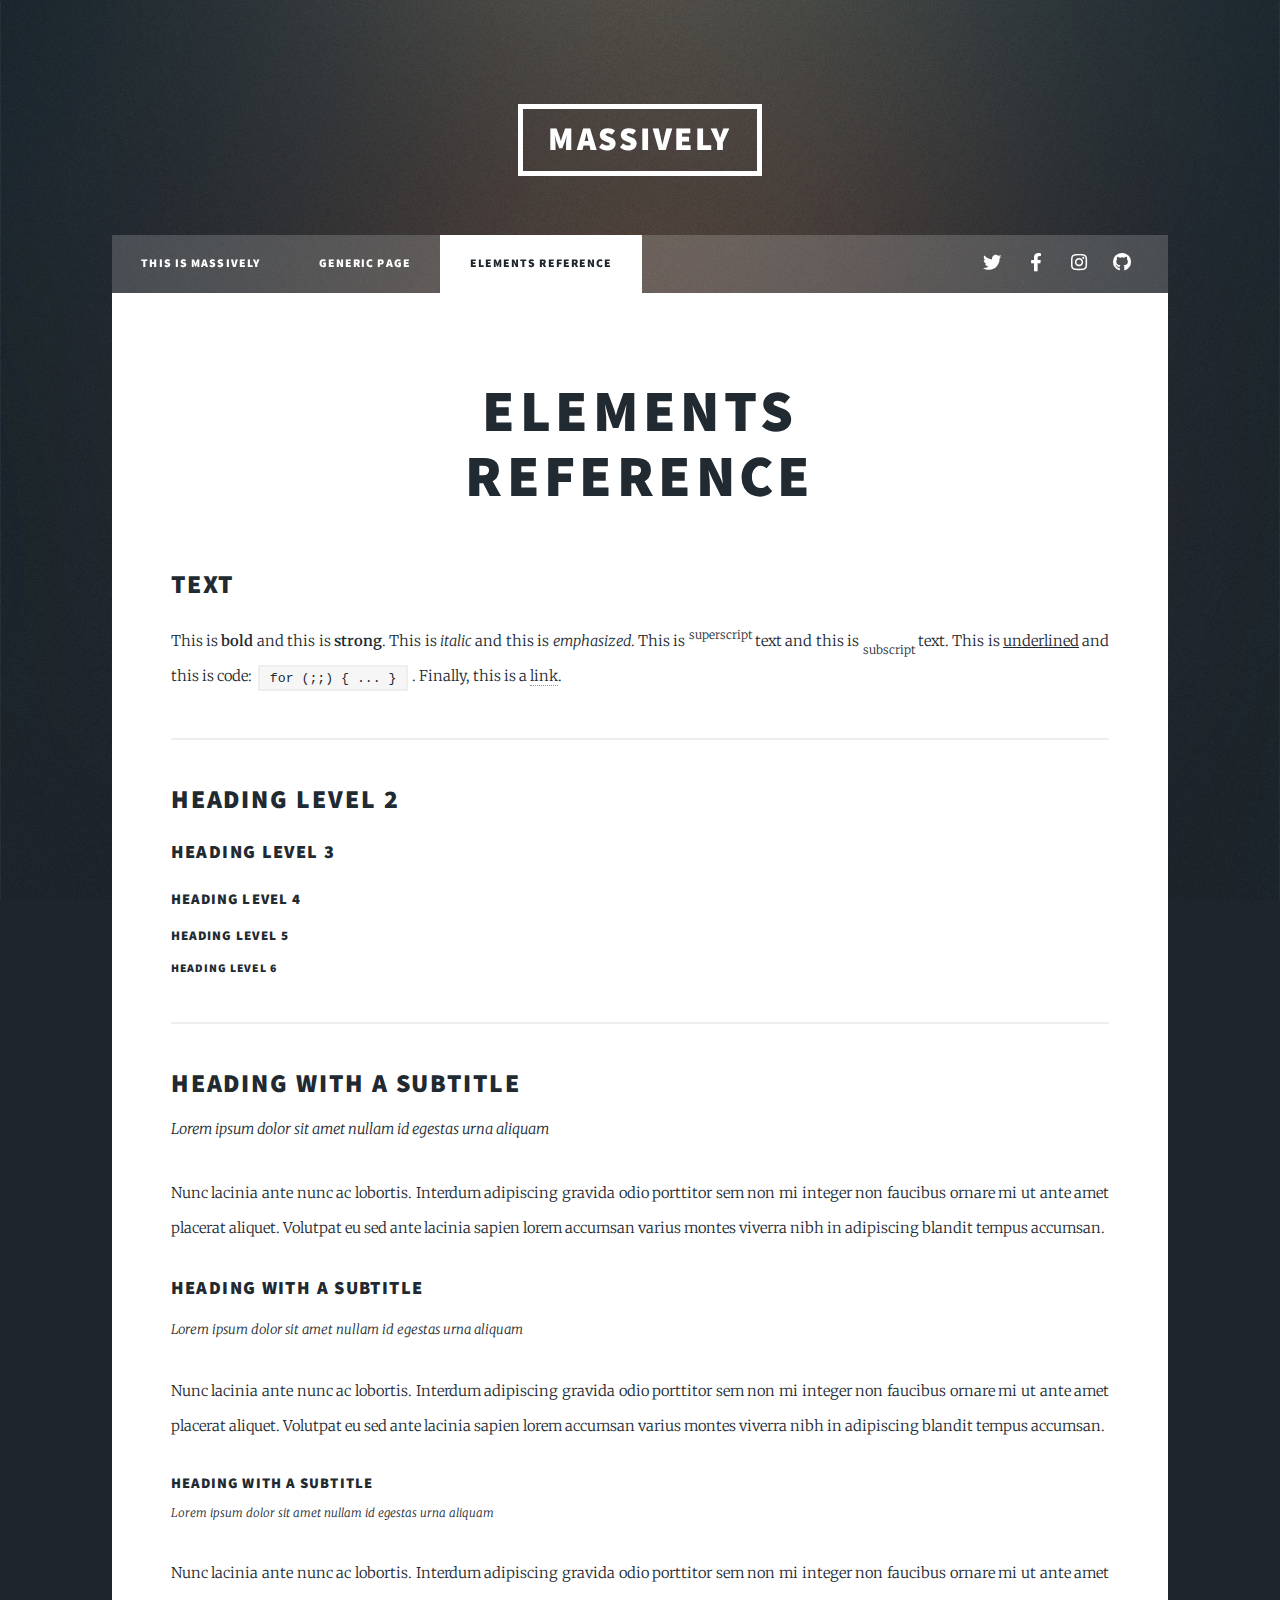
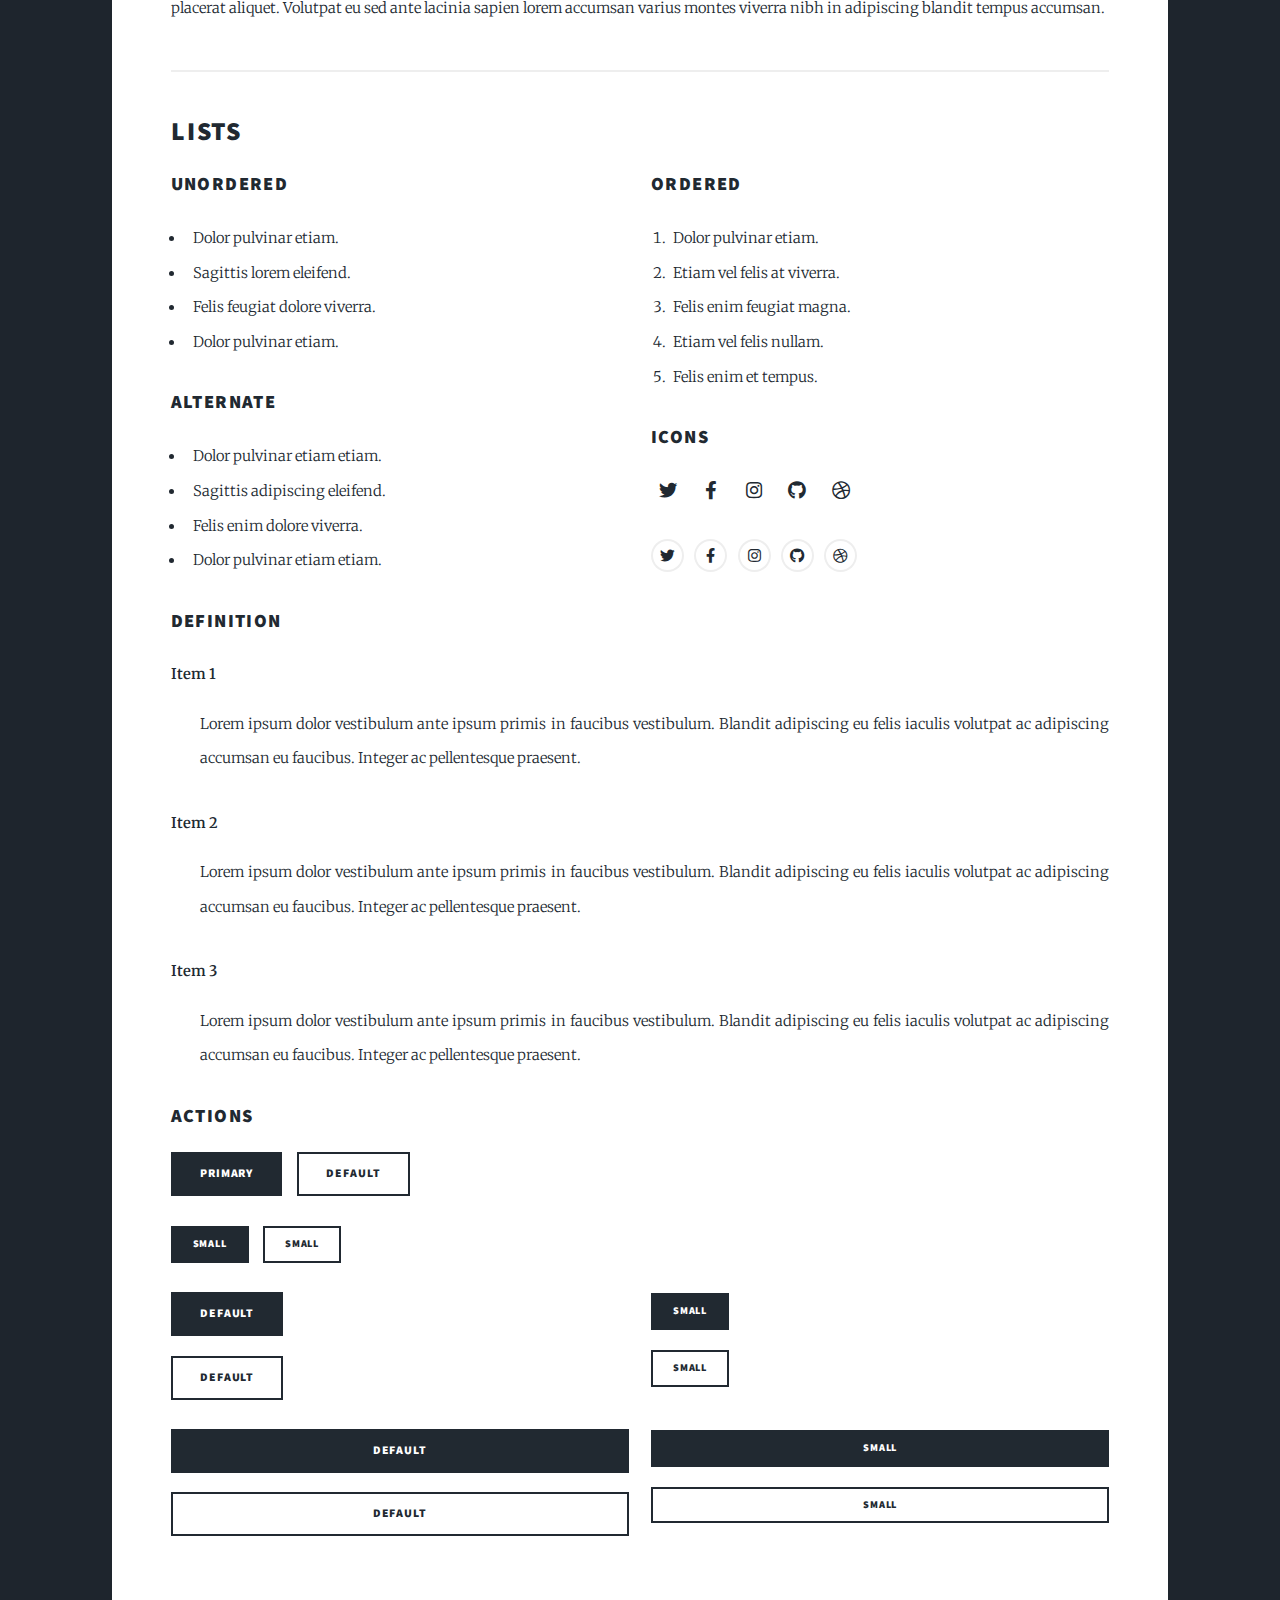
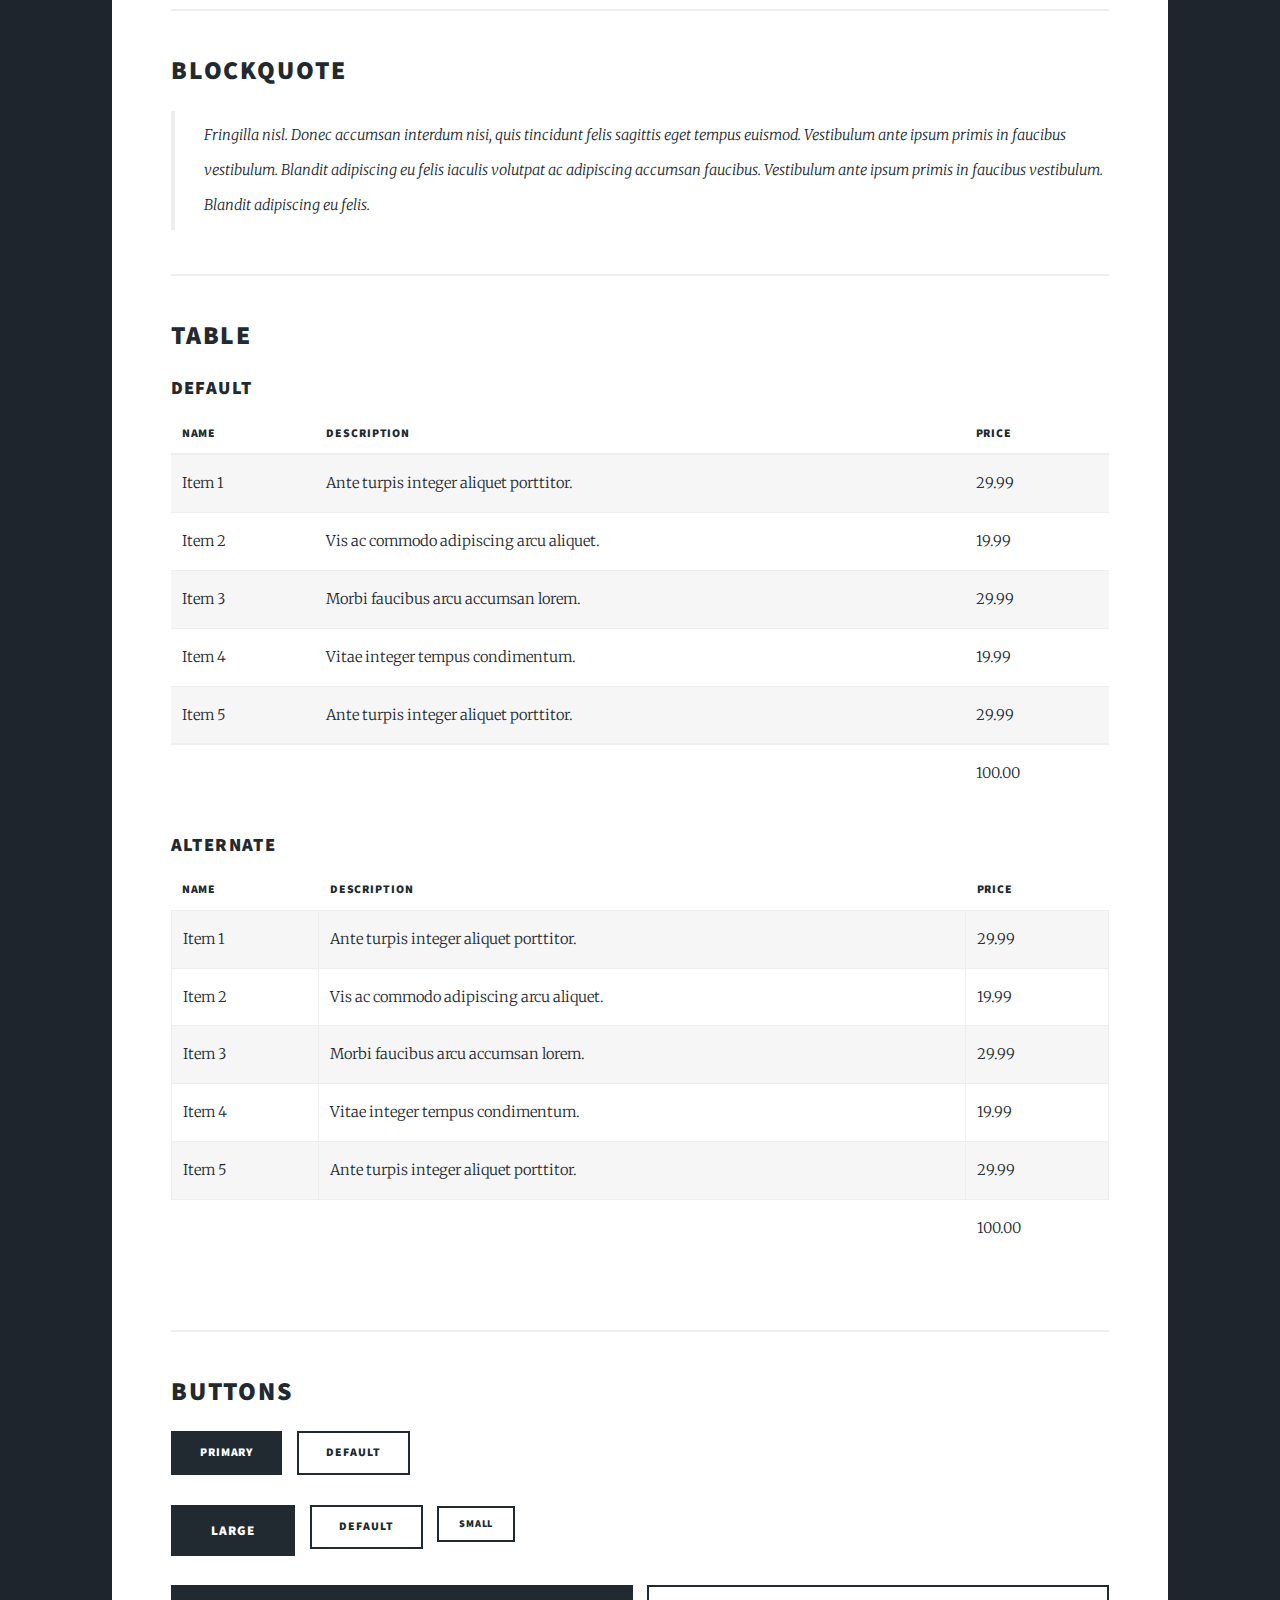
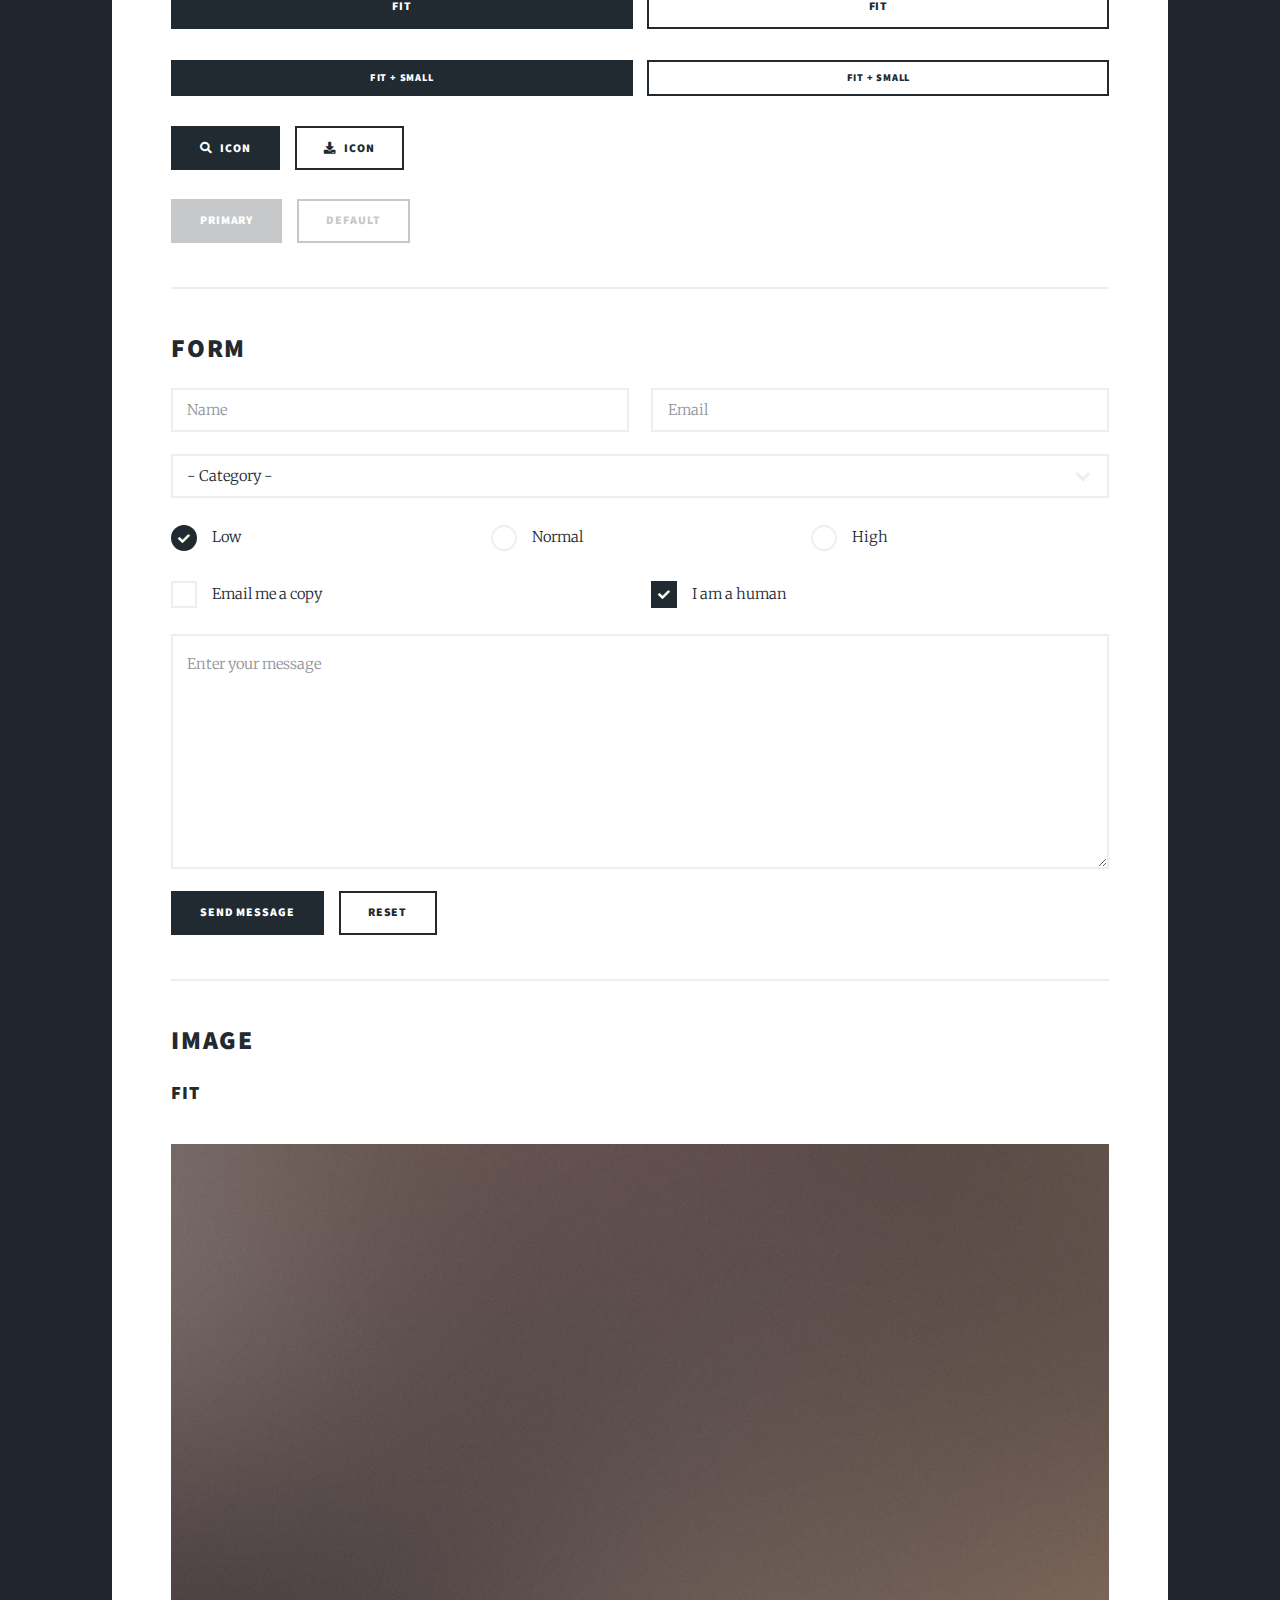
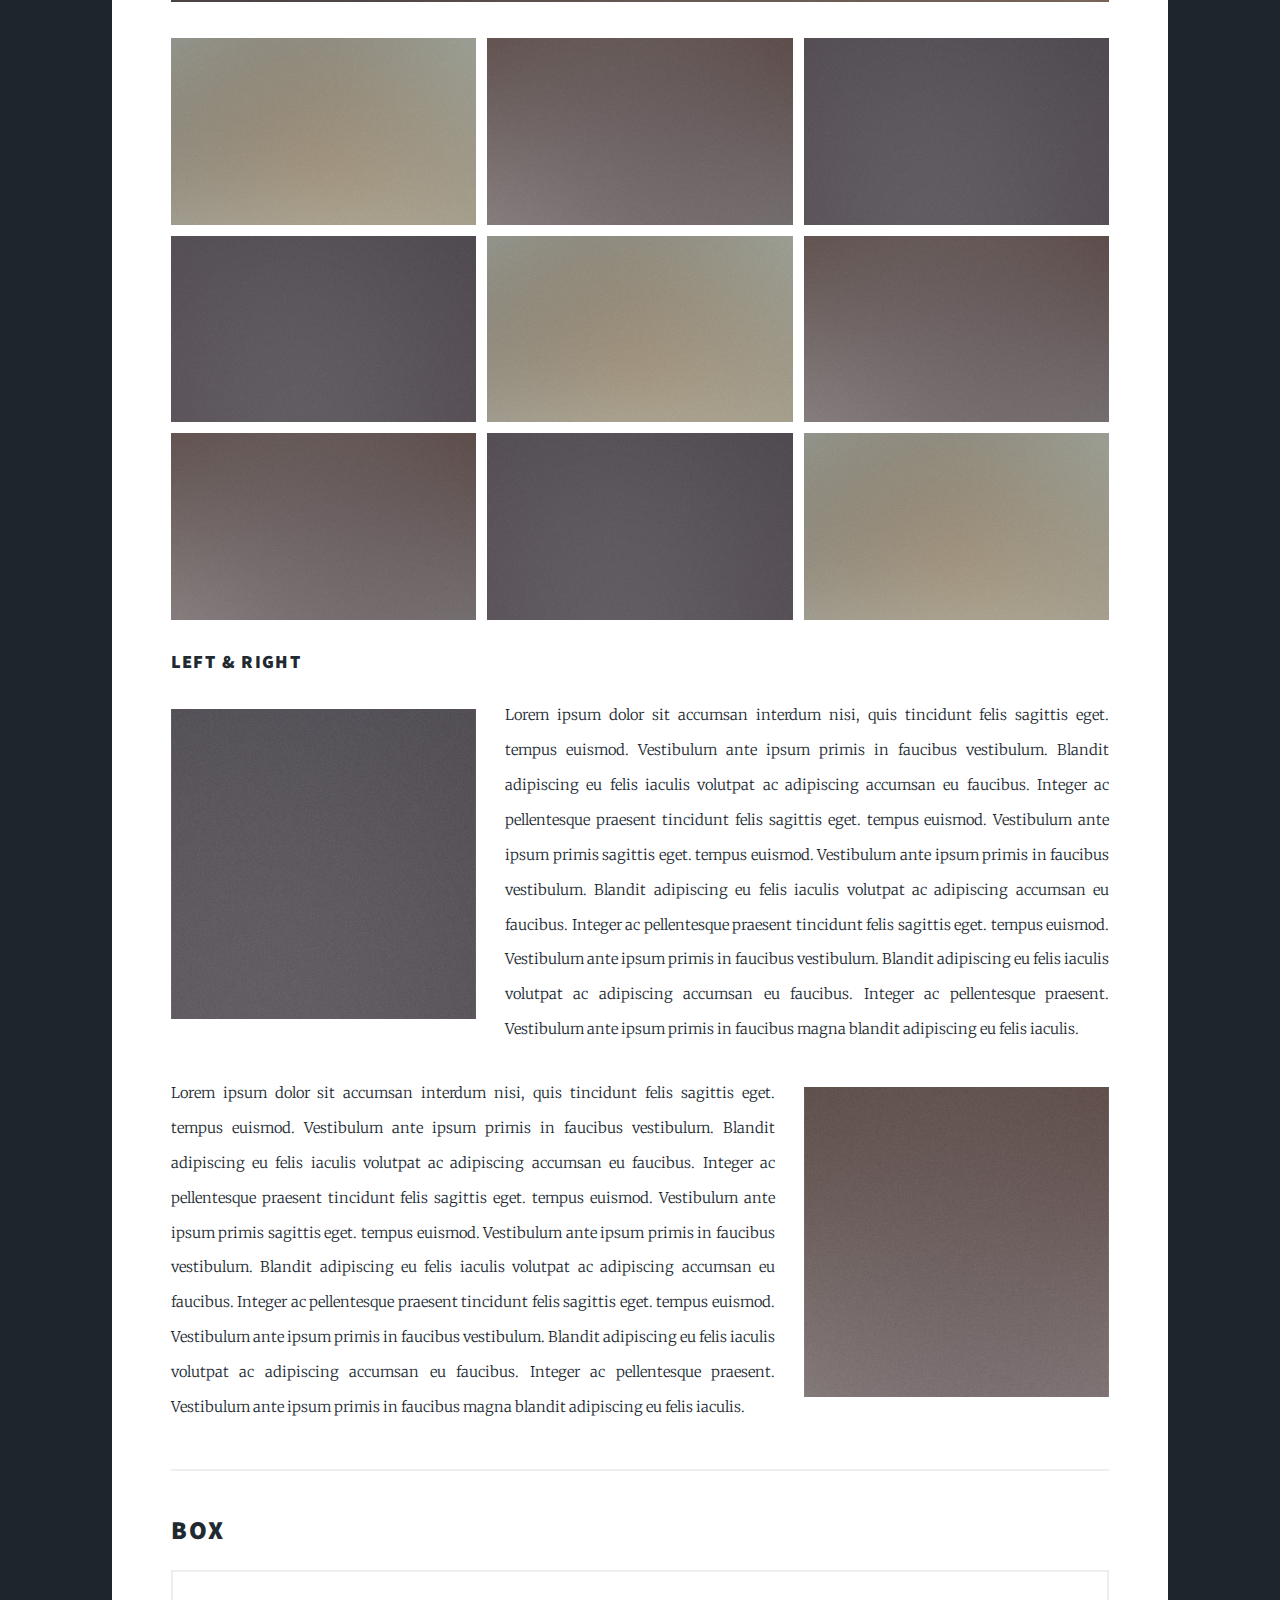
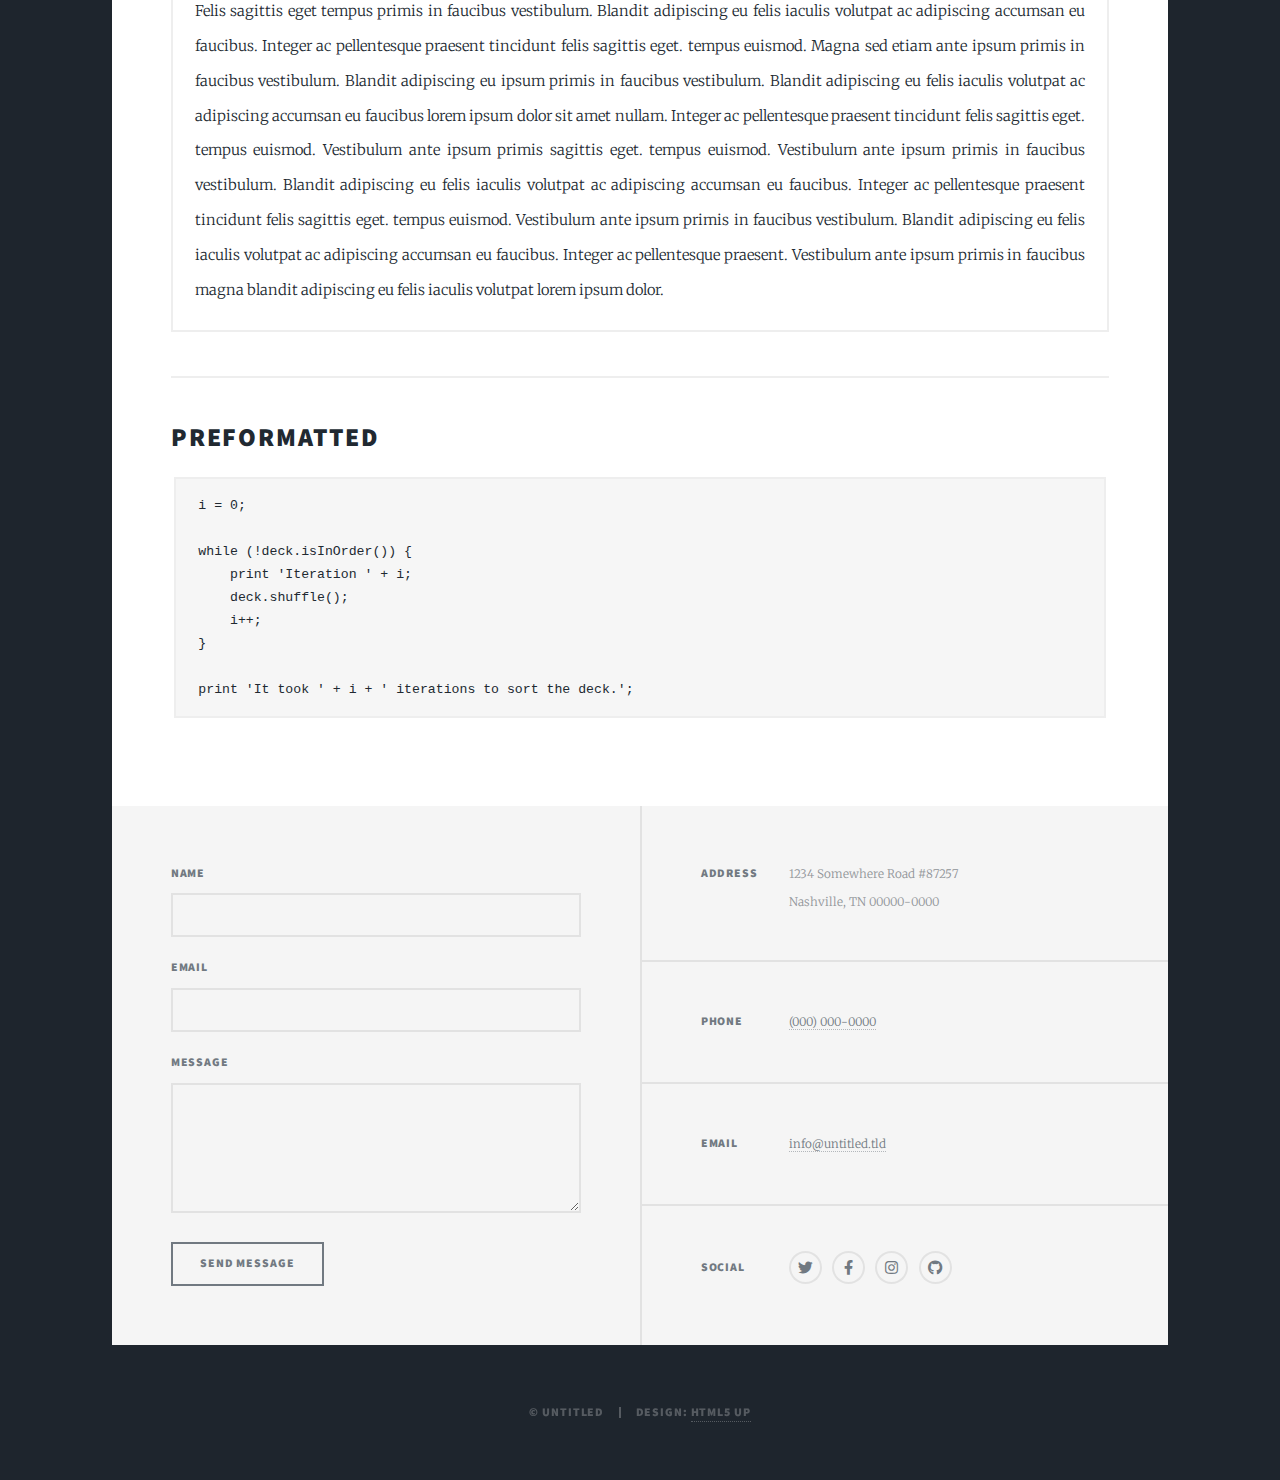
<file: elements.html>
<!DOCTYPE HTML>
<!--
	Massively by HTML5 UP
	html5up.net | @ajlkn
	Free for personal and commercial use under the CCA 3.0 license (html5up.net/license)
-->
<html>
	<head>
		<title>Elements Reference - Massively by HTML5 UP</title>
		<meta charset="utf-8" />
		<meta name="viewport" content="width=device-width, initial-scale=1, user-scalable=no" />
		<link rel="stylesheet" href="assets/css/main.css" />
		<noscript><link rel="stylesheet" href="assets/css/noscript.css" /></noscript>
	</head>
	<body class="is-preload">

		<!-- Wrapper -->
			<div id="wrapper">

				<!-- Header -->
					<header id="header">
						<a href="index.html" class="logo">Massively</a>
					</header>

				<!-- Nav -->
					<nav id="nav">
						<ul class="links">
							<li><a href="index.html">This is Massively</a></li>
							<li><a href="generic.html">Generic Page</a></li>
							<li class="active"><a href="elements.html">Elements Reference</a></li>
						</ul>
						<ul class="icons">
							<li><a href="#" class="icon brands fa-twitter"><span class="label">Twitter</span></a></li>
							<li><a href="#" class="icon brands fa-facebook-f"><span class="label">Facebook</span></a></li>
							<li><a href="#" class="icon brands fa-instagram"><span class="label">Instagram</span></a></li>
							<li><a href="#" class="icon brands fa-github"><span class="label">GitHub</span></a></li>
						</ul>
					</nav>

				<!-- Main -->
					<div id="main">

						<!-- Post -->
							<section class="post">
								<header class="major">
									<h1>Elements<br />
									Reference</h1>
								</header>

								<!-- Text stuff -->
									<h2>Text</h2>
									<p>This is <b>bold</b> and this is <strong>strong</strong>. This is <i>italic</i> and this is <em>emphasized</em>.
									This is <sup>superscript</sup> text and this is <sub>subscript</sub> text.
									This is <u>underlined</u> and this is code: <code>for (;;) { ... }</code>.
									Finally, this is a <a href="#">link</a>.</p>
									<hr />
									<h2>Heading Level 2</h2>
									<h3>Heading Level 3</h3>
									<h4>Heading Level 4</h4>
									<h5>Heading Level 5</h5>
									<h6>Heading Level 6</h6>
									<hr />
									<header>
										<h2>Heading with a Subtitle</h2>
										<p>Lorem ipsum dolor sit amet nullam id egestas urna aliquam</p>
									</header>
									<p>Nunc lacinia ante nunc ac lobortis. Interdum adipiscing gravida odio porttitor sem non mi integer non faucibus ornare mi ut ante amet placerat aliquet. Volutpat eu sed ante lacinia sapien lorem accumsan varius montes viverra nibh in adipiscing blandit tempus accumsan.</p>
									<header>
										<h3>Heading with a Subtitle</h3>
										<p>Lorem ipsum dolor sit amet nullam id egestas urna aliquam</p>
									</header>
									<p>Nunc lacinia ante nunc ac lobortis. Interdum adipiscing gravida odio porttitor sem non mi integer non faucibus ornare mi ut ante amet placerat aliquet. Volutpat eu sed ante lacinia sapien lorem accumsan varius montes viverra nibh in adipiscing blandit tempus accumsan.</p>
									<header>
										<h4>Heading with a Subtitle</h4>
										<p>Lorem ipsum dolor sit amet nullam id egestas urna aliquam</p>
									</header>
									<p>Nunc lacinia ante nunc ac lobortis. Interdum adipiscing gravida odio porttitor sem non mi integer non faucibus ornare mi ut ante amet placerat aliquet. Volutpat eu sed ante lacinia sapien lorem accumsan varius montes viverra nibh in adipiscing blandit tempus accumsan.</p>

									<hr />

								<!-- Lists -->
									<h2>Lists</h2>
									<div class="row">
										<div class="col-6 col-12-small">

											<h3>Unordered</h3>
											<ul>
												<li>Dolor pulvinar etiam.</li>
												<li>Sagittis lorem eleifend.</li>
												<li>Felis feugiat dolore viverra.</li>
												<li>Dolor pulvinar etiam.</li>
											</ul>

											<h3>Alternate</h3>
											<ul class="alt">
												<li>Dolor pulvinar etiam etiam.</li>
												<li>Sagittis adipiscing eleifend.</li>
												<li>Felis enim dolore viverra.</li>
												<li>Dolor pulvinar etiam etiam.</li>
											</ul>

										</div>
										<div class="col-6 col-12-small">

											<h3>Ordered</h3>
											<ol>
												<li>Dolor pulvinar etiam.</li>
												<li>Etiam vel felis at viverra.</li>
												<li>Felis enim feugiat magna.</li>
												<li>Etiam vel felis nullam.</li>
												<li>Felis enim et tempus.</li>
											</ol>

											<h3>Icons</h3>
											<ul class="icons">
												<li><a href="#" class="icon brands fa-twitter"><span class="label">Twitter</span></a></li>
												<li><a href="#" class="icon brands fa-facebook-f"><span class="label">Facebook</span></a></li>
												<li><a href="#" class="icon brands fa-instagram"><span class="label">Instagram</span></a></li>
												<li><a href="#" class="icon brands fa-github"><span class="label">Github</span></a></li>
												<li><a href="#" class="icon brands fa-dribbble"><span class="label">Dribbble</span></a></li>
											</ul>
											<ul class="icons alt">
												<li><a href="#" class="icon brands alt fa-twitter"><span class="label">Twitter</span></a></li>
												<li><a href="#" class="icon brands alt fa-facebook-f"><span class="label">Facebook</span></a></li>
												<li><a href="#" class="icon brands alt fa-instagram"><span class="label">Instagram</span></a></li>
												<li><a href="#" class="icon brands alt fa-github"><span class="label">Github</span></a></li>
												<li><a href="#" class="icon brands alt fa-dribbble"><span class="label">Dribbble</span></a></li>
											</ul>

										</div>
									</div>
									<h3>Definition</h3>
									<dl>
										<dt>Item 1</dt>
										<dd>
											<p>Lorem ipsum dolor vestibulum ante ipsum primis in faucibus vestibulum. Blandit adipiscing eu felis iaculis volutpat ac adipiscing accumsan eu faucibus. Integer ac pellentesque praesent.</p>
										</dd>
										<dt>Item 2</dt>
										<dd>
											<p>Lorem ipsum dolor vestibulum ante ipsum primis in faucibus vestibulum. Blandit adipiscing eu felis iaculis volutpat ac adipiscing accumsan eu faucibus. Integer ac pellentesque praesent.</p>
										</dd>
										<dt>Item 3</dt>
										<dd>
											<p>Lorem ipsum dolor vestibulum ante ipsum primis in faucibus vestibulum. Blandit adipiscing eu felis iaculis volutpat ac adipiscing accumsan eu faucibus. Integer ac pellentesque praesent.</p>
										</dd>
									</dl>

									<h3>Actions</h3>
									<ul class="actions">
										<li><a href="#" class="button primary">Primary</a></li>
										<li><a href="#" class="button">Default</a></li>
									</ul>
									<ul class="actions small">
										<li><a href="#" class="button primary small">Small</a></li>
										<li><a href="#" class="button small">Small</a></li>
									</ul>
									<div class="row">
										<div class="col-6 col-12-small">
											<ul class="actions stacked">
												<li><a href="#" class="button primary">Default</a></li>
												<li><a href="#" class="button">Default</a></li>
											</ul>
										</div>
										<div class="col-6 col-12-small">
											<ul class="actions stacked">
												<li><a href="#" class="button primary small">Small</a></li>
												<li><a href="#" class="button small">Small</a></li>
											</ul>
										</div>
									</div>
									<div class="row">
										<div class="col-6 col-12-small">
											<ul class="actions stacked">
												<li><a href="#" class="button primary fit">Default</a></li>
												<li><a href="#" class="button fit">Default</a></li>
											</ul>
										</div>
										<div class="col-6 col-12-small">
											<ul class="actions stacked">
												<li><a href="#" class="button primary small fit">Small</a></li>
												<li><a href="#" class="button small fit">Small</a></li>
											</ul>
										</div>
									</div>

									<hr />

								<!-- Blockquote -->
									<h2>Blockquote</h2>
									<blockquote>Fringilla nisl. Donec accumsan interdum nisi, quis tincidunt felis sagittis eget tempus euismod. Vestibulum ante ipsum primis in faucibus vestibulum. Blandit adipiscing eu felis iaculis volutpat ac adipiscing accumsan faucibus. Vestibulum ante ipsum primis in faucibus vestibulum. Blandit adipiscing eu felis.</blockquote>

									<hr />

								<!-- Table -->
									<h2>Table</h2>

									<h3>Default</h3>
									<div class="table-wrapper">
										<table>
											<thead>
												<tr>
													<th>Name</th>
													<th>Description</th>
													<th>Price</th>
												</tr>
											</thead>
											<tbody>
												<tr>
													<td>Item 1</td>
													<td>Ante turpis integer aliquet porttitor.</td>
													<td>29.99</td>
												</tr>
												<tr>
													<td>Item 2</td>
													<td>Vis ac commodo adipiscing arcu aliquet.</td>
													<td>19.99</td>
												</tr>
												<tr>
													<td>Item 3</td>
													<td> Morbi faucibus arcu accumsan lorem.</td>
													<td>29.99</td>
												</tr>
												<tr>
													<td>Item 4</td>
													<td>Vitae integer tempus condimentum.</td>
													<td>19.99</td>
												</tr>
												<tr>
													<td>Item 5</td>
													<td>Ante turpis integer aliquet porttitor.</td>
													<td>29.99</td>
												</tr>
											</tbody>
											<tfoot>
												<tr>
													<td colspan="2"></td>
													<td>100.00</td>
												</tr>
											</tfoot>
										</table>
									</div>

									<h3>Alternate</h3>
									<div class="table-wrapper">
										<table class="alt">
											<thead>
												<tr>
													<th>Name</th>
													<th>Description</th>
													<th>Price</th>
												</tr>
											</thead>
											<tbody>
												<tr>
													<td>Item 1</td>
													<td>Ante turpis integer aliquet porttitor.</td>
													<td>29.99</td>
												</tr>
												<tr>
													<td>Item 2</td>
													<td>Vis ac commodo adipiscing arcu aliquet.</td>
													<td>19.99</td>
												</tr>
												<tr>
													<td>Item 3</td>
													<td> Morbi faucibus arcu accumsan lorem.</td>
													<td>29.99</td>
												</tr>
												<tr>
													<td>Item 4</td>
													<td>Vitae integer tempus condimentum.</td>
													<td>19.99</td>
												</tr>
												<tr>
													<td>Item 5</td>
													<td>Ante turpis integer aliquet porttitor.</td>
													<td>29.99</td>
												</tr>
											</tbody>
											<tfoot>
												<tr>
													<td colspan="2"></td>
													<td>100.00</td>
												</tr>
											</tfoot>
										</table>
									</div>

									<hr />

								<!-- Buttons -->
									<h2>Buttons</h2>
									<ul class="actions">
										<li><a href="#" class="button primary">Primary</a></li>
										<li><a href="#" class="button">Default</a></li>
									</ul>
									<ul class="actions">
										<li><a href="#" class="button primary large">Large</a></li>
										<li><a href="#" class="button">Default</a></li>
										<li><a href="#" class="button small">Small</a></li>
									</ul>
									<ul class="actions fit">
										<li><a href="#" class="button primary fit">Fit</a></li>
										<li><a href="#" class="button fit">Fit</a></li>
									</ul>
									<ul class="actions fit small">
										<li><a href="#" class="button primary fit small">Fit + Small</a></li>
										<li><a href="#" class="button fit small">Fit + Small</a></li>
									</ul>
									<ul class="actions">
										<li><a href="#" class="button primary icon solid fa-search">Icon</a></li>
										<li><a href="#" class="button icon solid fa-download">Icon</a></li>
									</ul>
									<ul class="actions">
										<li><span class="button primary disabled">Primary</span></li>
										<li><span class="button disabled">Default</span></li>
									</ul>

									<hr />

								<!-- Form -->
									<h2>Form</h2>

									<form method="post" action="#">
										<div class="row gtr-uniform">
											<div class="col-6 col-12-xsmall">
												<input type="text" name="demo-name" id="demo-name" value="" placeholder="Name" />
											</div>
											<div class="col-6 col-12-xsmall">
												<input type="email" name="demo-email" id="demo-email" value="" placeholder="Email" />
											</div>
											<!-- Break -->
											<div class="col-12">
												<select name="demo-category" id="demo-category">
													<option value="">- Category -</option>
													<option value="1">Manufacturing</option>
													<option value="1">Shipping</option>
													<option value="1">Administration</option>
													<option value="1">Human Resources</option>
												</select>
											</div>
											<!-- Break -->
											<div class="col-4 col-12-small">
												<input type="radio" id="demo-priority-low" name="demo-priority" checked>
												<label for="demo-priority-low">Low</label>
											</div>
											<div class="col-4 col-12-small">
												<input type="radio" id="demo-priority-normal" name="demo-priority">
												<label for="demo-priority-normal">Normal</label>
											</div>
											<div class="col-4 col-12-small">
												<input type="radio" id="demo-priority-high" name="demo-priority">
												<label for="demo-priority-high">High</label>
											</div>
											<!-- Break -->
											<div class="col-6 col-12-small">
												<input type="checkbox" id="demo-copy" name="demo-copy">
												<label for="demo-copy">Email me a copy</label>
											</div>
											<div class="col-6 col-12-small">
												<input type="checkbox" id="demo-human" name="demo-human" checked>
												<label for="demo-human">I am a human</label>
											</div>
											<!-- Break -->
											<div class="col-12">
												<textarea name="demo-message" id="demo-message" placeholder="Enter your message" rows="6"></textarea>
											</div>
											<!-- Break -->
											<div class="col-12">
												<ul class="actions">
													<li><input type="submit" value="Send Message" class="primary" /></li>
													<li><input type="reset" value="Reset" /></li>
												</ul>
											</div>
										</div>
									</form>

									<hr />

								<!-- Image -->
									<h2>Image</h2>

									<h3>Fit</h3>
									<span class="image fit"><img src="images/pic01.jpg" alt="" /></span>
									<div class="box alt">
										<div class="row gtr-50 gtr-uniform">
											<div class="col-4"><span class="image fit"><img src="images/pic02.jpg" alt="" /></span></div>
											<div class="col-4"><span class="image fit"><img src="images/pic03.jpg" alt="" /></span></div>
											<div class="col-4"><span class="image fit"><img src="images/pic04.jpg" alt="" /></span></div>
											<!-- Break -->
											<div class="col-4"><span class="image fit"><img src="images/pic04.jpg" alt="" /></span></div>
											<div class="col-4"><span class="image fit"><img src="images/pic02.jpg" alt="" /></span></div>
											<div class="col-4"><span class="image fit"><img src="images/pic03.jpg" alt="" /></span></div>
											<!-- Break -->
											<div class="col-4"><span class="image fit"><img src="images/pic03.jpg" alt="" /></span></div>
											<div class="col-4"><span class="image fit"><img src="images/pic04.jpg" alt="" /></span></div>
											<div class="col-4"><span class="image fit"><img src="images/pic02.jpg" alt="" /></span></div>
										</div>
									</div>

									<h3>Left &amp; Right</h3>
									<p><span class="image left"><img src="images/pic08.jpg" alt="" /></span>Lorem ipsum dolor sit accumsan interdum nisi, quis tincidunt felis sagittis eget. tempus euismod. Vestibulum ante ipsum primis in faucibus vestibulum. Blandit adipiscing eu felis iaculis volutpat ac adipiscing accumsan eu faucibus. Integer ac pellentesque praesent tincidunt felis sagittis eget. tempus euismod. Vestibulum ante ipsum primis sagittis eget. tempus euismod. Vestibulum ante ipsum primis in faucibus vestibulum. Blandit adipiscing eu felis iaculis volutpat ac adipiscing accumsan eu faucibus. Integer ac pellentesque praesent tincidunt felis sagittis eget. tempus euismod. Vestibulum ante ipsum primis in faucibus vestibulum. Blandit adipiscing eu felis iaculis volutpat ac adipiscing accumsan eu faucibus. Integer ac pellentesque praesent. Vestibulum ante ipsum primis in faucibus magna blandit adipiscing eu felis iaculis.</p>
									<p><span class="image right"><img src="images/pic09.jpg" alt="" /></span>Lorem ipsum dolor sit accumsan interdum nisi, quis tincidunt felis sagittis eget. tempus euismod. Vestibulum ante ipsum primis in faucibus vestibulum. Blandit adipiscing eu felis iaculis volutpat ac adipiscing accumsan eu faucibus. Integer ac pellentesque praesent tincidunt felis sagittis eget. tempus euismod. Vestibulum ante ipsum primis sagittis eget. tempus euismod. Vestibulum ante ipsum primis in faucibus vestibulum. Blandit adipiscing eu felis iaculis volutpat ac adipiscing accumsan eu faucibus. Integer ac pellentesque praesent tincidunt felis sagittis eget. tempus euismod. Vestibulum ante ipsum primis in faucibus vestibulum. Blandit adipiscing eu felis iaculis volutpat ac adipiscing accumsan eu faucibus. Integer ac pellentesque praesent. Vestibulum ante ipsum primis in faucibus magna blandit adipiscing eu felis iaculis.</p>

									<hr />

								<!-- Box -->
									<h2>Box</h2>
									<div class="box">
										<p>Felis sagittis eget tempus primis in faucibus vestibulum. Blandit adipiscing eu felis iaculis volutpat ac adipiscing accumsan eu faucibus. Integer ac pellentesque praesent tincidunt felis sagittis eget. tempus euismod. Magna sed etiam ante ipsum primis in faucibus vestibulum. Blandit adipiscing eu ipsum primis in faucibus vestibulum. Blandit adipiscing eu felis iaculis volutpat ac adipiscing accumsan eu faucibus lorem ipsum dolor sit amet nullam. Integer ac pellentesque praesent tincidunt felis sagittis eget. tempus euismod. Vestibulum ante ipsum primis sagittis eget. tempus euismod. Vestibulum ante ipsum primis in faucibus vestibulum. Blandit adipiscing eu felis iaculis volutpat ac adipiscing accumsan eu faucibus. Integer ac pellentesque praesent tincidunt felis sagittis eget. tempus euismod. Vestibulum ante ipsum primis in faucibus vestibulum. Blandit adipiscing eu felis iaculis volutpat ac adipiscing accumsan eu faucibus. Integer ac pellentesque praesent. Vestibulum ante ipsum primis in faucibus magna blandit adipiscing eu felis iaculis volutpat lorem ipsum dolor.</p>
									</div>

									<hr />

								<!-- Preformatted Code -->
									<h2>Preformatted</h2>
									<pre><code>i = 0;

while (!deck.isInOrder()) {
    print 'Iteration ' + i;
    deck.shuffle();
    i++;
}

print 'It took ' + i + ' iterations to sort the deck.';
</code></pre>

							</section>

					</div>

				<!-- Footer -->
					<footer id="footer">
						<section>
							<form method="post" action="#">
								<div class="fields">
									<div class="field">
										<label for="name">Name</label>
										<input type="text" name="name" id="name" />
									</div>
									<div class="field">
										<label for="email">Email</label>
										<input type="text" name="email" id="email" />
									</div>
									<div class="field">
										<label for="message">Message</label>
										<textarea name="message" id="message" rows="3"></textarea>
									</div>
								</div>
								<ul class="actions">
									<li><input type="submit" value="Send Message" /></li>
								</ul>
							</form>
						</section>
						<section class="split contact">
							<section class="alt">
								<h3>Address</h3>
								<p>1234 Somewhere Road #87257<br />
								Nashville, TN 00000-0000</p>
							</section>
							<section>
								<h3>Phone</h3>
								<p><a href="#">(000) 000-0000</a></p>
							</section>
							<section>
								<h3>Email</h3>
								<p><a href="#">info@untitled.tld</a></p>
							</section>
							<section>
								<h3>Social</h3>
								<ul class="icons alt">
									<li><a href="#" class="icon brands alt fa-twitter"><span class="label">Twitter</span></a></li>
									<li><a href="#" class="icon brands alt fa-facebook-f"><span class="label">Facebook</span></a></li>
									<li><a href="#" class="icon brands alt fa-instagram"><span class="label">Instagram</span></a></li>
									<li><a href="#" class="icon brands alt fa-github"><span class="label">GitHub</span></a></li>
								</ul>
							</section>
						</section>
					</footer>

				<!-- Copyright -->
					<div id="copyright">
						<ul><li>&copy; Untitled</li><li>Design: <a href="https://html5up.net">HTML5 UP</a></li></ul>
					</div>

			</div>

		<!-- Scripts -->
			<script src="assets/js/jquery.min.js"></script>
			<script src="assets/js/jquery.scrollex.min.js"></script>
			<script src="assets/js/jquery.scrolly.min.js"></script>
			<script src="assets/js/browser.min.js"></script>
			<script src="assets/js/breakpoints.min.js"></script>
			<script src="assets/js/util.js"></script>
			<script src="assets/js/main.js"></script>

	</body>
</html>
</file>
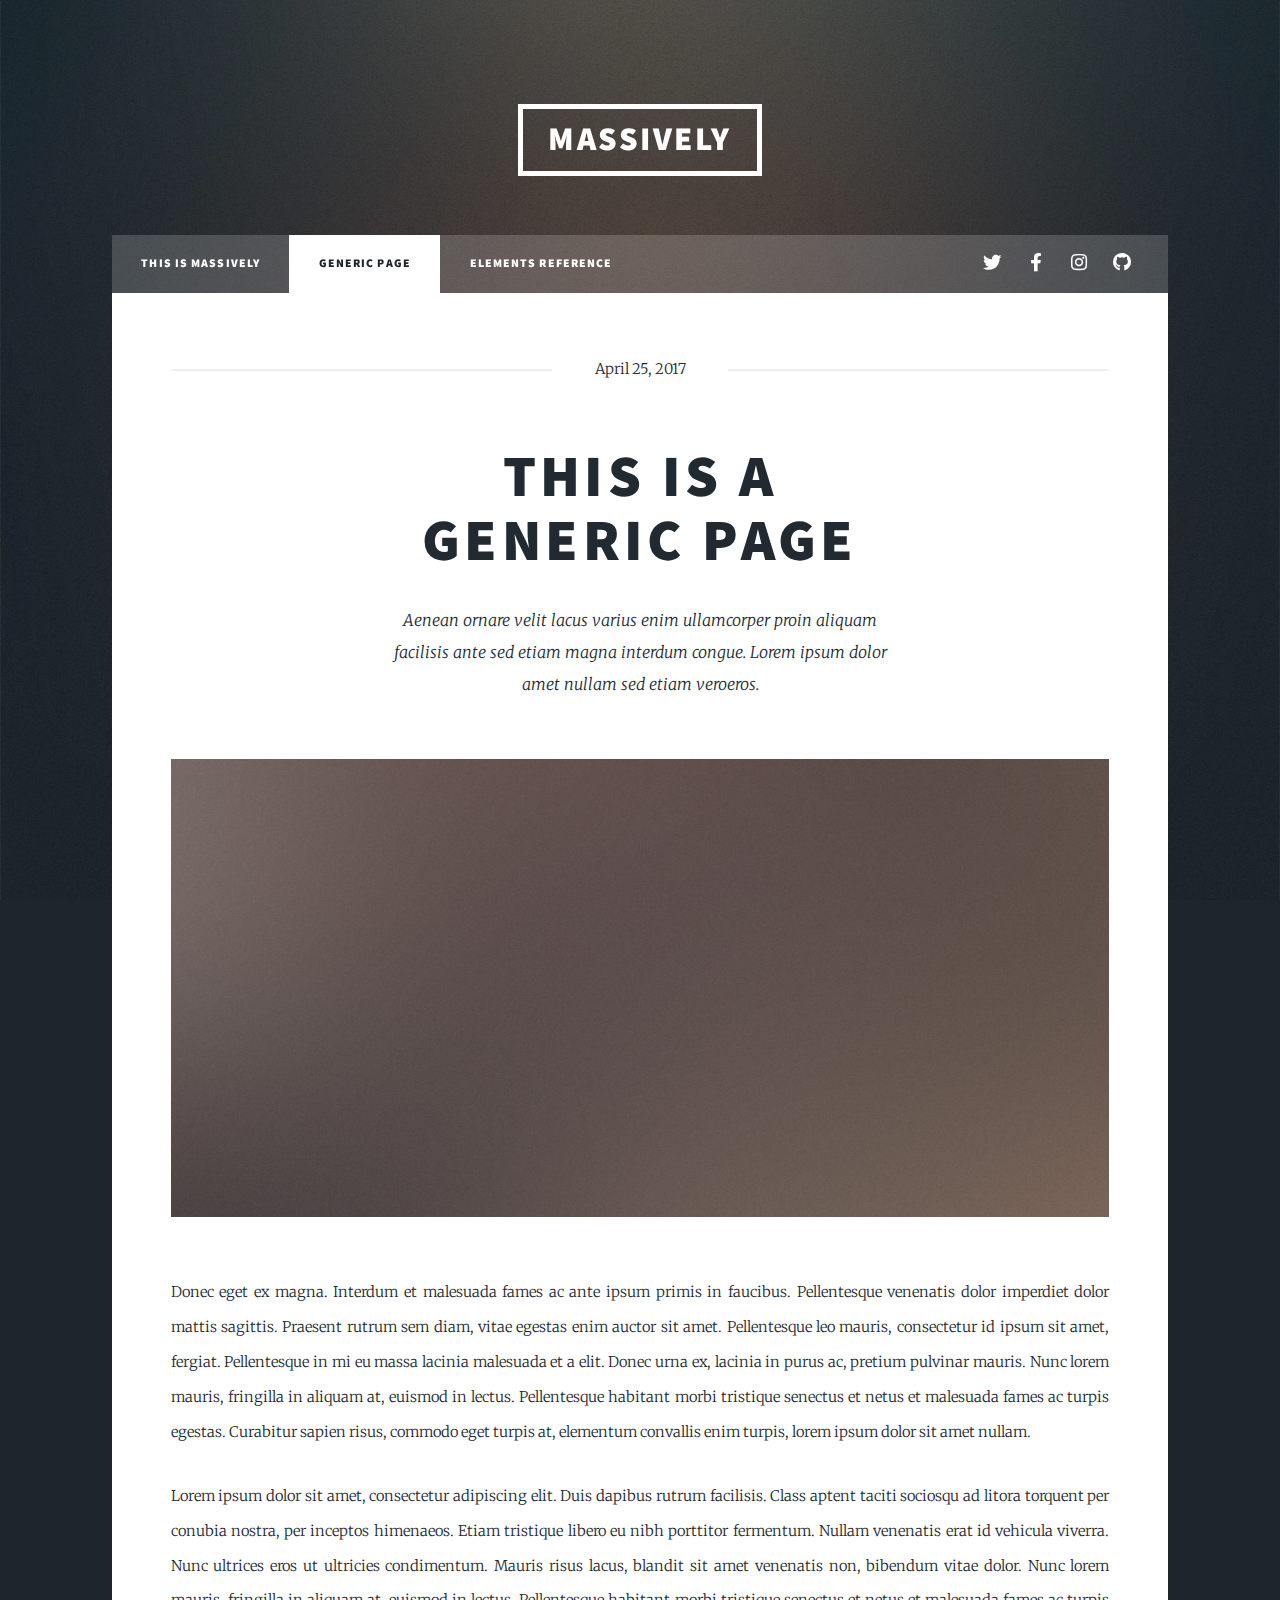
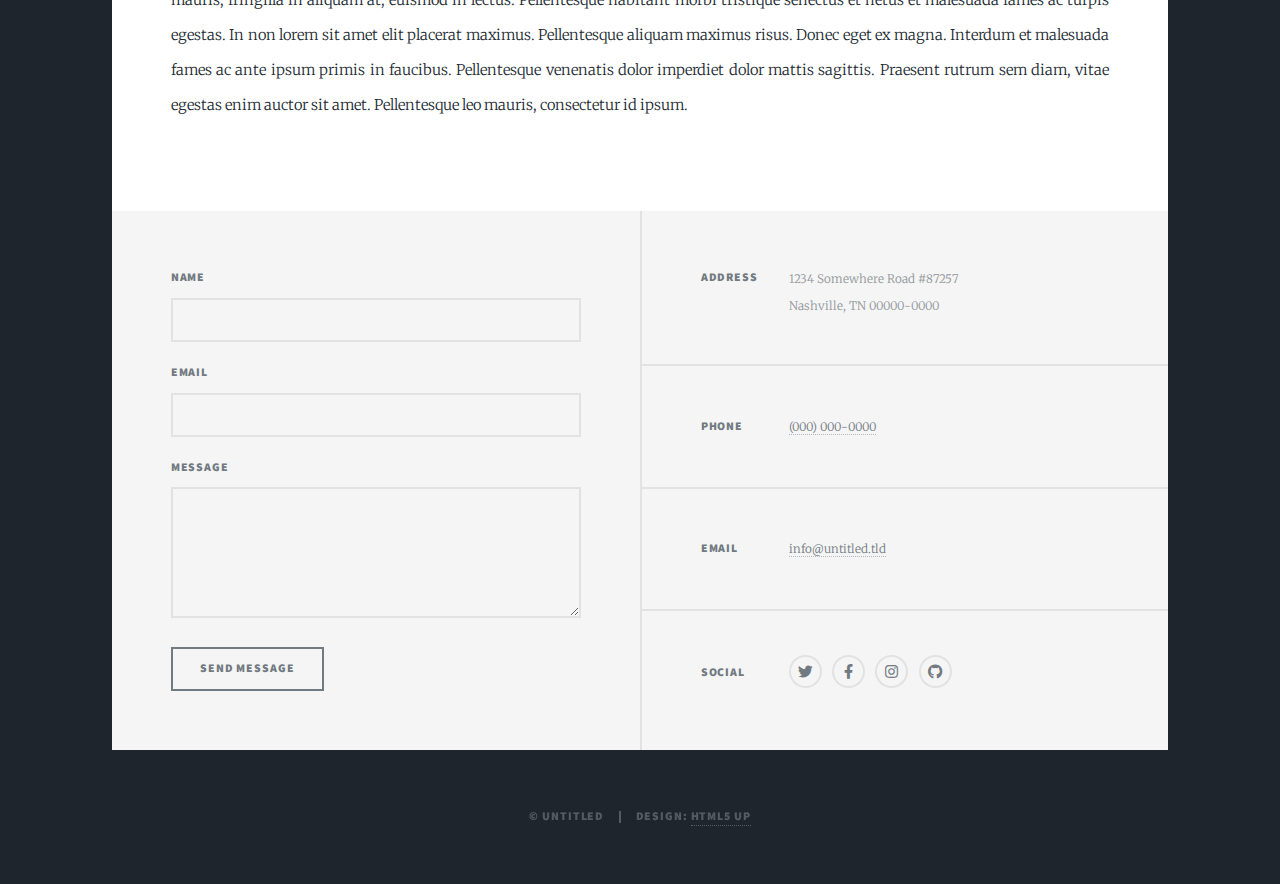
<file: generic.html>
<!DOCTYPE HTML>
<!--
	Massively by HTML5 UP
	html5up.net | @ajlkn
	Free for personal and commercial use under the CCA 3.0 license (html5up.net/license)
-->
<html>
	<head>
		<title>Generic Page - Massively by HTML5 UP</title>
		<meta charset="utf-8" />
		<meta name="viewport" content="width=device-width, initial-scale=1, user-scalable=no" />
		<link rel="stylesheet" href="assets/css/main.css" />
		<noscript><link rel="stylesheet" href="assets/css/noscript.css" /></noscript>
	</head>
	<body class="is-preload">

		<!-- Wrapper -->
			<div id="wrapper">

				<!-- Header -->
					<header id="header">
						<a href="index.html" class="logo">Massively</a>
					</header>

				<!-- Nav -->
					<nav id="nav">
						<ul class="links">
							<li><a href="index.html">This is Massively</a></li>
							<li class="active"><a href="generic.html">Generic Page</a></li>
							<li><a href="elements.html">Elements Reference</a></li>
						</ul>
						<ul class="icons">
							<li><a href="#" class="icon brands fa-twitter"><span class="label">Twitter</span></a></li>
							<li><a href="#" class="icon brands fa-facebook-f"><span class="label">Facebook</span></a></li>
							<li><a href="#" class="icon brands fa-instagram"><span class="label">Instagram</span></a></li>
							<li><a href="#" class="icon brands fa-github"><span class="label">GitHub</span></a></li>
						</ul>
					</nav>

				<!-- Main -->
					<div id="main">

						<!-- Post -->
							<section class="post">
								<header class="major">
									<span class="date">April 25, 2017</span>
									<h1>This is a<br />
									Generic Page</h1>
									<p>Aenean ornare velit lacus varius enim ullamcorper proin aliquam<br />
									facilisis ante sed etiam magna interdum congue. Lorem ipsum dolor<br />
									amet nullam sed etiam veroeros.</p>
								</header>
								<div class="image main"><img src="images/pic01.jpg" alt="" /></div>
								<p>Donec eget ex magna. Interdum et malesuada fames ac ante ipsum primis in faucibus. Pellentesque venenatis dolor imperdiet dolor mattis sagittis. Praesent rutrum sem diam, vitae egestas enim auctor sit amet. Pellentesque leo mauris, consectetur id ipsum sit amet, fergiat. Pellentesque in mi eu massa lacinia malesuada et a elit. Donec urna ex, lacinia in purus ac, pretium pulvinar mauris. Nunc lorem mauris, fringilla in aliquam at, euismod in lectus. Pellentesque habitant morbi tristique senectus et netus et malesuada fames ac turpis egestas. Curabitur sapien risus, commodo eget turpis at, elementum convallis enim turpis, lorem ipsum dolor sit amet nullam.</p>
								<p>Lorem ipsum dolor sit amet, consectetur adipiscing elit. Duis dapibus rutrum facilisis. Class aptent taciti sociosqu ad litora torquent per conubia nostra, per inceptos himenaeos. Etiam tristique libero eu nibh porttitor fermentum. Nullam venenatis erat id vehicula viverra. Nunc ultrices eros ut ultricies condimentum. Mauris risus lacus, blandit sit amet venenatis non, bibendum vitae dolor. Nunc lorem mauris, fringilla in aliquam at, euismod in lectus. Pellentesque habitant morbi tristique senectus et netus et malesuada fames ac turpis egestas. In non lorem sit amet elit placerat maximus. Pellentesque aliquam maximus risus. Donec eget ex magna. Interdum et malesuada fames ac ante ipsum primis in faucibus. Pellentesque venenatis dolor imperdiet dolor mattis sagittis. Praesent rutrum sem diam, vitae egestas enim auctor sit amet. Pellentesque leo mauris, consectetur id ipsum.</p>
							</section>

					</div>

				<!-- Footer -->
					<footer id="footer">
						<section>
							<form method="post" action="#">
								<div class="fields">
									<div class="field">
										<label for="name">Name</label>
										<input type="text" name="name" id="name" />
									</div>
									<div class="field">
										<label for="email">Email</label>
										<input type="text" name="email" id="email" />
									</div>
									<div class="field">
										<label for="message">Message</label>
										<textarea name="message" id="message" rows="3"></textarea>
									</div>
								</div>
								<ul class="actions">
									<li><input type="submit" value="Send Message" /></li>
								</ul>
							</form>
						</section>
						<section class="split contact">
							<section class="alt">
								<h3>Address</h3>
								<p>1234 Somewhere Road #87257<br />
								Nashville, TN 00000-0000</p>
							</section>
							<section>
								<h3>Phone</h3>
								<p><a href="#">(000) 000-0000</a></p>
							</section>
							<section>
								<h3>Email</h3>
								<p><a href="#">info@untitled.tld</a></p>
							</section>
							<section>
								<h3>Social</h3>
								<ul class="icons alt">
									<li><a href="#" class="icon brands alt fa-twitter"><span class="label">Twitter</span></a></li>
									<li><a href="#" class="icon brands alt fa-facebook-f"><span class="label">Facebook</span></a></li>
									<li><a href="#" class="icon brands alt fa-instagram"><span class="label">Instagram</span></a></li>
									<li><a href="#" class="icon brands alt fa-github"><span class="label">GitHub</span></a></li>
								</ul>
							</section>
						</section>
					</footer>

				<!-- Copyright -->
					<div id="copyright">
						<ul><li>&copy; Untitled</li><li>Design: <a href="https://html5up.net">HTML5 UP</a></li></ul>
					</div>

			</div>

		<!-- Scripts -->
			<script src="assets/js/jquery.min.js"></script>
			<script src="assets/js/jquery.scrollex.min.js"></script>
			<script src="assets/js/jquery.scrolly.min.js"></script>
			<script src="assets/js/browser.min.js"></script>
			<script src="assets/js/breakpoints.min.js"></script>
			<script src="assets/js/util.js"></script>
			<script src="assets/js/main.js"></script>

	</body>
</html>
</file>
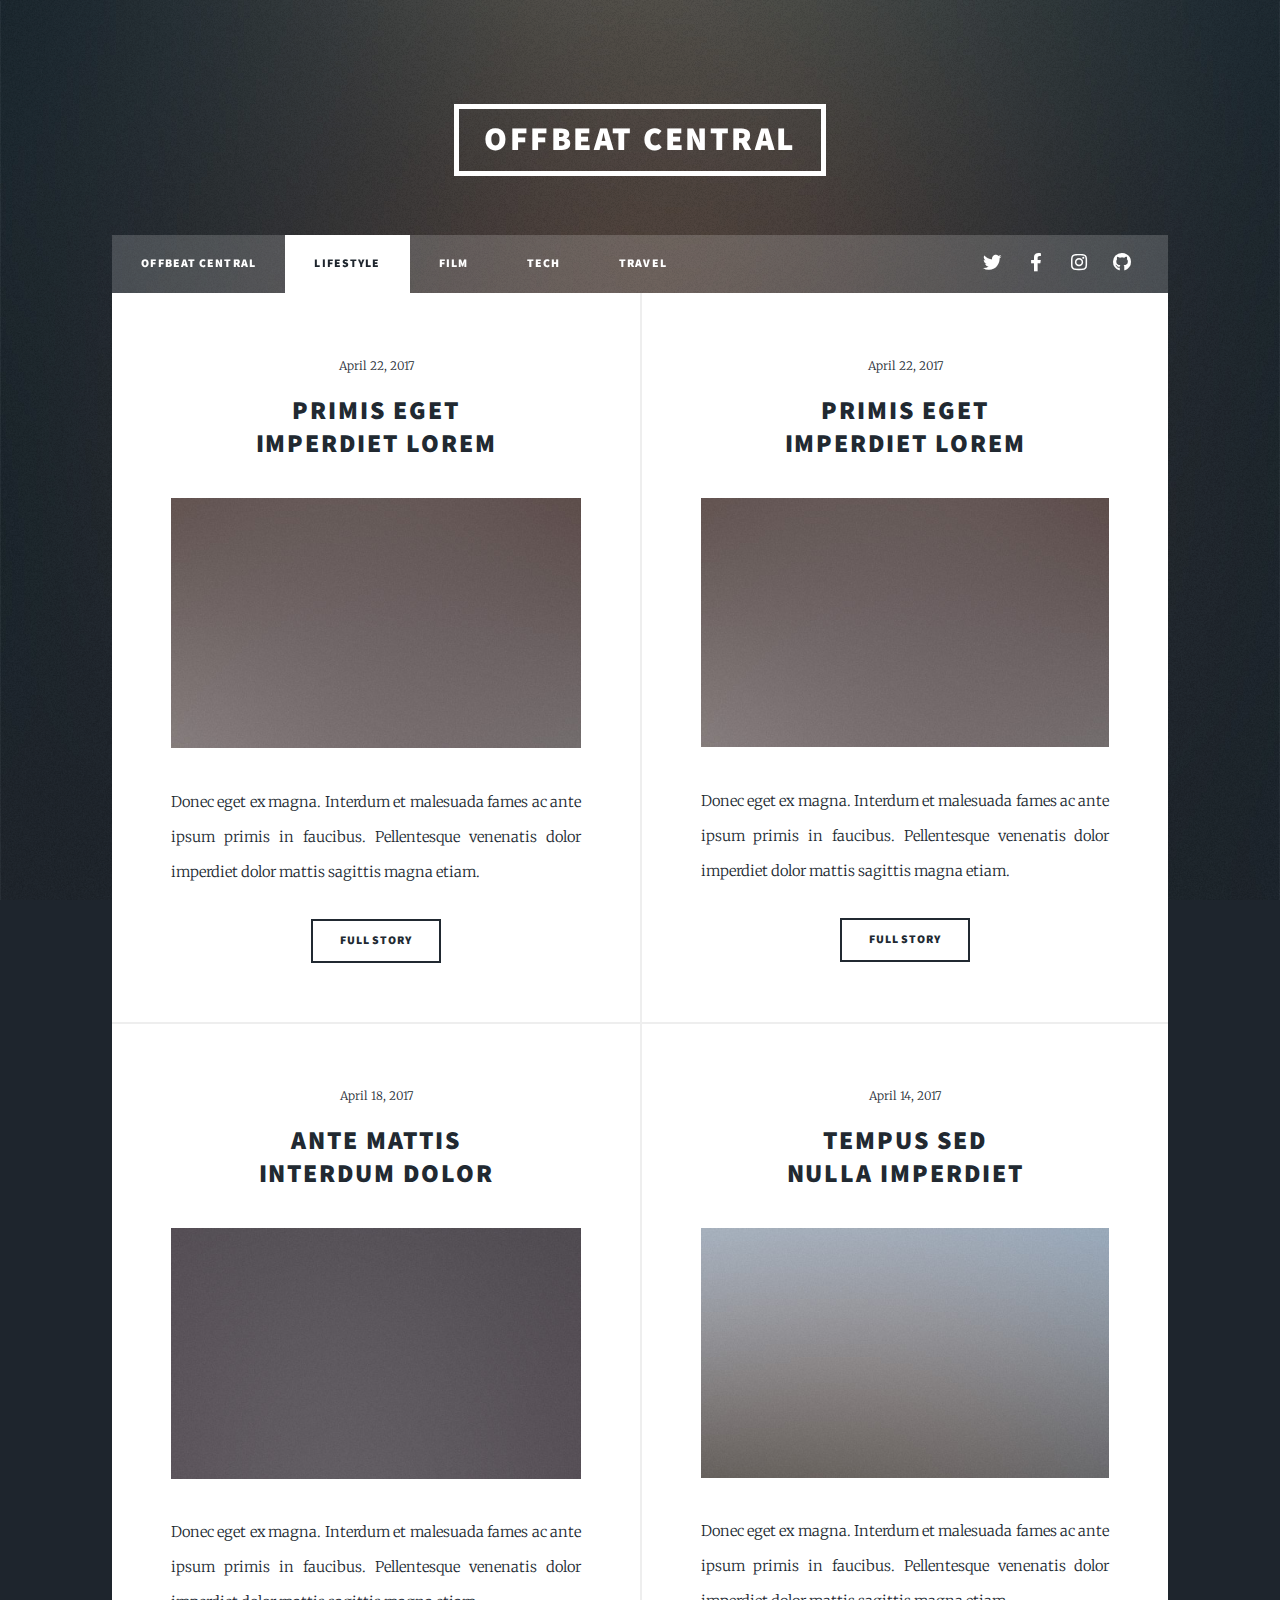
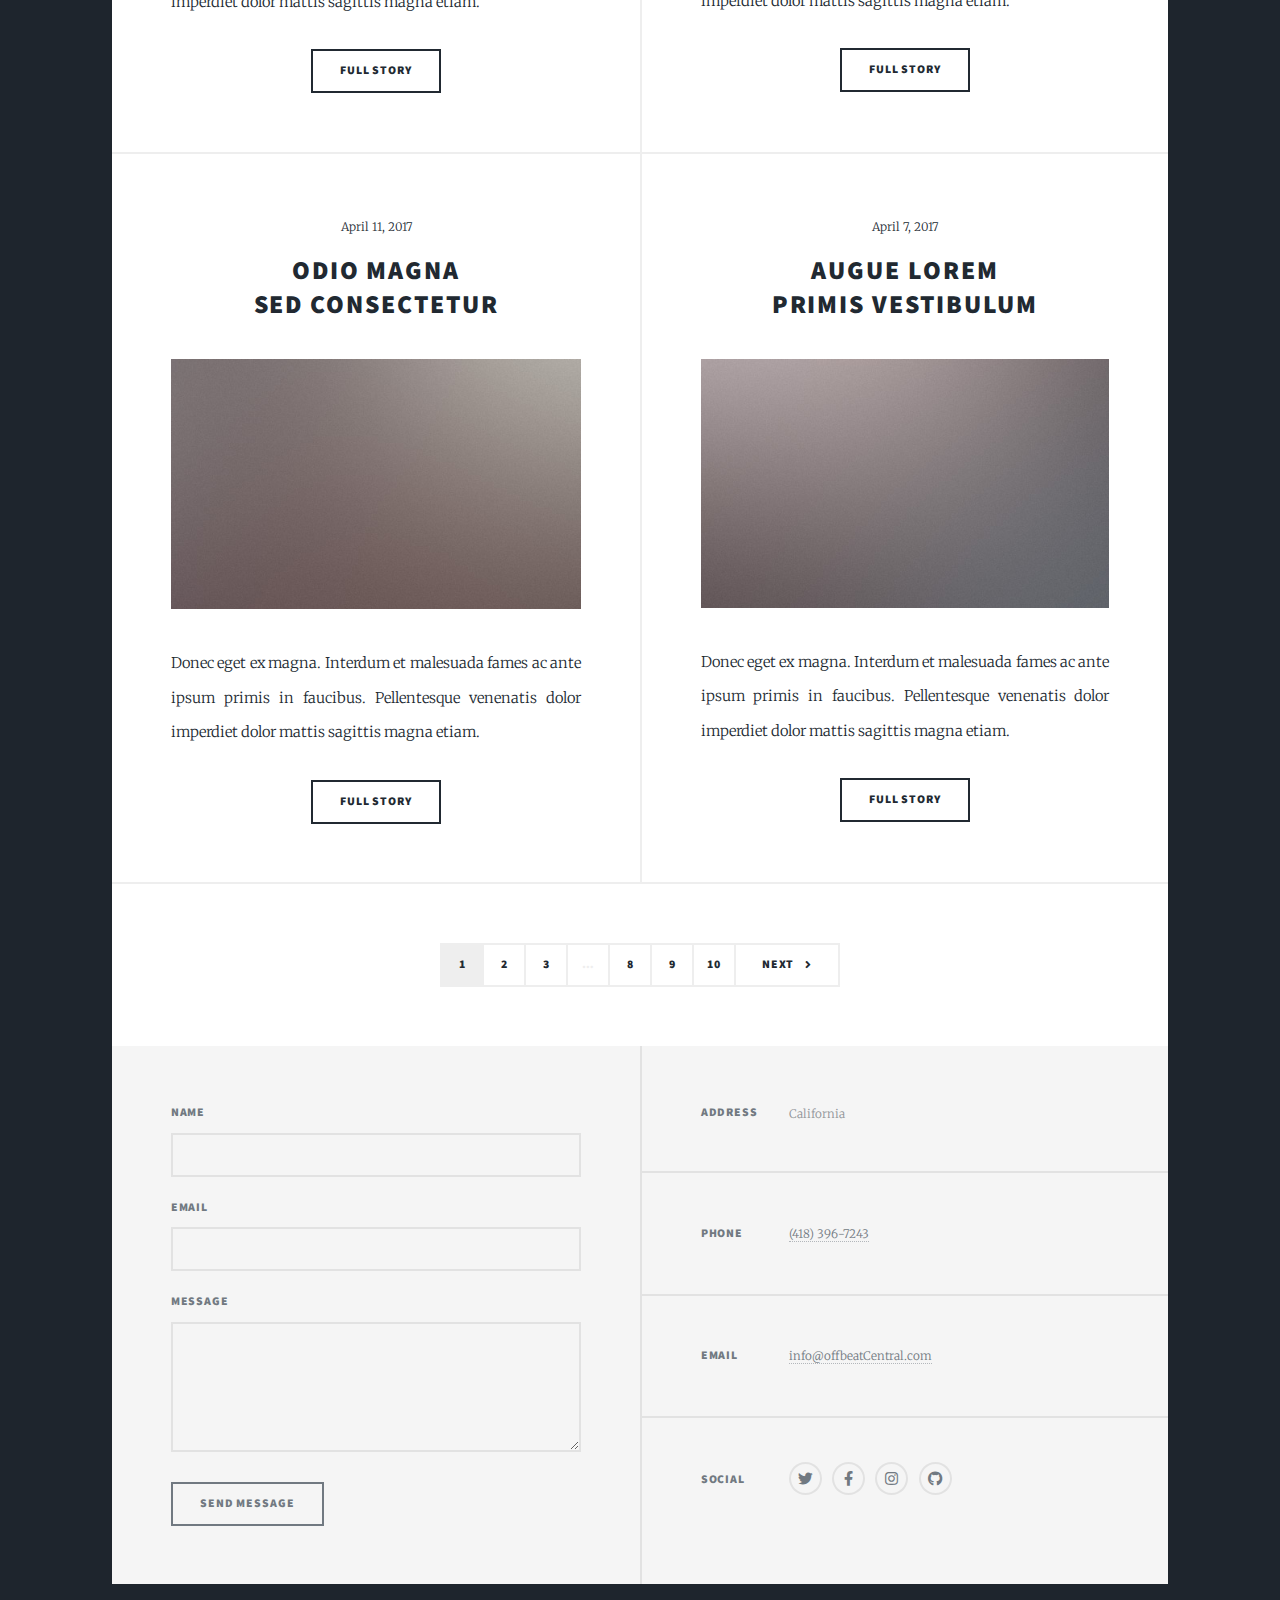
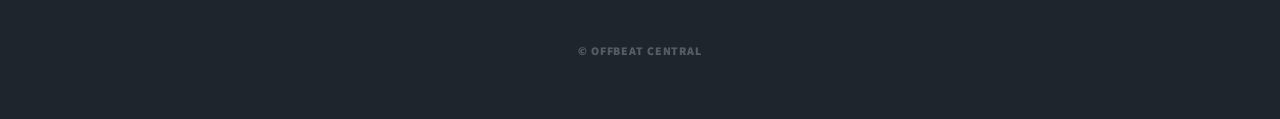
<file: lifestyle.html>
<!DOCTYPE HTML>
<html>
	<head>
		<title>Film - Offbeat Central</title>
		<meta charset="utf-8" />
		<meta name="viewport" content="width=device-width, initial-scale=1, user-scalable=no" />
		<link rel="stylesheet" href="assets/css/main.css" />
		<noscript><link rel="stylesheet" href="assets/css/noscript.css" /></noscript>
	</head>
	<body class="is-preload">

		<!-- Wrapper -->
			<div id="wrapper">

				<!-- Header -->
					<header id="header">
						<a href="index.html" class="logo">Offbeat Central</a>
					</header>

				<!-- Nav -->
					<nav id="nav">
						<ul class="links">
							<li><a href="index.html">Offbeat Central</a></li>
							<li class="active"><a href="lifestyle.html">Lifestyle</a></li>
							<li><a href="movies.html">Film</a></li>
							<li><a href="tech.html">Tech</a></li>
							<li><a href="travel.html">Travel</a></li>
						</ul>
						<ul class="icons">
							<li><a href="#" class="icon brands fa-twitter"><span class="label">Twitter</span></a></li>
							<li><a href="#" class="icon brands fa-facebook-f"><span class="label">Facebook</span></a></li>
							<li><a href="#" class="icon brands fa-instagram"><span class="label">Instagram</span></a></li>
							<li><a href="#" class="icon brands fa-github"><span class="label">GitHub</span></a></li>
						</ul>
					</nav>

				<!-- Main -->
					<div id="main">

						<!-- Posts -->
							<section class="posts">
								<article>
									<header>
										<span class="date">April 22, 2017</span>
										<h2><a href="#">Primis eget<br />
										imperdiet lorem</a></h2>
									</header>
									<a href="#" class="image fit"><img src="images/pic03.jpg" alt="" /></a>
									<p>Donec eget ex magna. Interdum et malesuada fames ac ante ipsum primis in faucibus. Pellentesque venenatis dolor imperdiet dolor mattis sagittis magna etiam.</p>
									<ul class="actions special">
										<li><a href="#" class="button">Full Story</a></li>
									</ul>
								</article>

								<article>
									<header>
										<span class="date">April 22, 2017</span>
										<h2><a href="#">Primis eget<br />
										imperdiet lorem</a></h2>
									</header>
									<a href="#" class="image fit"><img src="images/pic03.jpg" alt="" /></a>
									<p>Donec eget ex magna. Interdum et malesuada fames ac ante ipsum primis in faucibus. Pellentesque venenatis dolor imperdiet dolor mattis sagittis magna etiam.</p>
									<ul class="actions special">
										<li><a href="#" class="button">Full Story</a></li>
									</ul>
								</article>

								<article>
									<header>
										<span class="date">April 18, 2017</span>
										<h2><a href="#">Ante mattis<br />
										interdum dolor</a></h2>
									</header>
									<a href="#" class="image fit"><img src="images/pic04.jpg" alt="" /></a>
									<p>Donec eget ex magna. Interdum et malesuada fames ac ante ipsum primis in faucibus. Pellentesque venenatis dolor imperdiet dolor mattis sagittis magna etiam.</p>
									<ul class="actions special">
										<li><a href="#" class="button">Full Story</a></li>
									</ul>
								</article>

								<article>
									<header>
										<span class="date">April 14, 2017</span>
										<h2><a href="#">Tempus sed<br />
										nulla imperdiet</a></h2>
									</header>
									<a href="#" class="image fit"><img src="images/pic05.jpg" alt="" /></a>
									<p>Donec eget ex magna. Interdum et malesuada fames ac ante ipsum primis in faucibus. Pellentesque venenatis dolor imperdiet dolor mattis sagittis magna etiam.</p>
									<ul class="actions special">
										<li><a href="#" class="button">Full Story</a></li>
									</ul>
								</article>

								<article>
									<header>
										<span class="date">April 11, 2017</span>
										<h2><a href="#">Odio magna<br />
										sed consectetur</a></h2>
									</header>
									<a href="#" class="image fit"><img src="images/pic06.jpg" alt="" /></a>
									<p>Donec eget ex magna. Interdum et malesuada fames ac ante ipsum primis in faucibus. Pellentesque venenatis dolor imperdiet dolor mattis sagittis magna etiam.</p>
									<ul class="actions special">
										<li><a href="#" class="button">Full Story</a></li>
									</ul>
								</article>

								<article>
									<header>
										<span class="date">April 7, 2017</span>
										<h2><a href="#">Augue lorem<br />
										primis vestibulum</a></h2>
									</header>
									<a href="#" class="image fit"><img src="images/pic07.jpg" alt="" /></a>
									<p>Donec eget ex magna. Interdum et malesuada fames ac ante ipsum primis in faucibus. Pellentesque venenatis dolor imperdiet dolor mattis sagittis magna etiam.</p>
									<ul class="actions special">
										<li><a href="#" class="button">Full Story</a></li>
									</ul>
								</article>
							</section>

							<!-- Footer -->
							<footer>
								<div class="pagination">
									<!--<a href="#" class="previous">Prev</a>-->
									<a href="#" class="page active">1</a>
									<a href="#" class="page">2</a>
									<a href="#" class="page">3</a>
									<span class="extra">&hellip;</span>
									<a href="#" class="page">8</a>
									<a href="#" class="page">9</a>
									<a href="#" class="page">10</a>
									<a href="#" class="next">Next</a>
								</div>
							</footer>

					</div>

				<!-- Footer -->
					<footer id="footer">
						<section>
							<form method="post" action="#">
								<div class="fields">
									<div class="field">
										<label for="name">Name</label>
										<input type="text" name="name" id="name" />
									</div>
									<div class="field">
										<label for="email">Email</label>
										<input type="text" name="email" id="email" />
									</div>
									<div class="field">
										<label for="message">Message</label>
										<textarea name="message" id="message" rows="3"></textarea>
									</div>
								</div>
								<ul class="actions">
									<li><input type="submit" value="Send Message" /></li>
								</ul>
							</form>
						</section>
						<section class="split contact">
							<section class="alt">
								<h3>Address</h3>
								<p>California</p>
							</section>
							<section>
								<h3>Phone</h3>
								<p><a href="#">(418) 396-7243</a></p>
							</section>
							<section>
								<h3>Email</h3>
								<p><a href="#">info@offbeatCentral.com</a></p>
							</section>
							<section>
								<h3>Social</h3>
								<ul class="icons alt">
									<li><a href="#" class="icon brands alt fa-twitter"><span class="label">Twitter</span></a></li>
									<li><a href="#" class="icon brands alt fa-facebook-f"><span class="label">Facebook</span></a></li>
									<li><a href="#" class="icon brands alt fa-instagram"><span class="label">Instagram</span></a></li>
									<li><a href="#" class="icon brands alt fa-github"><span class="label">GitHub</span></a></li>
								</ul>
							</section>
						</section>
					</footer>

				<!-- Copyright -->
					<div id="copyright">
						<ul><li>&copy; OffBeat Central</li>
					</div>

			</div>

		<!-- Scripts -->
			<script src="assets/js/jquery.min.js"></script>
			<script src="assets/js/jquery.scrollex.min.js"></script>
			<script src="assets/js/jquery.scrolly.min.js"></script>
			<script src="assets/js/browser.min.js"></script>
			<script src="assets/js/breakpoints.min.js"></script>
			<script src="assets/js/util.js"></script>
			<script src="assets/js/main.js"></script>

	</body>
</html>
</file>
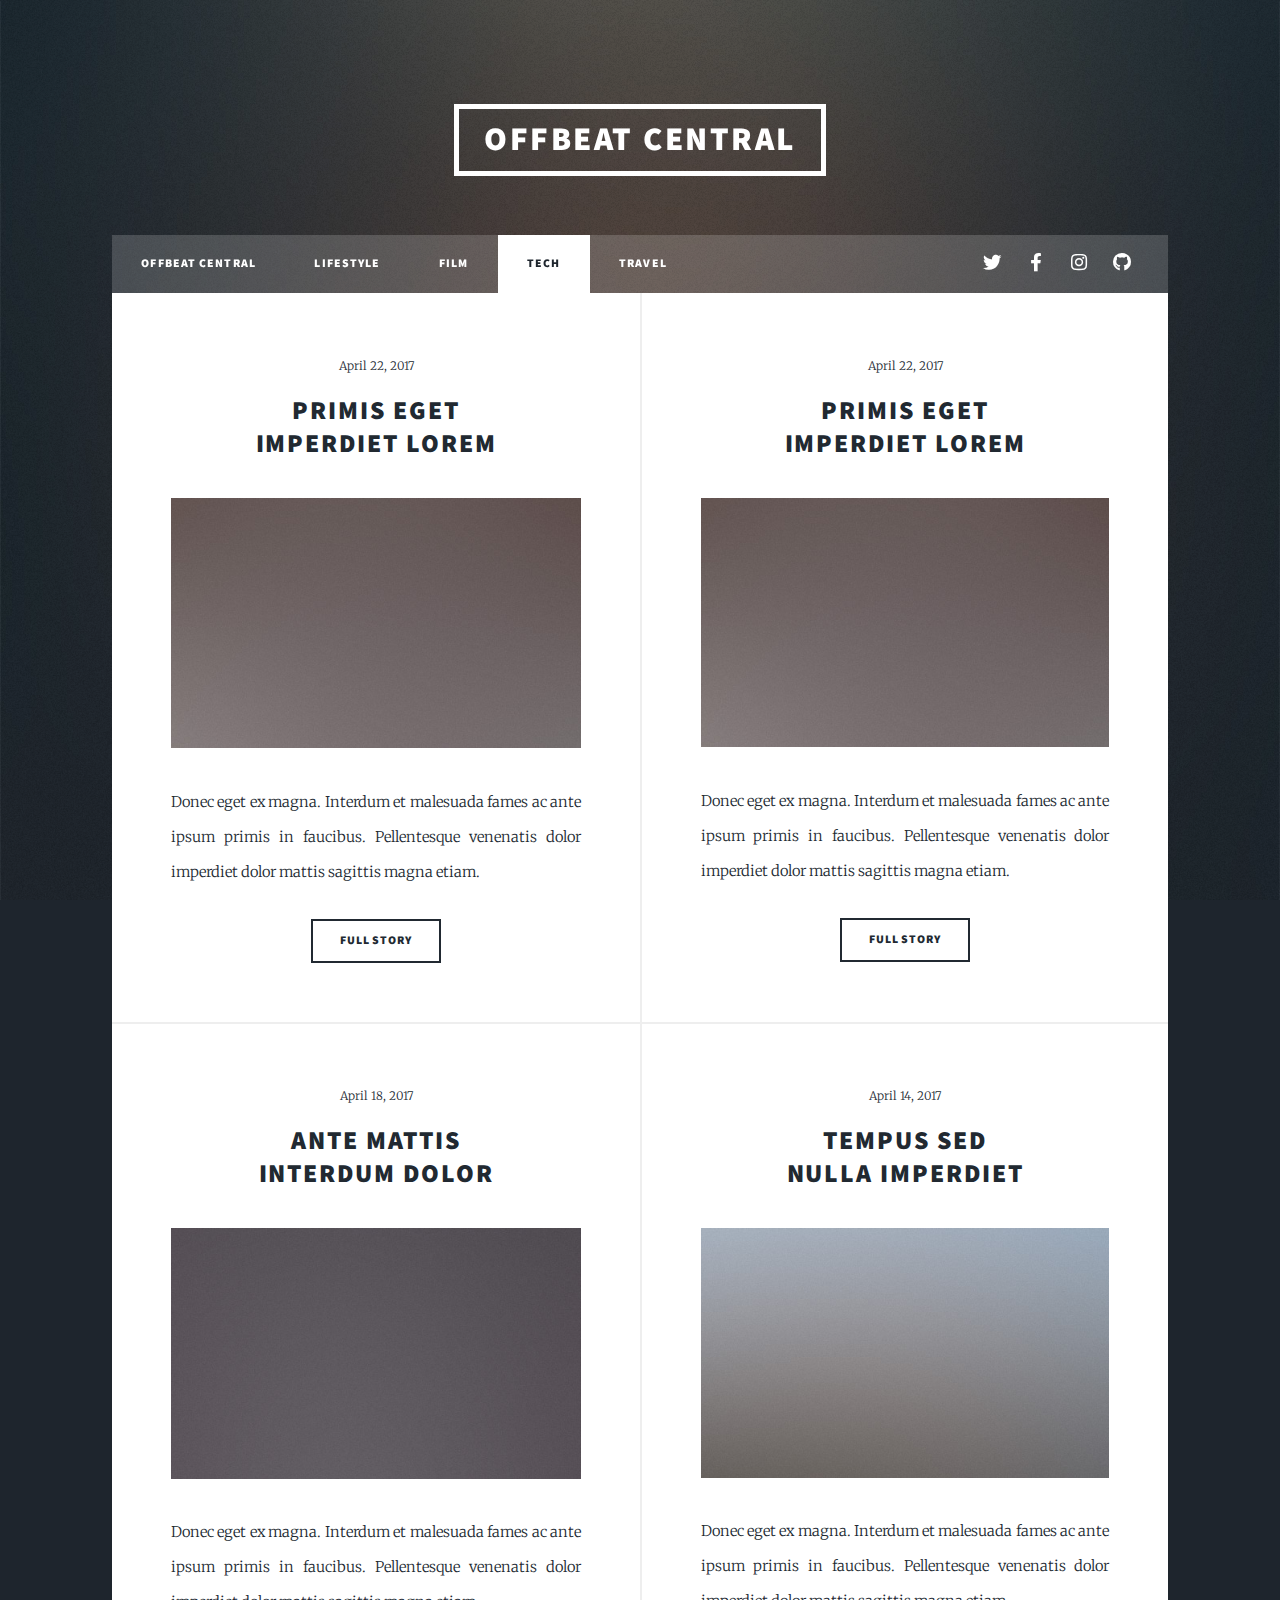
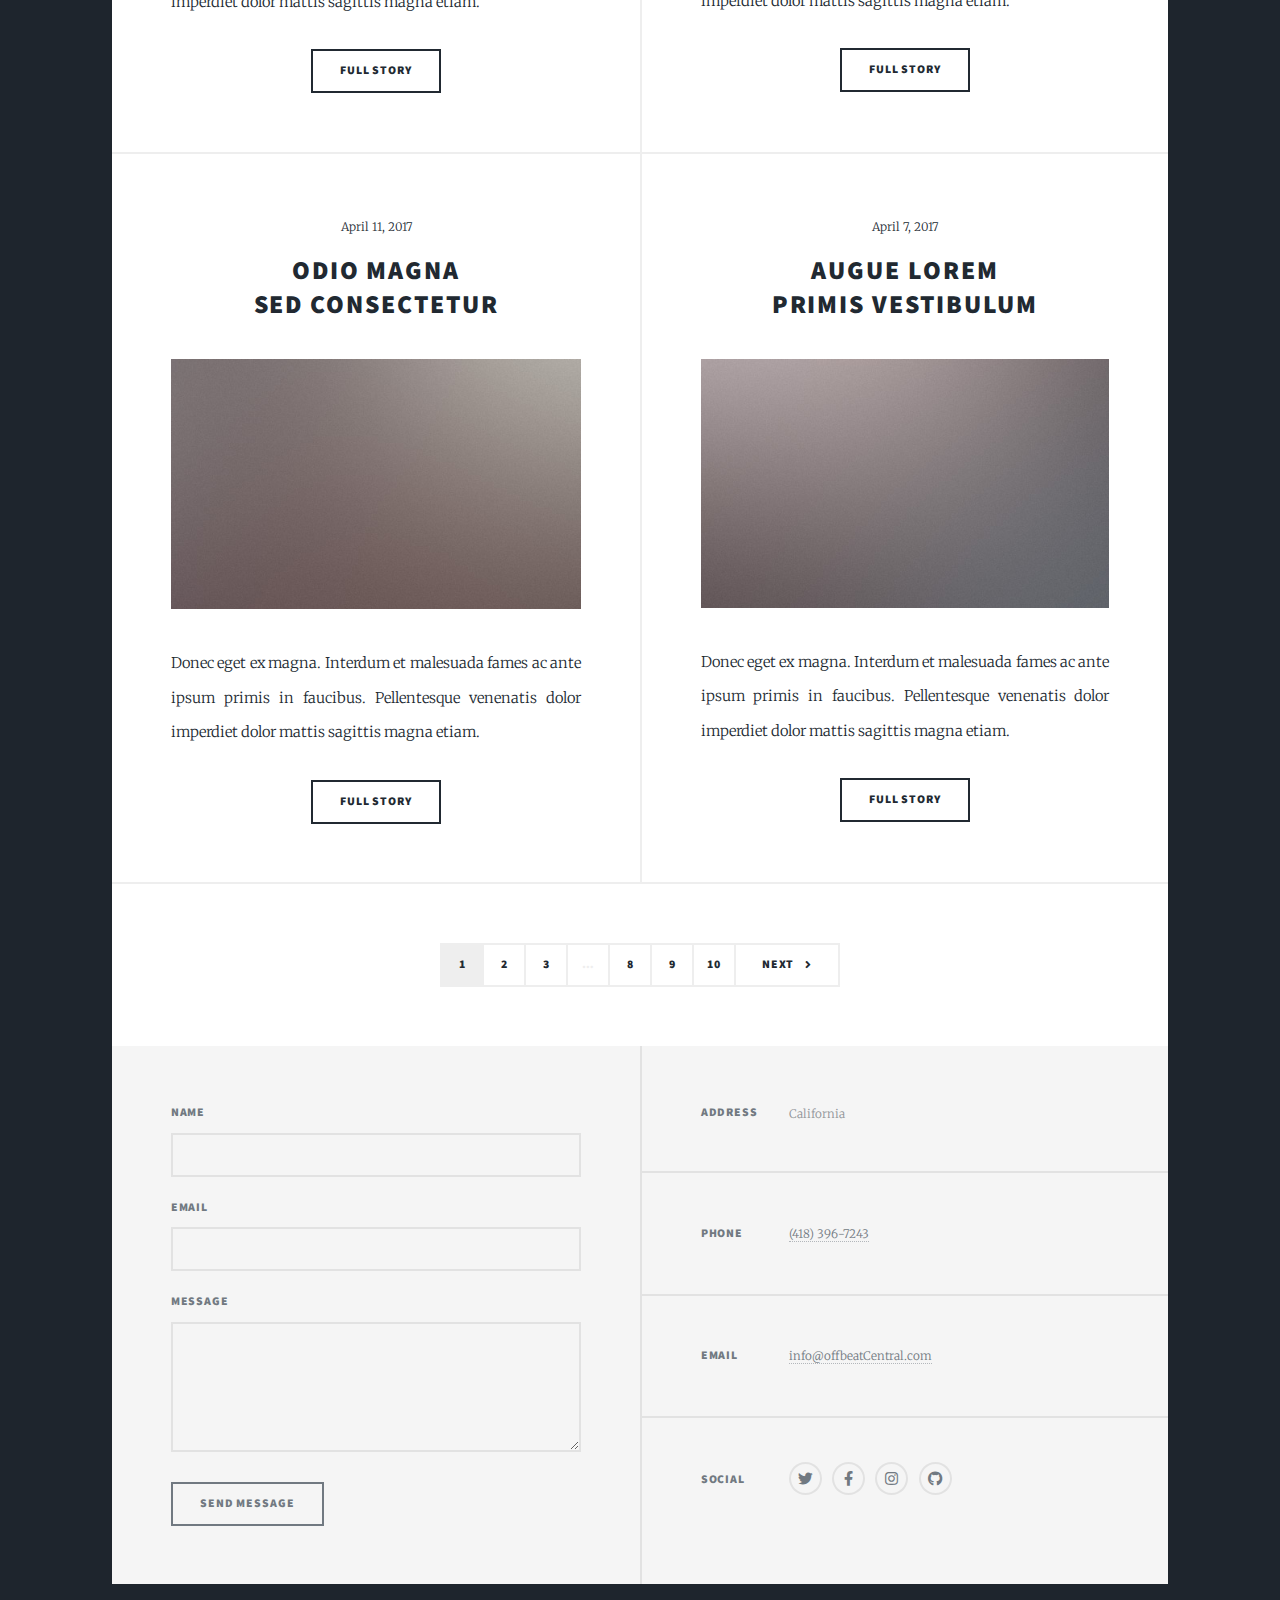
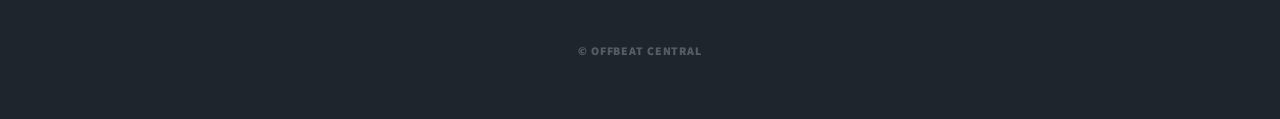
<file: tech.html>
<!DOCTYPE HTML>
<html>
	<head>
		<title>Film - Offbeat Central</title>
		<meta charset="utf-8" />
		<meta name="viewport" content="width=device-width, initial-scale=1, user-scalable=no" />
		<link rel="stylesheet" href="assets/css/main.css" />
		<noscript><link rel="stylesheet" href="assets/css/noscript.css" /></noscript>
	</head>
	<body class="is-preload">

		<!-- Wrapper -->
			<div id="wrapper">

				<!-- Header -->
					<header id="header">
						<a href="index.html" class="logo">Offbeat Central</a>
					</header>

				<!-- Nav -->
					<nav id="nav">
						<ul class="links">
							<li><a href="index.html">Offbeat Central</a></li>
							<li><a href="lifestyle.html">Lifestyle</a></li>
							<li><a href="movies.html">Film</a></li>
							<li class="active"><a href="tech.html">Tech</a></li>
							<li><a href="travel.html">Travel</a></li>
						</ul>
						<ul class="icons">
							<li><a href="#" class="icon brands fa-twitter"><span class="label">Twitter</span></a></li>
							<li><a href="#" class="icon brands fa-facebook-f"><span class="label">Facebook</span></a></li>
							<li><a href="#" class="icon brands fa-instagram"><span class="label">Instagram</span></a></li>
							<li><a href="#" class="icon brands fa-github"><span class="label">GitHub</span></a></li>
						</ul>
					</nav>

				<!-- Main -->
					<div id="main">

						<!-- Posts -->
							<section class="posts">
								<article>
									<header>
										<span class="date">April 22, 2017</span>
										<h2><a href="#">Primis eget<br />
										imperdiet lorem</a></h2>
									</header>
									<a href="#" class="image fit"><img src="images/pic03.jpg" alt="" /></a>
									<p>Donec eget ex magna. Interdum et malesuada fames ac ante ipsum primis in faucibus. Pellentesque venenatis dolor imperdiet dolor mattis sagittis magna etiam.</p>
									<ul class="actions special">
										<li><a href="#" class="button">Full Story</a></li>
									</ul>
								</article>

								<article>
									<header>
										<span class="date">April 22, 2017</span>
										<h2><a href="#">Primis eget<br />
										imperdiet lorem</a></h2>
									</header>
									<a href="#" class="image fit"><img src="images/pic03.jpg" alt="" /></a>
									<p>Donec eget ex magna. Interdum et malesuada fames ac ante ipsum primis in faucibus. Pellentesque venenatis dolor imperdiet dolor mattis sagittis magna etiam.</p>
									<ul class="actions special">
										<li><a href="#" class="button">Full Story</a></li>
									</ul>
								</article>

								<article>
									<header>
										<span class="date">April 18, 2017</span>
										<h2><a href="#">Ante mattis<br />
										interdum dolor</a></h2>
									</header>
									<a href="#" class="image fit"><img src="images/pic04.jpg" alt="" /></a>
									<p>Donec eget ex magna. Interdum et malesuada fames ac ante ipsum primis in faucibus. Pellentesque venenatis dolor imperdiet dolor mattis sagittis magna etiam.</p>
									<ul class="actions special">
										<li><a href="#" class="button">Full Story</a></li>
									</ul>
								</article>

								<article>
									<header>
										<span class="date">April 14, 2017</span>
										<h2><a href="#">Tempus sed<br />
										nulla imperdiet</a></h2>
									</header>
									<a href="#" class="image fit"><img src="images/pic05.jpg" alt="" /></a>
									<p>Donec eget ex magna. Interdum et malesuada fames ac ante ipsum primis in faucibus. Pellentesque venenatis dolor imperdiet dolor mattis sagittis magna etiam.</p>
									<ul class="actions special">
										<li><a href="#" class="button">Full Story</a></li>
									</ul>
								</article>

								<article>
									<header>
										<span class="date">April 11, 2017</span>
										<h2><a href="#">Odio magna<br />
										sed consectetur</a></h2>
									</header>
									<a href="#" class="image fit"><img src="images/pic06.jpg" alt="" /></a>
									<p>Donec eget ex magna. Interdum et malesuada fames ac ante ipsum primis in faucibus. Pellentesque venenatis dolor imperdiet dolor mattis sagittis magna etiam.</p>
									<ul class="actions special">
										<li><a href="#" class="button">Full Story</a></li>
									</ul>
								</article>

								<article>
									<header>
										<span class="date">April 7, 2017</span>
										<h2><a href="#">Augue lorem<br />
										primis vestibulum</a></h2>
									</header>
									<a href="#" class="image fit"><img src="images/pic07.jpg" alt="" /></a>
									<p>Donec eget ex magna. Interdum et malesuada fames ac ante ipsum primis in faucibus. Pellentesque venenatis dolor imperdiet dolor mattis sagittis magna etiam.</p>
									<ul class="actions special">
										<li><a href="#" class="button">Full Story</a></li>
									</ul>
								</article>
							</section>

							<!-- Footer -->
							<footer>
								<div class="pagination">
									<!--<a href="#" class="previous">Prev</a>-->
									<a href="#" class="page active">1</a>
									<a href="#" class="page">2</a>
									<a href="#" class="page">3</a>
									<span class="extra">&hellip;</span>
									<a href="#" class="page">8</a>
									<a href="#" class="page">9</a>
									<a href="#" class="page">10</a>
									<a href="#" class="next">Next</a>
								</div>
							</footer>

					</div>

				<!-- Footer -->
					<footer id="footer">
						<section>
							<form method="post" action="mailto:offbeatCentralStation@gmail.com?subject=offBeatCentral-Tech&body=message">
								<div class="fields">
									<div class="field">
										<label for="name">Name</label>
										<input type="text" name="name" id="name" />
									</div>
									<div class="field">
										<label for="email">Email</label>
										<input type="text" name="email" id="email" />
									</div>
									<div class="field">
										<label for="message">Message</label>
										<textarea name="message" id="message" rows="3"></textarea>
									</div>
								</div>
								<ul class="actions">
									<li><input type="submit" value="Send Message" /></li>
								</ul>
							</form>
						</section>
						<section class="split contact">
							<section class="alt">
								<h3>Address</h3>
								<p>California</p>
							</section>
							<section>
								<h3>Phone</h3>
								<p><a href="#">(418) 396-7243</a></p>
							</section>
							<section>
								<h3>Email</h3>
								<p><a href="#">info@offbeatCentral.com</a></p>
							</section>
							<section>
								<h3>Social</h3>
								<ul class="icons alt">
									<li><a href="#" class="icon brands alt fa-twitter"><span class="label">Twitter</span></a></li>
									<li><a href="#" class="icon brands alt fa-facebook-f"><span class="label">Facebook</span></a></li>
									<li><a href="#" class="icon brands alt fa-instagram"><span class="label">Instagram</span></a></li>
									<li><a href="#" class="icon brands alt fa-github"><span class="label">GitHub</span></a></li>
								</ul>
							</section>
						</section>
					</footer>

				<!-- Copyright -->
					<div id="copyright">
						<ul><li>&copy; OffBeat Central</li>
					</div>

			</div>

		<!-- Scripts -->
			<script src="assets/js/jquery.min.js"></script>
			<script src="assets/js/jquery.scrollex.min.js"></script>
			<script src="assets/js/jquery.scrolly.min.js"></script>
			<script src="assets/js/browser.min.js"></script>
			<script src="assets/js/breakpoints.min.js"></script>
			<script src="assets/js/util.js"></script>
			<script src="assets/js/main.js"></script>

	</body>
</html>
</file>
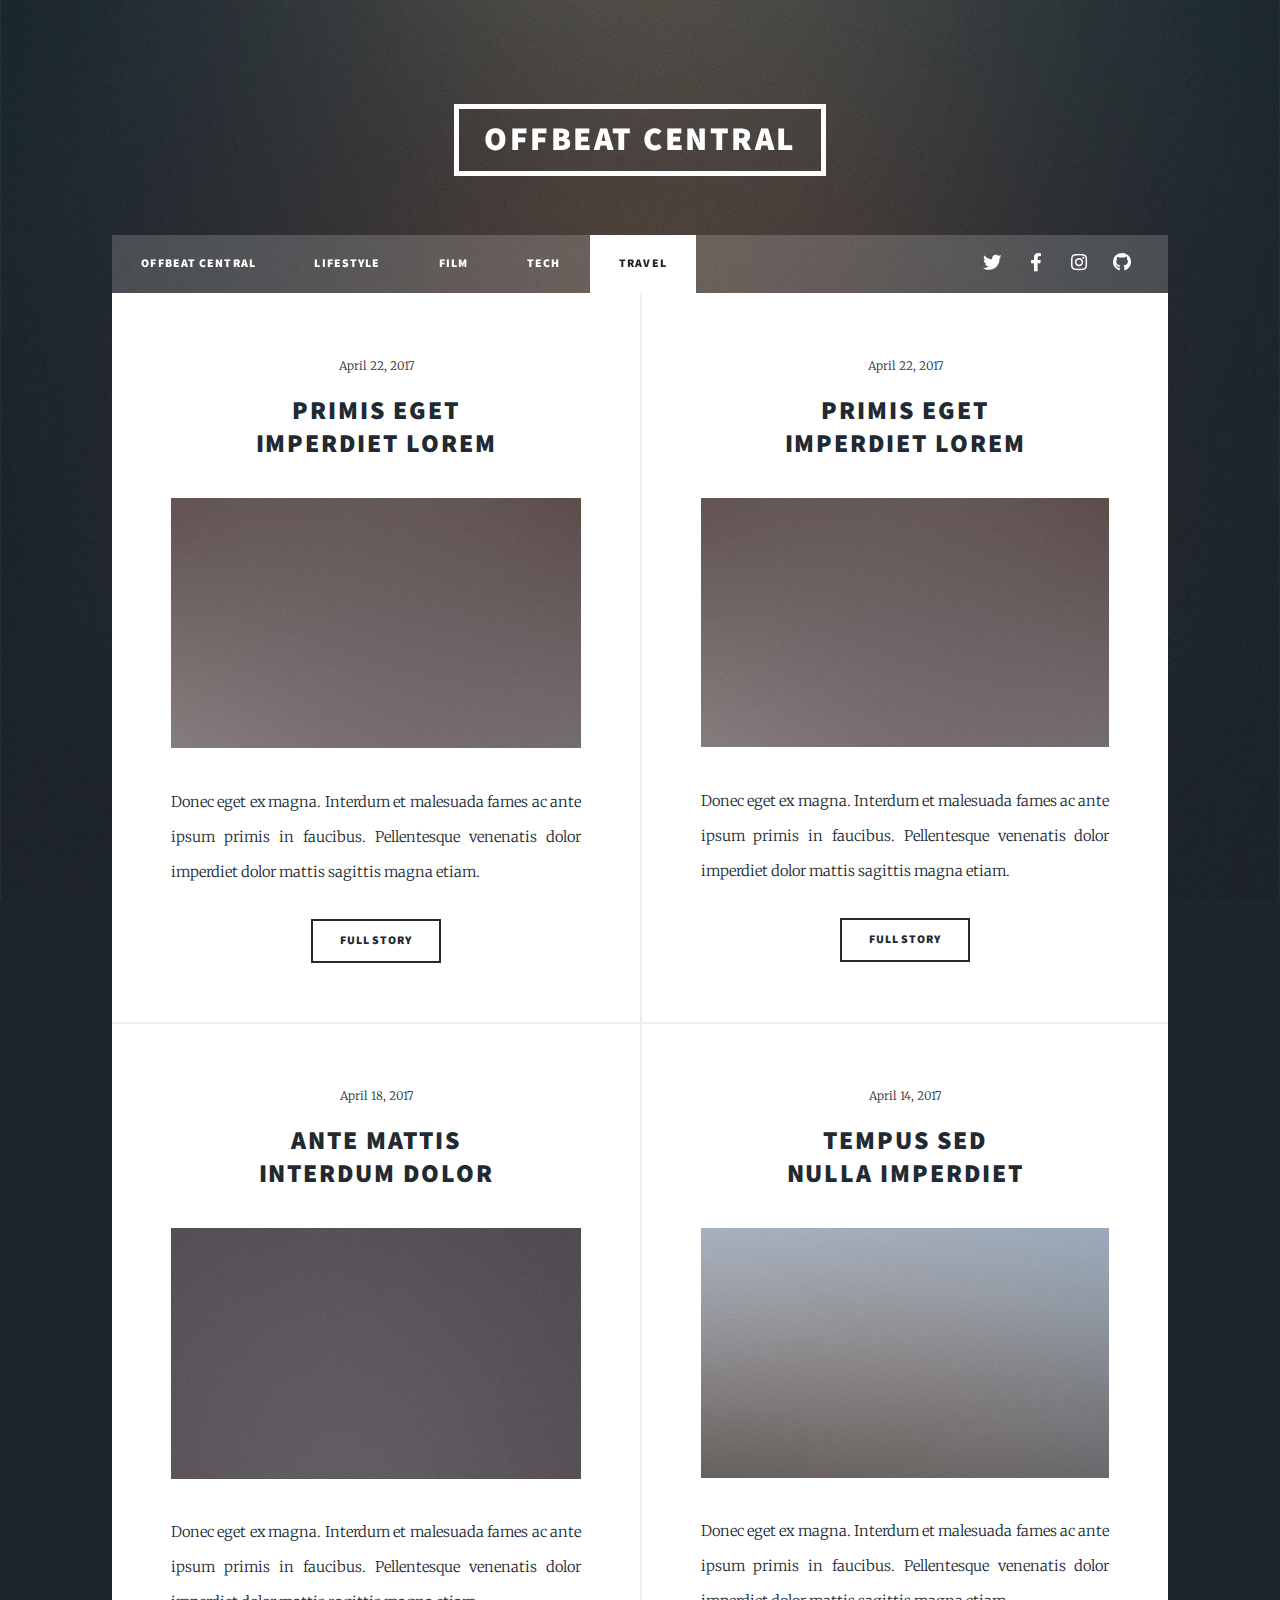
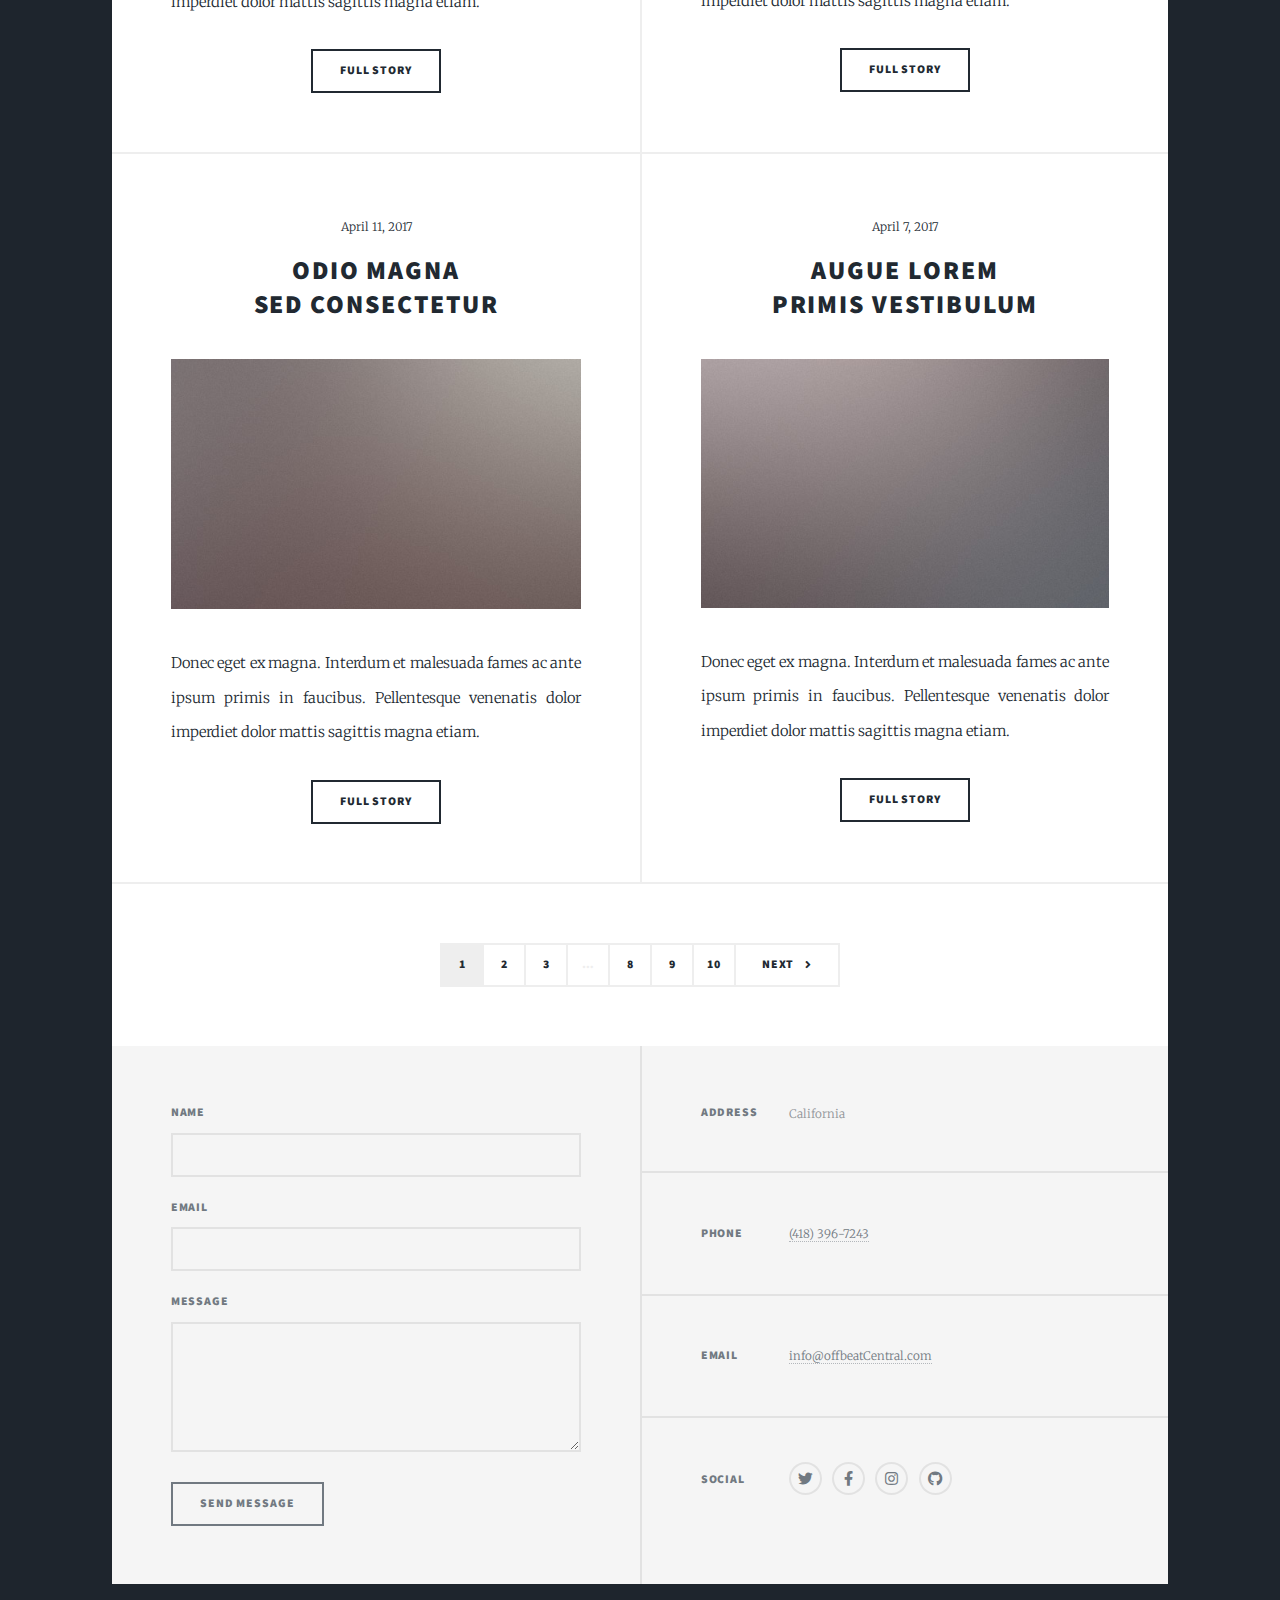
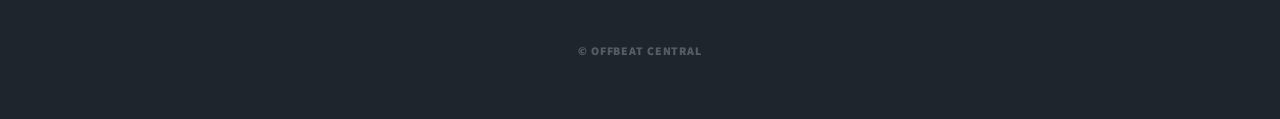
<file: travel.html>
<!DOCTYPE HTML>
<html>
	<head>
		<title>Film - Offbeat Central</title>
		<meta charset="utf-8" />
		<meta name="viewport" content="width=device-width, initial-scale=1, user-scalable=no" />
		<link rel="stylesheet" href="assets/css/main.css" />
		<noscript><link rel="stylesheet" href="assets/css/noscript.css" /></noscript>
	</head>
	<body class="is-preload">

		<!-- Wrapper -->
			<div id="wrapper">

				<!-- Header -->
					<header id="header">
						<a href="index.html" class="logo">Offbeat Central</a>
					</header>

				<!-- Nav -->
					<nav id="nav">
						<ul class="links">
							<li><a href="index.html">Offbeat Central</a></li>
							<li><a href="lifestyle.html">Lifestyle</a></li>
							<li><a href="movies.html">Film</a></li>
							<li><a href="tech.html">Tech</a></li>
							<li class="active"><a href="travel.html">Travel</a></li>
						</ul>
						<ul class="icons">
							<li><a href="#" class="icon brands fa-twitter"><span class="label">Twitter</span></a></li>
							<li><a href="#" class="icon brands fa-facebook-f"><span class="label">Facebook</span></a></li>
							<li><a href="#" class="icon brands fa-instagram"><span class="label">Instagram</span></a></li>
							<li><a href="#" class="icon brands fa-github"><span class="label">GitHub</span></a></li>
						</ul>
					</nav>

				<!-- Main -->
					<div id="main">

						<!-- Posts -->
							<section class="posts">
								<article>
									<header>
										<span class="date">April 22, 2017</span>
										<h2><a href="#">Primis eget<br />
										imperdiet lorem</a></h2>
									</header>
									<a href="#" class="image fit"><img src="images/pic03.jpg" alt="" /></a>
									<p>Donec eget ex magna. Interdum et malesuada fames ac ante ipsum primis in faucibus. Pellentesque venenatis dolor imperdiet dolor mattis sagittis magna etiam.</p>
									<ul class="actions special">
										<li><a href="#" class="button">Full Story</a></li>
									</ul>
								</article>

								<article>
									<header>
										<span class="date">April 22, 2017</span>
										<h2><a href="#">Primis eget<br />
										imperdiet lorem</a></h2>
									</header>
									<a href="#" class="image fit"><img src="images/pic03.jpg" alt="" /></a>
									<p>Donec eget ex magna. Interdum et malesuada fames ac ante ipsum primis in faucibus. Pellentesque venenatis dolor imperdiet dolor mattis sagittis magna etiam.</p>
									<ul class="actions special">
										<li><a href="#" class="button">Full Story</a></li>
									</ul>
								</article>

								<article>
									<header>
										<span class="date">April 18, 2017</span>
										<h2><a href="#">Ante mattis<br />
										interdum dolor</a></h2>
									</header>
									<a href="#" class="image fit"><img src="images/pic04.jpg" alt="" /></a>
									<p>Donec eget ex magna. Interdum et malesuada fames ac ante ipsum primis in faucibus. Pellentesque venenatis dolor imperdiet dolor mattis sagittis magna etiam.</p>
									<ul class="actions special">
										<li><a href="#" class="button">Full Story</a></li>
									</ul>
								</article>

								<article>
									<header>
										<span class="date">April 14, 2017</span>
										<h2><a href="#">Tempus sed<br />
										nulla imperdiet</a></h2>
									</header>
									<a href="#" class="image fit"><img src="images/pic05.jpg" alt="" /></a>
									<p>Donec eget ex magna. Interdum et malesuada fames ac ante ipsum primis in faucibus. Pellentesque venenatis dolor imperdiet dolor mattis sagittis magna etiam.</p>
									<ul class="actions special">
										<li><a href="#" class="button">Full Story</a></li>
									</ul>
								</article>

								<article>
									<header>
										<span class="date">April 11, 2017</span>
										<h2><a href="#">Odio magna<br />
										sed consectetur</a></h2>
									</header>
									<a href="#" class="image fit"><img src="images/pic06.jpg" alt="" /></a>
									<p>Donec eget ex magna. Interdum et malesuada fames ac ante ipsum primis in faucibus. Pellentesque venenatis dolor imperdiet dolor mattis sagittis magna etiam.</p>
									<ul class="actions special">
										<li><a href="#" class="button">Full Story</a></li>
									</ul>
								</article>

								<article>
									<header>
										<span class="date">April 7, 2017</span>
										<h2><a href="#">Augue lorem<br />
										primis vestibulum</a></h2>
									</header>
									<a href="#" class="image fit"><img src="images/pic07.jpg" alt="" /></a>
									<p>Donec eget ex magna. Interdum et malesuada fames ac ante ipsum primis in faucibus. Pellentesque venenatis dolor imperdiet dolor mattis sagittis magna etiam.</p>
									<ul class="actions special">
										<li><a href="#" class="button">Full Story</a></li>
									</ul>
								</article>
							</section>

							<!-- Footer -->
							<footer>
								<div class="pagination">
									<!--<a href="#" class="previous">Prev</a>-->
									<a href="#" class="page active">1</a>
									<a href="#" class="page">2</a>
									<a href="#" class="page">3</a>
									<span class="extra">&hellip;</span>
									<a href="#" class="page">8</a>
									<a href="#" class="page">9</a>
									<a href="#" class="page">10</a>
									<a href="#" class="next">Next</a>
								</div>
							</footer>

					</div>

				<!-- Footer -->
					<footer id="footer">
						<section>
							<form method="post" action="#">
								<div class="fields">
									<div class="field">
										<label for="name">Name</label>
										<input type="text" name="name" id="name" />
									</div>
									<div class="field">
										<label for="email">Email</label>
										<input type="text" name="email" id="email" />
									</div>
									<div class="field">
										<label for="message">Message</label>
										<textarea name="message" id="message" rows="3"></textarea>
									</div>
								</div>
								<ul class="actions">
									<li><input type="submit" value="Send Message" /></li>
								</ul>
							</form>
						</section>
						<section class="split contact">
							<section class="alt">
								<h3>Address</h3>
								<p>California</p>
							</section>
							<section>
								<h3>Phone</h3>
								<p><a href="#">(418) 396-7243</a></p>
							</section>
							<section>
								<h3>Email</h3>
								<p><a href="#">info@offbeatCentral.com</a></p>
							</section>
							<section>
								<h3>Social</h3>
								<ul class="icons alt">
									<li><a href="#" class="icon brands alt fa-twitter"><span class="label">Twitter</span></a></li>
									<li><a href="#" class="icon brands alt fa-facebook-f"><span class="label">Facebook</span></a></li>
									<li><a href="#" class="icon brands alt fa-instagram"><span class="label">Instagram</span></a></li>
									<li><a href="#" class="icon brands alt fa-github"><span class="label">GitHub</span></a></li>
								</ul>
							</section>
						</section>
					</footer>

				<!-- Copyright -->
					<div id="copyright">
						<ul><li>&copy; OffBeat Central</li>
					</div>

			</div>

		<!-- Scripts -->
			<script src="assets/js/jquery.min.js"></script>
			<script src="assets/js/jquery.scrollex.min.js"></script>
			<script src="assets/js/jquery.scrolly.min.js"></script>
			<script src="assets/js/browser.min.js"></script>
			<script src="assets/js/breakpoints.min.js"></script>
			<script src="assets/js/util.js"></script>
			<script src="assets/js/main.js"></script>

	</body>
</html>
</file>
<file: assets/css/main.css>
@import url(fontawesome-all.min.css);
@import url("https://fonts.googleapis.com/css?family=Merriweather:300,700,300italic,700italic|Source+Sans+Pro:900");

/*
	Massively by HTML5 UP
	html5up.net | @ajlkn
	Free for personal and commercial use under the CCA 3.0 license (html5up.net/license)
*/

html, body, div, span, applet, object,
iframe, h1, h2, h3, h4, h5, h6, p, blockquote,
pre, a, abbr, acronym, address, big, cite,
code, del, dfn, em, img, ins, kbd, q, s, samp,
small, strike, strong, sub, sup, tt, var, b,
u, i, center, dl, dt, dd, ol, ul, li, fieldset,
form, label, legend, table, caption, tbody,
tfoot, thead, tr, th, td, article, aside,
canvas, details, embed, figure, figcaption,
footer, header, hgroup, menu, nav, output, ruby,
section, summary, time, mark, audio, video {
	margin: 0;
	padding: 0;
	border: 0;
	font-size: 100%;
	font: inherit;
	vertical-align: baseline;}

article, aside, details, figcaption, figure,
footer, header, hgroup, menu, nav, section {
	display: block;}

body {
	line-height: 1;
}

ol, ul {
	list-style: none;
}

blockquote, q {
	quotes: none;
}

	blockquote:before, blockquote:after, q:before, q:after {
		content: '';
		content: none;
	}

table {
	border-collapse: collapse;
	border-spacing: 0;
}

body {
	-webkit-text-size-adjust: none;
}

mark {
	background-color: transparent;
	color: inherit;
}

input::-moz-focus-inner {
	border: 0;
	padding: 0;
}

input, select, textarea {
	-moz-appearance: none;
	-webkit-appearance: none;
	-ms-appearance: none;
	appearance: none;
}

/* Basic */

	@-ms-viewport {
		width: device-width;
	}

	body {
		-ms-overflow-style: scrollbar;
	}

	@media screen and (max-width: 480px) {

		html, body {
			min-width: 320px;
		}

	}

	html {
		box-sizing: border-box;
	}

	*, *:before, *:after {
		box-sizing: inherit;
	}

	body {
		background-color: #1e252d;
	}

		body.is-preload *, body.is-preload *:before, body.is-preload *:after {
			-moz-animation: none !important;
			-webkit-animation: none !important;
			-ms-animation: none !important;
			animation: none !important;
			-moz-transition: none !important;
			-webkit-transition: none !important;
			-ms-transition: none !important;
			transition: none !important;
		}

/* Type */

	html {
		font-size: 16pt;
	}

		@media screen and (max-width: 1680px) {

			html {
				font-size: 12pt;
			}

		}

		@media screen and (max-width: 1280px) {

			html {
				font-size: 11pt;
			}

		}

		@media screen and (max-width: 360px) {

			html {
				font-size: 10pt;
			}

		}

	body {
		color: #212931;
	}

	body, input, select, textarea {
		font-family: "Merriweather", Georgia, serif;
		font-weight: 300;
		font-size: 1rem;
		line-height: 2.375;
	}

	a {
		-moz-transition: color 0.2s ease-in-out, background-color 0.2s ease-in-out, border-color 0.2s ease-in-out, box-shadow 0.2s ease-in-out;
		-webkit-transition: color 0.2s ease-in-out, background-color 0.2s ease-in-out, border-color 0.2s ease-in-out, box-shadow 0.2s ease-in-out;
		-ms-transition: color 0.2s ease-in-out, background-color 0.2s ease-in-out, border-color 0.2s ease-in-out, box-shadow 0.2s ease-in-out;
		transition: color 0.2s ease-in-out, background-color 0.2s ease-in-out, border-color 0.2s ease-in-out, box-shadow 0.2s ease-in-out;
		border-bottom: dotted 1px;
		text-decoration: none;
	}

		a:hover {
			border-bottom-color: transparent;
		}

	strong, b {
		font-weight: 600;
	}

	em, i {
		font-style: italic;
	}

	p {
		text-align: justify;
		margin: 0 0 2rem 0;
	}

	h1, h2, h3, h4, h5, h6 {
		font-family: "Source Sans Pro", Helvetica, sans-serif;
		font-weight: 900;
		line-height: 1.5;
		letter-spacing: 0.075em;
		text-transform: uppercase;
		margin: 0 0 1rem 0;
	}

		h1 a, h2 a, h3 a, h4 a, h5 a, h6 a {
			border-bottom: 0;
			color: inherit;
			text-decoration: none;
		}

	h1 {
		font-size: 4rem;
		line-height: 1.1;
		margin: 0 0 2rem 0;
	}

	h2 {
		font-size: 1.75rem;
		line-height: 1.3;
		margin: 0 0 1.5rem 0;
	}

	h3 {
		font-size: 1.25rem;
		margin: 0 0 1.5rem 0;
	}

	h4 {
		font-size: 1rem;
	}

	h5 {
		font-size: 0.9rem;
	}

	h6 {
		font-size: 0.8rem;
	}

	sub {
		font-size: 0.8rem;
		position: relative;
		top: 0.5rem;
	}

	sup {
		font-size: 0.8rem;
		position: relative;
		top: -0.5rem;
	}

	blockquote {
		border-left: solid 4px;
		font-style: italic;
		margin: 0 0 2rem 0;
		padding: 0.5rem 0 0.5rem 2rem;
	}

	code {
		border: solid 2px;
		font-family: "Courier New", monospace;
		font-size: 0.9rem;
		margin: 0 0.25rem;
		padding: 0.25rem 0.65rem;
	}

	pre {
		-webkit-overflow-scrolling: touch;
		font-family: "Courier New", monospace;
		font-size: 0.9rem;
		margin: 0 0 2rem 0;
	}

		pre code {
			display: block;
			line-height: 1.75;
			padding: 1rem 1.5rem;
			overflow-x: auto;
		}

	hr {
		border: 0;
		border-bottom: solid 2px;
		margin: 3rem 0;
	}

		hr.major {
			margin: 5rem 0;
		}

	.align-left {
		text-align: left;
	}

	.align-center {
		text-align: center;
	}

	.align-right {
		text-align: right;
	}

	input, select, textarea {
		color: #212931;
	}

	a {
		color: #212931;
		border-bottom-color: rgba(33, 41, 49, 0.5);
	}

		a:hover {
			border-bottom-color: transparent;
			color: #18bfef !important;
		}

	strong, b {
		color: #212931;
	}

	h1, h2, h3, h4, h5, h6 {
		color: #212931;
	}

	blockquote {
		border-left-color: #eeeeee;
	}

	code {
		background: rgba(220, 220, 220, 0.25);
		border-color: #eeeeee;
	}

	hr {
		border-bottom-color: #eeeeee;
	}

/* Row */

	.row {
		display: flex;
		flex-wrap: wrap;
		box-sizing: border-box;
		align-items: stretch;
	}

		.row > * {
			box-sizing: border-box;
		}

		.row.gtr-uniform > * > :last-child {
			margin-bottom: 0;
		}

		.row.aln-left {
			justify-content: flex-start;
		}

		.row.aln-center {
			justify-content: center;
		}

		.row.aln-right {
			justify-content: flex-end;
		}

		.row.aln-top {
			align-items: flex-start;
		}

		.row.aln-middle {
			align-items: center;
		}

		.row.aln-bottom {
			align-items: flex-end;
		}

		.row > .imp {
			order: -1;
		}

		.row > .col-1 {
			width: 8.33333%;
		}

		.row > .off-1 {
			margin-left: 8.33333%;
		}

		.row > .col-2 {
			width: 16.66667%;
		}

		.row > .off-2 {
			margin-left: 16.66667%;
		}

		.row > .col-3 {
			width: 25%;
		}

		.row > .off-3 {
			margin-left: 25%;
		}

		.row > .col-4 {
			width: 33.33333%;
		}

		.row > .off-4 {
			margin-left: 33.33333%;
		}

		.row > .col-5 {
			width: 41.66667%;
		}

		.row > .off-5 {
			margin-left: 41.66667%;
		}

		.row > .col-6 {
			width: 50%;
		}

		.row > .off-6 {
			margin-left: 50%;
		}

		.row > .col-7 {
			width: 58.33333%;
		}

		.row > .off-7 {
			margin-left: 58.33333%;
		}

		.row > .col-8 {
			width: 66.66667%;
		}

		.row > .off-8 {
			margin-left: 66.66667%;
		}

		.row > .col-9 {
			width: 75%;
		}

		.row > .off-9 {
			margin-left: 75%;
		}

		.row > .col-10 {
			width: 83.33333%;
		}

		.row > .off-10 {
			margin-left: 83.33333%;
		}

		.row > .col-11 {
			width: 91.66667%;
		}

		.row > .off-11 {
			margin-left: 91.66667%;
		}

		.row > .col-12 {
			width: 100%;
		}

		.row > .off-12 {
			margin-left: 100%;
		}

		.row.gtr-0 {
			margin-top: 0;
			margin-left: 0rem;
		}

			.row.gtr-0 > * {
				padding: 0 0 0 0rem;
			}

			.row.gtr-0.gtr-uniform {
				margin-top: 0rem;
			}

				.row.gtr-0.gtr-uniform > * {
					padding-top: 0rem;
				}

		.row.gtr-25 {
			margin-top: 0;
			margin-left: -0.375rem;
		}

			.row.gtr-25 > * {
				padding: 0 0 0 0.375rem;
			}

			.row.gtr-25.gtr-uniform {
				margin-top: -0.375rem;
			}

				.row.gtr-25.gtr-uniform > * {
					padding-top: 0.375rem;
				}

		.row.gtr-50 {
			margin-top: 0;
			margin-left: -0.75rem;
		}

			.row.gtr-50 > * {
				padding: 0 0 0 0.75rem;
			}

			.row.gtr-50.gtr-uniform {
				margin-top: -0.75rem;
			}

				.row.gtr-50.gtr-uniform > * {
					padding-top: 0.75rem;
				}

		.row {
			margin-top: 0;
			margin-left: -1.5rem;
		}

			.row > * {
				padding: 0 0 0 1.5rem;
			}

			.row.gtr-uniform {
				margin-top: -1.5rem;
			}

				.row.gtr-uniform > * {
					padding-top: 1.5rem;
				}

		.row.gtr-150 {
			margin-top: 0;
			margin-left: -2.25rem;
		}

			.row.gtr-150 > * {
				padding: 0 0 0 2.25rem;
			}

			.row.gtr-150.gtr-uniform {
				margin-top: -2.25rem;
			}

				.row.gtr-150.gtr-uniform > * {
					padding-top: 2.25rem;
				}

		.row.gtr-200 {
			margin-top: 0;
			margin-left: -3rem;
		}

			.row.gtr-200 > * {
				padding: 0 0 0 3rem;
			}

			.row.gtr-200.gtr-uniform {
				margin-top: -3rem;
			}

				.row.gtr-200.gtr-uniform > * {
					padding-top: 3rem;
				}

		@media screen and (max-width: 1680px) {

			.row {
				display: flex;
				flex-wrap: wrap;
				box-sizing: border-box;
				align-items: stretch;
			}

				.row > * {
					box-sizing: border-box;
				}

				.row.gtr-uniform > * > :last-child {
					margin-bottom: 0;
				}

				.row.aln-left {
					justify-content: flex-start;
				}

				.row.aln-center {
					justify-content: center;
				}

				.row.aln-right {
					justify-content: flex-end;
				}

				.row.aln-top {
					align-items: flex-start;
				}

				.row.aln-middle {
					align-items: center;
				}

				.row.aln-bottom {
					align-items: flex-end;
				}

				.row > .imp-xlarge {
					order: -1;
				}

				.row > .col-1-xlarge {
					width: 8.33333%;
				}

				.row > .off-1-xlarge {
					margin-left: 8.33333%;
				}

				.row > .col-2-xlarge {
					width: 16.66667%;
				}

				.row > .off-2-xlarge {
					margin-left: 16.66667%;
				}

				.row > .col-3-xlarge {
					width: 25%;
				}

				.row > .off-3-xlarge {
					margin-left: 25%;
				}

				.row > .col-4-xlarge {
					width: 33.33333%;
				}

				.row > .off-4-xlarge {
					margin-left: 33.33333%;
				}

				.row > .col-5-xlarge {
					width: 41.66667%;
				}

				.row > .off-5-xlarge {
					margin-left: 41.66667%;
				}

				.row > .col-6-xlarge {
					width: 50%;
				}

				.row > .off-6-xlarge {
					margin-left: 50%;
				}

				.row > .col-7-xlarge {
					width: 58.33333%;
				}

				.row > .off-7-xlarge {
					margin-left: 58.33333%;
				}

				.row > .col-8-xlarge {
					width: 66.66667%;
				}

				.row > .off-8-xlarge {
					margin-left: 66.66667%;
				}

				.row > .col-9-xlarge {
					width: 75%;
				}

				.row > .off-9-xlarge {
					margin-left: 75%;
				}

				.row > .col-10-xlarge {
					width: 83.33333%;
				}

				.row > .off-10-xlarge {
					margin-left: 83.33333%;
				}

				.row > .col-11-xlarge {
					width: 91.66667%;
				}

				.row > .off-11-xlarge {
					margin-left: 91.66667%;
				}

				.row > .col-12-xlarge {
					width: 100%;
				}

				.row > .off-12-xlarge {
					margin-left: 100%;
				}

				.row.gtr-0 {
					margin-top: 0;
					margin-left: 0rem;
				}

					.row.gtr-0 > * {
						padding: 0 0 0 0rem;
					}

					.row.gtr-0.gtr-uniform {
						margin-top: 0rem;
					}

						.row.gtr-0.gtr-uniform > * {
							padding-top: 0rem;
						}

				.row.gtr-25 {
					margin-top: 0;
					margin-left: -0.375rem;
				}

					.row.gtr-25 > * {
						padding: 0 0 0 0.375rem;
					}

					.row.gtr-25.gtr-uniform {
						margin-top: -0.375rem;
					}

						.row.gtr-25.gtr-uniform > * {
							padding-top: 0.375rem;
						}

				.row.gtr-50 {
					margin-top: 0;
					margin-left: -0.75rem;
				}

					.row.gtr-50 > * {
						padding: 0 0 0 0.75rem;
					}

					.row.gtr-50.gtr-uniform {
						margin-top: -0.75rem;
					}

						.row.gtr-50.gtr-uniform > * {
							padding-top: 0.75rem;
						}

				.row {
					margin-top: 0;
					margin-left: -1.5rem;
				}

					.row > * {
						padding: 0 0 0 1.5rem;
					}

					.row.gtr-uniform {
						margin-top: -1.5rem;
					}

						.row.gtr-uniform > * {
							padding-top: 1.5rem;
						}

				.row.gtr-150 {
					margin-top: 0;
					margin-left: -2.25rem;
				}

					.row.gtr-150 > * {
						padding: 0 0 0 2.25rem;
					}

					.row.gtr-150.gtr-uniform {
						margin-top: -2.25rem;
					}

						.row.gtr-150.gtr-uniform > * {
							padding-top: 2.25rem;
						}

				.row.gtr-200 {
					margin-top: 0;
					margin-left: -3rem;
				}

					.row.gtr-200 > * {
						padding: 0 0 0 3rem;
					}

					.row.gtr-200.gtr-uniform {
						margin-top: -3rem;
					}

						.row.gtr-200.gtr-uniform > * {
							padding-top: 3rem;
						}

		}

		@media screen and (max-width: 1280px) {

			.row {
				display: flex;
				flex-wrap: wrap;
				box-sizing: border-box;
				align-items: stretch;
			}

				.row > * {
					box-sizing: border-box;
				}

				.row.gtr-uniform > * > :last-child {
					margin-bottom: 0;
				}

				.row.aln-left {
					justify-content: flex-start;
				}

				.row.aln-center {
					justify-content: center;
				}

				.row.aln-right {
					justify-content: flex-end;
				}

				.row.aln-top {
					align-items: flex-start;
				}

				.row.aln-middle {
					align-items: center;
				}

				.row.aln-bottom {
					align-items: flex-end;
				}

				.row > .imp-large {
					order: -1;
				}

				.row > .col-1-large {
					width: 8.33333%;
				}

				.row > .off-1-large {
					margin-left: 8.33333%;
				}

				.row > .col-2-large {
					width: 16.66667%;
				}

				.row > .off-2-large {
					margin-left: 16.66667%;
				}

				.row > .col-3-large {
					width: 25%;
				}

				.row > .off-3-large {
					margin-left: 25%;
				}

				.row > .col-4-large {
					width: 33.33333%;
				}

				.row > .off-4-large {
					margin-left: 33.33333%;
				}

				.row > .col-5-large {
					width: 41.66667%;
				}

				.row > .off-5-large {
					margin-left: 41.66667%;
				}

				.row > .col-6-large {
					width: 50%;
				}

				.row > .off-6-large {
					margin-left: 50%;
				}

				.row > .col-7-large {
					width: 58.33333%;
				}

				.row > .off-7-large {
					margin-left: 58.33333%;
				}

				.row > .col-8-large {
					width: 66.66667%;
				}

				.row > .off-8-large {
					margin-left: 66.66667%;
				}

				.row > .col-9-large {
					width: 75%;
				}

				.row > .off-9-large {
					margin-left: 75%;
				}

				.row > .col-10-large {
					width: 83.33333%;
				}

				.row > .off-10-large {
					margin-left: 83.33333%;
				}

				.row > .col-11-large {
					width: 91.66667%;
				}

				.row > .off-11-large {
					margin-left: 91.66667%;
				}

				.row > .col-12-large {
					width: 100%;
				}

				.row > .off-12-large {
					margin-left: 100%;
				}

				.row.gtr-0 {
					margin-top: 0;
					margin-left: 0rem;
				}

					.row.gtr-0 > * {
						padding: 0 0 0 0rem;
					}

					.row.gtr-0.gtr-uniform {
						margin-top: 0rem;
					}

						.row.gtr-0.gtr-uniform > * {
							padding-top: 0rem;
						}

				.row.gtr-25 {
					margin-top: 0;
					margin-left: -0.375rem;
				}

					.row.gtr-25 > * {
						padding: 0 0 0 0.375rem;
					}

					.row.gtr-25.gtr-uniform {
						margin-top: -0.375rem;
					}

						.row.gtr-25.gtr-uniform > * {
							padding-top: 0.375rem;
						}

				.row.gtr-50 {
					margin-top: 0;
					margin-left: -0.75rem;
				}

					.row.gtr-50 > * {
						padding: 0 0 0 0.75rem;
					}

					.row.gtr-50.gtr-uniform {
						margin-top: -0.75rem;
					}

						.row.gtr-50.gtr-uniform > * {
							padding-top: 0.75rem;
						}

				.row {
					margin-top: 0;
					margin-left: -1.5rem;
				}

					.row > * {
						padding: 0 0 0 1.5rem;
					}

					.row.gtr-uniform {
						margin-top: -1.5rem;
					}

						.row.gtr-uniform > * {
							padding-top: 1.5rem;
						}

				.row.gtr-150 {
					margin-top: 0;
					margin-left: -2.25rem;
				}

					.row.gtr-150 > * {
						padding: 0 0 0 2.25rem;
					}

					.row.gtr-150.gtr-uniform {
						margin-top: -2.25rem;
					}

						.row.gtr-150.gtr-uniform > * {
							padding-top: 2.25rem;
						}

				.row.gtr-200 {
					margin-top: 0;
					margin-left: -3rem;
				}

					.row.gtr-200 > * {
						padding: 0 0 0 3rem;
					}

					.row.gtr-200.gtr-uniform {
						margin-top: -3rem;
					}

						.row.gtr-200.gtr-uniform > * {
							padding-top: 3rem;
						}

		}

		@media screen and (max-width: 980px) {

			.row {
				display: flex;
				flex-wrap: wrap;
				box-sizing: border-box;
				align-items: stretch;
			}

				.row > * {
					box-sizing: border-box;
				}

				.row.gtr-uniform > * > :last-child {
					margin-bottom: 0;
				}

				.row.aln-left {
					justify-content: flex-start;
				}

				.row.aln-center {
					justify-content: center;
				}

				.row.aln-right {
					justify-content: flex-end;
				}

				.row.aln-top {
					align-items: flex-start;
				}

				.row.aln-middle {
					align-items: center;
				}

				.row.aln-bottom {
					align-items: flex-end;
				}

				.row > .imp-medium {
					order: -1;
				}

				.row > .col-1-medium {
					width: 8.33333%;
				}

				.row > .off-1-medium {
					margin-left: 8.33333%;
				}

				.row > .col-2-medium {
					width: 16.66667%;
				}

				.row > .off-2-medium {
					margin-left: 16.66667%;
				}

				.row > .col-3-medium {
					width: 25%;
				}

				.row > .off-3-medium {
					margin-left: 25%;
				}

				.row > .col-4-medium {
					width: 33.33333%;
				}

				.row > .off-4-medium {
					margin-left: 33.33333%;
				}

				.row > .col-5-medium {
					width: 41.66667%;
				}

				.row > .off-5-medium {
					margin-left: 41.66667%;
				}

				.row > .col-6-medium {
					width: 50%;
				}

				.row > .off-6-medium {
					margin-left: 50%;
				}

				.row > .col-7-medium {
					width: 58.33333%;
				}

				.row > .off-7-medium {
					margin-left: 58.33333%;
				}

				.row > .col-8-medium {
					width: 66.66667%;
				}

				.row > .off-8-medium {
					margin-left: 66.66667%;
				}

				.row > .col-9-medium {
					width: 75%;
				}

				.row > .off-9-medium {
					margin-left: 75%;
				}

				.row > .col-10-medium {
					width: 83.33333%;
				}

				.row > .off-10-medium {
					margin-left: 83.33333%;
				}

				.row > .col-11-medium {
					width: 91.66667%;
				}

				.row > .off-11-medium {
					margin-left: 91.66667%;
				}

				.row > .col-12-medium {
					width: 100%;
				}

				.row > .off-12-medium {
					margin-left: 100%;
				}

				.row.gtr-0 {
					margin-top: 0;
					margin-left: 0rem;
				}

					.row.gtr-0 > * {
						padding: 0 0 0 0rem;
					}

					.row.gtr-0.gtr-uniform {
						margin-top: 0rem;
					}

						.row.gtr-0.gtr-uniform > * {
							padding-top: 0rem;
						}

				.row.gtr-25 {
					margin-top: 0;
					margin-left: -0.375rem;
				}

					.row.gtr-25 > * {
						padding: 0 0 0 0.375rem;
					}

					.row.gtr-25.gtr-uniform {
						margin-top: -0.375rem;
					}

						.row.gtr-25.gtr-uniform > * {
							padding-top: 0.375rem;
						}

				.row.gtr-50 {
					margin-top: 0;
					margin-left: -0.75rem;
				}

					.row.gtr-50 > * {
						padding: 0 0 0 0.75rem;
					}

					.row.gtr-50.gtr-uniform {
						margin-top: -0.75rem;
					}

						.row.gtr-50.gtr-uniform > * {
							padding-top: 0.75rem;
						}

				.row {
					margin-top: 0;
					margin-left: -1.5rem;
				}

					.row > * {
						padding: 0 0 0 1.5rem;
					}

					.row.gtr-uniform {
						margin-top: -1.5rem;
					}

						.row.gtr-uniform > * {
							padding-top: 1.5rem;
						}

				.row.gtr-150 {
					margin-top: 0;
					margin-left: -2.25rem;
				}

					.row.gtr-150 > * {
						padding: 0 0 0 2.25rem;
					}

					.row.gtr-150.gtr-uniform {
						margin-top: -2.25rem;
					}

						.row.gtr-150.gtr-uniform > * {
							padding-top: 2.25rem;
						}

				.row.gtr-200 {
					margin-top: 0;
					margin-left: -3rem;
				}

					.row.gtr-200 > * {
						padding: 0 0 0 3rem;
					}

					.row.gtr-200.gtr-uniform {
						margin-top: -3rem;
					}

						.row.gtr-200.gtr-uniform > * {
							padding-top: 3rem;
						}

		}

		@media screen and (max-width: 736px) {

			.row {
				display: flex;
				flex-wrap: wrap;
				box-sizing: border-box;
				align-items: stretch;
			}

				.row > * {
					box-sizing: border-box;
				}

				.row.gtr-uniform > * > :last-child {
					margin-bottom: 0;
				}

				.row.aln-left {
					justify-content: flex-start;
				}

				.row.aln-center {
					justify-content: center;
				}

				.row.aln-right {
					justify-content: flex-end;
				}

				.row.aln-top {
					align-items: flex-start;
				}

				.row.aln-middle {
					align-items: center;
				}

				.row.aln-bottom {
					align-items: flex-end;
				}

				.row > .imp-small {
					order: -1;
				}

				.row > .col-1-small {
					width: 8.33333%;
				}

				.row > .off-1-small {
					margin-left: 8.33333%;
				}

				.row > .col-2-small {
					width: 16.66667%;
				}

				.row > .off-2-small {
					margin-left: 16.66667%;
				}

				.row > .col-3-small {
					width: 25%;
				}

				.row > .off-3-small {
					margin-left: 25%;
				}

				.row > .col-4-small {
					width: 33.33333%;
				}

				.row > .off-4-small {
					margin-left: 33.33333%;
				}

				.row > .col-5-small {
					width: 41.66667%;
				}

				.row > .off-5-small {
					margin-left: 41.66667%;
				}

				.row > .col-6-small {
					width: 50%;
				}

				.row > .off-6-small {
					margin-left: 50%;
				}

				.row > .col-7-small {
					width: 58.33333%;
				}

				.row > .off-7-small {
					margin-left: 58.33333%;
				}

				.row > .col-8-small {
					width: 66.66667%;
				}

				.row > .off-8-small {
					margin-left: 66.66667%;
				}

				.row > .col-9-small {
					width: 75%;
				}

				.row > .off-9-small {
					margin-left: 75%;
				}

				.row > .col-10-small {
					width: 83.33333%;
				}

				.row > .off-10-small {
					margin-left: 83.33333%;
				}

				.row > .col-11-small {
					width: 91.66667%;
				}

				.row > .off-11-small {
					margin-left: 91.66667%;
				}

				.row > .col-12-small {
					width: 100%;
				}

				.row > .off-12-small {
					margin-left: 100%;
				}

				.row.gtr-0 {
					margin-top: 0;
					margin-left: 0rem;
				}

					.row.gtr-0 > * {
						padding: 0 0 0 0rem;
					}

					.row.gtr-0.gtr-uniform {
						margin-top: 0rem;
					}

						.row.gtr-0.gtr-uniform > * {
							padding-top: 0rem;
						}

				.row.gtr-25 {
					margin-top: 0;
					margin-left: -0.375rem;
				}

					.row.gtr-25 > * {
						padding: 0 0 0 0.375rem;
					}

					.row.gtr-25.gtr-uniform {
						margin-top: -0.375rem;
					}

						.row.gtr-25.gtr-uniform > * {
							padding-top: 0.375rem;
						}

				.row.gtr-50 {
					margin-top: 0;
					margin-left: -0.75rem;
				}

					.row.gtr-50 > * {
						padding: 0 0 0 0.75rem;
					}

					.row.gtr-50.gtr-uniform {
						margin-top: -0.75rem;
					}

						.row.gtr-50.gtr-uniform > * {
							padding-top: 0.75rem;
						}

				.row {
					margin-top: 0;
					margin-left: -1.5rem;
				}

					.row > * {
						padding: 0 0 0 1.5rem;
					}

					.row.gtr-uniform {
						margin-top: -1.5rem;
					}

						.row.gtr-uniform > * {
							padding-top: 1.5rem;
						}

				.row.gtr-150 {
					margin-top: 0;
					margin-left: -2.25rem;
				}

					.row.gtr-150 > * {
						padding: 0 0 0 2.25rem;
					}

					.row.gtr-150.gtr-uniform {
						margin-top: -2.25rem;
					}

						.row.gtr-150.gtr-uniform > * {
							padding-top: 2.25rem;
						}

				.row.gtr-200 {
					margin-top: 0;
					margin-left: -3rem;
				}

					.row.gtr-200 > * {
						padding: 0 0 0 3rem;
					}

					.row.gtr-200.gtr-uniform {
						margin-top: -3rem;
					}

						.row.gtr-200.gtr-uniform > * {
							padding-top: 3rem;
						}

		}

		@media screen and (max-width: 480px) {

			.row {
				display: flex;
				flex-wrap: wrap;
				box-sizing: border-box;
				align-items: stretch;
			}

				.row > * {
					box-sizing: border-box;
				}

				.row.gtr-uniform > * > :last-child {
					margin-bottom: 0;
				}

				.row.aln-left {
					justify-content: flex-start;
				}

				.row.aln-center {
					justify-content: center;
				}

				.row.aln-right {
					justify-content: flex-end;
				}

				.row.aln-top {
					align-items: flex-start;
				}

				.row.aln-middle {
					align-items: center;
				}

				.row.aln-bottom {
					align-items: flex-end;
				}

				.row > .imp-xsmall {
					order: -1;
				}

				.row > .col-1-xsmall {
					width: 8.33333%;
				}

				.row > .off-1-xsmall {
					margin-left: 8.33333%;
				}

				.row > .col-2-xsmall {
					width: 16.66667%;
				}

				.row > .off-2-xsmall {
					margin-left: 16.66667%;
				}

				.row > .col-3-xsmall {
					width: 25%;
				}

				.row > .off-3-xsmall {
					margin-left: 25%;
				}

				.row > .col-4-xsmall {
					width: 33.33333%;
				}

				.row > .off-4-xsmall {
					margin-left: 33.33333%;
				}

				.row > .col-5-xsmall {
					width: 41.66667%;
				}

				.row > .off-5-xsmall {
					margin-left: 41.66667%;
				}

				.row > .col-6-xsmall {
					width: 50%;
				}

				.row > .off-6-xsmall {
					margin-left: 50%;
				}

				.row > .col-7-xsmall {
					width: 58.33333%;
				}

				.row > .off-7-xsmall {
					margin-left: 58.33333%;
				}

				.row > .col-8-xsmall {
					width: 66.66667%;
				}

				.row > .off-8-xsmall {
					margin-left: 66.66667%;
				}

				.row > .col-9-xsmall {
					width: 75%;
				}

				.row > .off-9-xsmall {
					margin-left: 75%;
				}

				.row > .col-10-xsmall {
					width: 83.33333%;
				}

				.row > .off-10-xsmall {
					margin-left: 83.33333%;
				}

				.row > .col-11-xsmall {
					width: 91.66667%;
				}

				.row > .off-11-xsmall {
					margin-left: 91.66667%;
				}

				.row > .col-12-xsmall {
					width: 100%;
				}

				.row > .off-12-xsmall {
					margin-left: 100%;
				}

				.row.gtr-0 {
					margin-top: 0;
					margin-left: 0rem;
				}

					.row.gtr-0 > * {
						padding: 0 0 0 0rem;
					}

					.row.gtr-0.gtr-uniform {
						margin-top: 0rem;
					}

						.row.gtr-0.gtr-uniform > * {
							padding-top: 0rem;
						}

				.row.gtr-25 {
					margin-top: 0;
					margin-left: -0.375rem;
				}

					.row.gtr-25 > * {
						padding: 0 0 0 0.375rem;
					}

					.row.gtr-25.gtr-uniform {
						margin-top: -0.375rem;
					}

						.row.gtr-25.gtr-uniform > * {
							padding-top: 0.375rem;
						}

				.row.gtr-50 {
					margin-top: 0;
					margin-left: -0.75rem;
				}

					.row.gtr-50 > * {
						padding: 0 0 0 0.75rem;
					}

					.row.gtr-50.gtr-uniform {
						margin-top: -0.75rem;
					}

						.row.gtr-50.gtr-uniform > * {
							padding-top: 0.75rem;
						}

				.row {
					margin-top: 0;
					margin-left: -1.5rem;
				}

					.row > * {
						padding: 0 0 0 1.5rem;
					}

					.row.gtr-uniform {
						margin-top: -1.5rem;
					}

						.row.gtr-uniform > * {
							padding-top: 1.5rem;
						}

				.row.gtr-150 {
					margin-top: 0;
					margin-left: -2.25rem;
				}

					.row.gtr-150 > * {
						padding: 0 0 0 2.25rem;
					}

					.row.gtr-150.gtr-uniform {
						margin-top: -2.25rem;
					}

						.row.gtr-150.gtr-uniform > * {
							padding-top: 2.25rem;
						}

				.row.gtr-200 {
					margin-top: 0;
					margin-left: -3rem;
				}

					.row.gtr-200 > * {
						padding: 0 0 0 3rem;
					}

					.row.gtr-200.gtr-uniform {
						margin-top: -3rem;
					}

						.row.gtr-200.gtr-uniform > * {
							padding-top: 3rem;
						}

		}

		@media screen and (max-width: 360px) {

			.row {
				display: flex;
				flex-wrap: wrap;
				box-sizing: border-box;
				align-items: stretch;
			}

				.row > * {
					box-sizing: border-box;
				}

				.row.gtr-uniform > * > :last-child {
					margin-bottom: 0;
				}

				.row.aln-left {
					justify-content: flex-start;
				}

				.row.aln-center {
					justify-content: center;
				}

				.row.aln-right {
					justify-content: flex-end;
				}

				.row.aln-top {
					align-items: flex-start;
				}

				.row.aln-middle {
					align-items: center;
				}

				.row.aln-bottom {
					align-items: flex-end;
				}

				.row > .imp-xxsmall {
					order: -1;
				}

				.row > .col-1-xxsmall {
					width: 8.33333%;
				}

				.row > .off-1-xxsmall {
					margin-left: 8.33333%;
				}

				.row > .col-2-xxsmall {
					width: 16.66667%;
				}

				.row > .off-2-xxsmall {
					margin-left: 16.66667%;
				}

				.row > .col-3-xxsmall {
					width: 25%;
				}

				.row > .off-3-xxsmall {
					margin-left: 25%;
				}

				.row > .col-4-xxsmall {
					width: 33.33333%;
				}

				.row > .off-4-xxsmall {
					margin-left: 33.33333%;
				}

				.row > .col-5-xxsmall {
					width: 41.66667%;
				}

				.row > .off-5-xxsmall {
					margin-left: 41.66667%;
				}

				.row > .col-6-xxsmall {
					width: 50%;
				}

				.row > .off-6-xxsmall {
					margin-left: 50%;
				}

				.row > .col-7-xxsmall {
					width: 58.33333%;
				}

				.row > .off-7-xxsmall {
					margin-left: 58.33333%;
				}

				.row > .col-8-xxsmall {
					width: 66.66667%;
				}

				.row > .off-8-xxsmall {
					margin-left: 66.66667%;
				}

				.row > .col-9-xxsmall {
					width: 75%;
				}

				.row > .off-9-xxsmall {
					margin-left: 75%;
				}

				.row > .col-10-xxsmall {
					width: 83.33333%;
				}

				.row > .off-10-xxsmall {
					margin-left: 83.33333%;
				}

				.row > .col-11-xxsmall {
					width: 91.66667%;
				}

				.row > .off-11-xxsmall {
					margin-left: 91.66667%;
				}

				.row > .col-12-xxsmall {
					width: 100%;
				}

				.row > .off-12-xxsmall {
					margin-left: 100%;
				}

				.row.gtr-0 {
					margin-top: 0;
					margin-left: 0rem;
				}

					.row.gtr-0 > * {
						padding: 0 0 0 0rem;
					}

					.row.gtr-0.gtr-uniform {
						margin-top: 0rem;
					}

						.row.gtr-0.gtr-uniform > * {
							padding-top: 0rem;
						}

				.row.gtr-25 {
					margin-top: 0;
					margin-left: -0.375rem;
				}

					.row.gtr-25 > * {
						padding: 0 0 0 0.375rem;
					}

					.row.gtr-25.gtr-uniform {
						margin-top: -0.375rem;
					}

						.row.gtr-25.gtr-uniform > * {
							padding-top: 0.375rem;
						}

				.row.gtr-50 {
					margin-top: 0;
					margin-left: -0.75rem;
				}

					.row.gtr-50 > * {
						padding: 0 0 0 0.75rem;
					}

					.row.gtr-50.gtr-uniform {
						margin-top: -0.75rem;
					}

						.row.gtr-50.gtr-uniform > * {
							padding-top: 0.75rem;
						}

				.row {
					margin-top: 0;
					margin-left: -1.5rem;
				}

					.row > * {
						padding: 0 0 0 1.5rem;
					}

					.row.gtr-uniform {
						margin-top: -1.5rem;
					}

						.row.gtr-uniform > * {
							padding-top: 1.5rem;
						}

				.row.gtr-150 {
					margin-top: 0;
					margin-left: -2.25rem;
				}

					.row.gtr-150 > * {
						padding: 0 0 0 2.25rem;
					}

					.row.gtr-150.gtr-uniform {
						margin-top: -2.25rem;
					}

						.row.gtr-150.gtr-uniform > * {
							padding-top: 2.25rem;
						}

				.row.gtr-200 {
					margin-top: 0;
					margin-left: -3rem;
				}

					.row.gtr-200 > * {
						padding: 0 0 0 3rem;
					}

					.row.gtr-200.gtr-uniform {
						margin-top: -3rem;
					}

						.row.gtr-200.gtr-uniform > * {
							padding-top: 3rem;
						}

		}

/* Box */

	.box {
		border: solid 2px;
		margin-bottom: 2rem;
		padding: 1.5rem;
	}

		.box > :last-child,
		.box > :last-child > :last-child,
		.box > :last-child > :last-child > :last-child {
			margin-bottom: 0;
		}

		.box.alt {
			border: 0;
			border-radius: 0;
			padding: 0;
		}

	.box {
		border-color: #eeeeee;
	}

/* Button */

	input[type="submit"],
	input[type="reset"],
	input[type="button"],
	button,
	.button {
		-moz-appearance: none;
		-webkit-appearance: none;
		-ms-appearance: none;
		appearance: none;
		-moz-transition: background-color 0.2s ease-in-out, box-shadow 0.2s ease-in-out, color 0.2s ease-in-out;
		-webkit-transition: background-color 0.2s ease-in-out, box-shadow 0.2s ease-in-out, color 0.2s ease-in-out;
		-ms-transition: background-color 0.2s ease-in-out, box-shadow 0.2s ease-in-out, color 0.2s ease-in-out;
		transition: background-color 0.2s ease-in-out, box-shadow 0.2s ease-in-out, color 0.2s ease-in-out;
		border: 0;
		border-radius: 0;
		cursor: pointer;
		display: inline-block;
		font-family: "Source Sans Pro", Helvetica, sans-serif;
		font-size: 0.8rem;
		font-weight: 900;
		letter-spacing: 0.075em;
		height: 3rem;
		line-height: 3rem;
		padding: 0 2rem;
		text-align: center;
		text-decoration: none;
		text-transform: uppercase;
		white-space: nowrap;
	}

		input[type="submit"].icon:before,
		input[type="reset"].icon:before,
		input[type="button"].icon:before,
		button.icon:before,
		.button.icon:before {
			margin-right: 0.5rem;
		}

		input[type="submit"].icon.solo,
		input[type="reset"].icon.solo,
		input[type="button"].icon.solo,
		button.icon.solo,
		.button.icon.solo {
			position: relative;
			width: 4rem;
			height: 4rem;
			line-height: 4rem;
			border-radius: 4rem;
			text-indent: 4rem;
			overflow: hidden;
			padding: 0;
			white-space: nowrap;
		}

			input[type="submit"].icon.solo:before,
			input[type="reset"].icon.solo:before,
			input[type="button"].icon.solo:before,
			button.icon.solo:before,
			.button.icon.solo:before {
				position: absolute;
				display: block;
				top: 0;
				left: 0;
				width: inherit;
				height: inherit;
				line-height: inherit;
				font-size: 1.25rem;
				margin-right: 0;
				text-align: center;
				text-indent: 0;
			}

		input[type="submit"].fit,
		input[type="reset"].fit,
		input[type="button"].fit,
		button.fit,
		.button.fit {
			width: 100%;
		}

		input[type="submit"].small,
		input[type="reset"].small,
		input[type="button"].small,
		button.small,
		.button.small {
			font-size: 0.7rem;
			height: 2.5rem;
			line-height: 2.5rem;
			padding: 0 1.5rem;
		}

		input[type="submit"].large,
		input[type="reset"].large,
		input[type="button"].large,
		button.large,
		.button.large {
			font-size: 0.9rem;
			height: 3.5rem;
			line-height: 3.5rem;
			padding: 0 2.75rem;
		}

		@media screen and (max-width: 980px) {

			input[type="submit"],
			input[type="reset"],
			input[type="button"],
			button,
			.button {
				font-size: 0.9rem;
				height: 3.25rem;
				line-height: 3.25rem;
			}

				input[type="submit"].large,
				input[type="reset"].large,
				input[type="button"].large,
				button.large,
				.button.large {
					font-size: 1rem;
					height: 3.75rem;
					line-height: 3.75rem;
				}

		}

		input[type="submit"].disabled, input[type="submit"]:disabled,
		input[type="reset"].disabled,
		input[type="reset"]:disabled,
		input[type="button"].disabled,
		input[type="button"]:disabled,
		button.disabled,
		button:disabled,
		.button.disabled,
		.button:disabled {
			pointer-events: none;
			opacity: 0.25;
		}

	input[type="submit"],
	input[type="reset"],
	input[type="button"],
	button,
	.button {
		background-color: transparent;
		box-shadow: inset 0 0 0 2px #212931;
		color: #212931 !important;
	}

		input[type="submit"]:hover,
		input[type="reset"]:hover,
		input[type="button"]:hover,
		button:hover,
		.button:hover {
			box-shadow: inset 0 0 0 2px #18bfef;
			color: #18bfef !important;
		}

		input[type="submit"].primary,
		input[type="reset"].primary,
		input[type="button"].primary,
		button.primary,
		.button.primary {
			background-color: #212931;
			box-shadow: none;
			color: #ffffff !important;
		}

			input[type="submit"].primary:hover,
			input[type="reset"].primary:hover,
			input[type="button"].primary:hover,
			button.primary:hover,
			.button.primary:hover {
				background-color: #18bfef;
			}

/* Form */

	form {
		margin: 0 0 2rem 0;
	}

		form > :last-child {
			margin-bottom: 0;
		}

		form > .fields {
			display: -moz-flex;
			display: -webkit-flex;
			display: -ms-flex;
			display: flex;
			-moz-flex-wrap: wrap;
			-webkit-flex-wrap: wrap;
			-ms-flex-wrap: wrap;
			flex-wrap: wrap;
			width: calc(100% + 3rem);
			margin: -1.5rem 0 2rem -1.5rem;
		}

			form > .fields > .field {
				-moz-flex-grow: 0;
				-webkit-flex-grow: 0;
				-ms-flex-grow: 0;
				flex-grow: 0;
				-moz-flex-shrink: 0;
				-webkit-flex-shrink: 0;
				-ms-flex-shrink: 0;
				flex-shrink: 0;
				padding: 1.5rem 0 0 1.5rem;
				width: calc(100% - 1.5rem);
			}

				form > .fields > .field.half {
					width: calc(50% - 0.75rem);
				}

				form > .fields > .field.third {
					width: calc(100%/3 - 0.5rem);
				}

				form > .fields > .field.quarter {
					width: calc(25% - 0.375rem);
				}

		@media screen and (max-width: 480px) {

			form > .fields {
				width: calc(100% + 3rem);
				margin: -1.5rem 0 2rem -1.5rem;
			}

				form > .fields > .field {
					padding: 1.5rem 0 0 1.5rem;
					width: calc(100% - 1.5rem);
				}

					form > .fields > .field.half {
						width: calc(100% - 1.5rem);
					}

					form > .fields > .field.third {
						width: calc(100% - 1.5rem);
					}

					form > .fields > .field.quarter {
						width: calc(100% - 1.5rem);
					}

		}

	label {
		display: block;
		font-family: "Source Sans Pro", Helvetica, sans-serif;
		font-weight: 900;
		line-height: 1.5;
		letter-spacing: 0.075em;
		font-size: 0.8rem;
		text-transform: uppercase;
		margin: 0 0 0.75rem 0;
	}

		@media screen and (max-width: 980px) {

			label {
				font-size: 0.9rem;
			}

		}

	input[type="text"],
	input[type="password"],
	input[type="email"],
	select,
	textarea {
		-moz-appearance: none;
		-webkit-appearance: none;
		-ms-appearance: none;
		appearance: none;
		background: transparent;
		border-radius: 0;
		border: solid 2px;
		color: inherit;
		display: block;
		outline: 0;
		padding: 0 1rem;
		text-decoration: none;
		width: 100%;
	}

		input[type="text"]:invalid,
		input[type="password"]:invalid,
		input[type="email"]:invalid,
		select:invalid,
		textarea:invalid {
			box-shadow: none;
		}

	select {
		background-size: 1.25rem;
		background-repeat: no-repeat;
		background-position: calc(100% - 1rem) center;
		height: 3rem;
		padding-right: 3rem;
		text-overflow: ellipsis;
	}

		select:focus::-ms-value {
			background-color: transparent;
		}

		select::-ms-expand {
			display: none;
		}

	input[type="text"],
	input[type="password"],
	input[type="email"],
	select {
		height: 3rem;
	}

	textarea {
		padding: 0.75rem 1rem;
	}

	input[type="checkbox"],
	input[type="radio"] {
		-moz-appearance: none;
		-webkit-appearance: none;
		-ms-appearance: none;
		appearance: none;
		display: block;
		float: left;
		margin-right: -2rem;
		opacity: 0;
		width: 1rem;
		z-index: -1;
	}

		input[type="checkbox"] + label,
		input[type="radio"] + label {
			text-decoration: none;
			cursor: pointer;
			display: inline-block;
			font-size: 1rem;
			letter-spacing: 0;
			font-family: "Merriweather", Georgia, serif;
			text-transform: none;
			font-weight: 300;
			padding-left: 2.8rem;
			padding-right: 1rem;
			position: relative;
		}

			input[type="checkbox"] + label:before,
			input[type="radio"] + label:before {
				-moz-osx-font-smoothing: grayscale;
				-webkit-font-smoothing: antialiased;
				display: inline-block;
				font-style: normal;
				font-variant: normal;
				text-rendering: auto;
				line-height: 1;
				text-transform: none !important;
				font-family: 'Font Awesome 5 Free';
				font-weight: 900;
			}

			input[type="checkbox"] + label:before,
			input[type="radio"] + label:before {
				border-radius: 0;
				border: solid 2px;
				content: '';
				display: inline-block;
				font-size: 0.8rem;
				height: 1.8rem;
				left: 0;
				line-height: 1.65rem;
				position: absolute;
				text-align: center;
				top: -0.125rem;
				width: 1.8rem;
			}

		input[type="checkbox"]:checked + label:before,
		input[type="radio"]:checked + label:before {
			content: '\f00c';
		}

	input[type="checkbox"] + label:before {
		border-radius: 0;
	}

	input[type="radio"] + label:before {
		border-radius: 100%;
	}

	::-webkit-input-placeholder {
		opacity: 1.0;
	}

	:-moz-placeholder {
		opacity: 1.0;
	}

	::-moz-placeholder {
		opacity: 1.0;
	}

	:-ms-input-placeholder {
		opacity: 1.0;
	}

	label {
		color: #212931;
	}

	input[type="text"],
	input[type="password"],
	input[type="email"],
	select,
	textarea {
		border-color: #eeeeee;
	}

		input[type="text"]:focus,
		input[type="password"]:focus,
		input[type="email"]:focus,
		select:focus,
		textarea:focus {
			border-color: #18bfef;
		}

	select {
		background-image: url("data:image/svg+xml;charset=utf8,%3Csvg xmlns='http://www.w3.org/2000/svg' width='40' height='40' preserveAspectRatio='none' viewBox='0 0 40 40'%3E%3Cpath d='M9.4,12.3l10.4,10.4l10.4-10.4c0.2-0.2,0.5-0.4,0.9-0.4c0.3,0,0.6,0.1,0.9,0.4l3.3,3.3c0.2,0.2,0.4,0.5,0.4,0.9 c0,0.4-0.1,0.6-0.4,0.9L20.7,31.9c-0.2,0.2-0.5,0.4-0.9,0.4c-0.3,0-0.6-0.1-0.9-0.4L4.3,17.3c-0.2-0.2-0.4-0.5-0.4-0.9 c0-0.4,0.1-0.6,0.4-0.9l3.3-3.3c0.2-0.2,0.5-0.4,0.9-0.4S9.1,12.1,9.4,12.3z' fill='%23eeeeee' /%3E%3C/svg%3E");
	}

		select option {
			background-color: #ffffff;
			color: #212931;
		}

	.select-wrapper:before {
		color: #eeeeee;
	}

	input[type="checkbox"] + label,
	input[type="radio"] + label {
		color: #212931;
	}

		input[type="checkbox"] + label:before,
		input[type="radio"] + label:before {
			border-color: #eeeeee;
		}

	input[type="checkbox"]:checked + label:before,
	input[type="radio"]:checked + label:before {
		background-color: #212931;
		border-color: #212931;
		color: #ffffff;
	}

	input[type="checkbox"]:focus + label:before,
	input[type="radio"]:focus + label:before {
		border-color: #18bfef;
	}

	::-webkit-input-placeholder {
		color: #909498 !important;
	}

	:-moz-placeholder {
		color: #909498 !important;
	}

	::-moz-placeholder {
		color: #909498 !important;
	}

	:-ms-input-placeholder {
		color: #909498 !important;
	}

	.formerize-placeholder {
		color: #909498 !important;
	}

/* Icon */

	.icon {
		text-decoration: none;
		border-bottom: none;
		position: relative;
	}

		.icon:before {
			-moz-osx-font-smoothing: grayscale;
			-webkit-font-smoothing: antialiased;
			display: inline-block;
			font-style: normal;
			font-variant: normal;
			text-rendering: auto;
			line-height: 1;
			text-transform: none !important;
			font-family: 'Font Awesome 5 Free';
			font-weight: 400;
		}

		.icon > .label {
			display: none;
		}

		.icon:before {
			line-height: inherit;
		}

		.icon.solid:before {
			font-weight: 900;
		}

		.icon.brands:before {
			font-family: 'Font Awesome 5 Brands';
		}

/* Image */

	.image {
		border: 0;
		display: inline-block;
		position: relative;
	}

		.image img {
			display: block;
		}

		.image.left, .image.right {
			max-width: 40%;
		}

			.image.left img, .image.right img {
				width: 100%;
			}

		.image.left {
			float: left;
			margin: 0 2rem 2rem 0;
			top: 0.75rem;
		}

		.image.right {
			float: right;
			margin: 0 0 2rem 2rem;
			top: 0.75rem;
		}

		.image.fit {
			display: block;
			margin: 2.5rem 0;
			width: 100%;
		}

			.image.fit:first-child {
				margin-top: 0;
			}

			.image.fit img {
				width: 100%;
			}

		.image.main {
			display: block;
			margin: 4rem 0;
			width: 100%;
		}

			.image.main:first-child {
				margin-top: 0;
			}

			.image.main img {
				width: 100%;
			}

		@media screen and (max-width: 736px) {

			.image.fit {
				margin: 2rem 0;
			}

			.image.main {
				margin: 2rem 0;
			}

		}

	a.image {
		overflow: hidden;
	}

		a.image img {
			-moz-transition: -moz-transform 0.2s ease-out;
			-webkit-transition: -webkit-transform 0.2s ease-out;
			-ms-transition: -ms-transform 0.2s ease-out;
			transition: transform 0.2s ease-out;
		}

		a.image:hover img {
			-moz-transform: scale(1.05);
			-webkit-transform: scale(1.05);
			-ms-transform: scale(1.05);
			transform: scale(1.05);
		}

/* Actions */

	ul.actions {
		display: -moz-flex;
		display: -webkit-flex;
		display: -ms-flex;
		display: flex;
		cursor: default;
		list-style: none;
		margin-left: -1rem;
		padding-left: 0;
	}

		ul.actions li {
			padding: 0 0 0 1rem;
			vertical-align: middle;
		}

		ul.actions.special {
			-moz-justify-content: center;
			-webkit-justify-content: center;
			-ms-justify-content: center;
			justify-content: center;
			width: 100%;
			margin-left: 0;
		}

			ul.actions.special li:first-child {
				padding-left: 0;
			}

		ul.actions.stacked {
			-moz-flex-direction: column;
			-webkit-flex-direction: column;
			-ms-flex-direction: column;
			flex-direction: column;
			margin-left: 0;
		}

			ul.actions.stacked li {
				padding: 1.3rem 0 0 0;
			}

				ul.actions.stacked li:first-child {
					padding-top: 0;
				}

		ul.actions.fit {
			width: calc(100% + 1rem);
		}

			ul.actions.fit li {
				-moz-flex-grow: 1;
				-webkit-flex-grow: 1;
				-ms-flex-grow: 1;
				flex-grow: 1;
				-moz-flex-shrink: 1;
				-webkit-flex-shrink: 1;
				-ms-flex-shrink: 1;
				flex-shrink: 1;
				width: 100%;
			}

				ul.actions.fit li > * {
					width: 100%;
				}

			ul.actions.fit.stacked {
				width: 100%;
			}

		@media screen and (max-width: 480px) {

			ul.actions:not(.fixed) {
				-moz-flex-direction: column;
				-webkit-flex-direction: column;
				-ms-flex-direction: column;
				flex-direction: column;
				margin-left: 0;
				width: 100% !important;
			}

				ul.actions:not(.fixed) li {
					-moz-flex-grow: 1;
					-webkit-flex-grow: 1;
					-ms-flex-grow: 1;
					flex-grow: 1;
					-moz-flex-shrink: 1;
					-webkit-flex-shrink: 1;
					-ms-flex-shrink: 1;
					flex-shrink: 1;
					padding: 1rem 0 0 0;
					text-align: center;
					width: 100%;
				}

					ul.actions:not(.fixed) li > * {
						width: 100%;
					}

					ul.actions:not(.fixed) li:first-child {
						padding-top: 0;
					}

					ul.actions:not(.fixed) li input[type="submit"],
					ul.actions:not(.fixed) li input[type="reset"],
					ul.actions:not(.fixed) li input[type="button"],
					ul.actions:not(.fixed) li button,
					ul.actions:not(.fixed) li .button {
						width: 100%;
					}

						ul.actions:not(.fixed) li input[type="submit"].icon:before,
						ul.actions:not(.fixed) li input[type="reset"].icon:before,
						ul.actions:not(.fixed) li input[type="button"].icon:before,
						ul.actions:not(.fixed) li button.icon:before,
						ul.actions:not(.fixed) li .button.icon:before {
							margin-left: -0.5rem;
						}

		}

/* Icons */

	ul.icons {
		cursor: default;
		list-style: none;
		padding-left: 0;
	}

		ul.icons li {
			display: inline-block;
			padding: 0 0.5rem 0 0;
			vertical-align: middle;
		}

			ul.icons li:last-child {
				padding-right: 0;
			}

			ul.icons li .icon:before {
				width: 2.25rem;
				height: 2.25rem;
				line-height: 2.25rem;
				display: inline-block;
				text-align: center;
				border-radius: 100%;
				font-size: 1.25rem;
			}

		ul.icons.alt li .icon:before {
			-moz-transition: color 0.2s ease-in-out, background-color 0.2s ease-in-out, border-color 0.2s ease-in-out, box-shadow 0.2s ease-in-out;
			-webkit-transition: color 0.2s ease-in-out, background-color 0.2s ease-in-out, border-color 0.2s ease-in-out, box-shadow 0.2s ease-in-out;
			-ms-transition: color 0.2s ease-in-out, background-color 0.2s ease-in-out, border-color 0.2s ease-in-out, box-shadow 0.2s ease-in-out;
			transition: color 0.2s ease-in-out, background-color 0.2s ease-in-out, border-color 0.2s ease-in-out, box-shadow 0.2s ease-in-out;
			font-size: 1rem;
		}

/* List */

	ol {
		list-style: decimal;
		margin: 0 0 2rem 0;
		padding-left: 1.25rem;
	}

		ol li {
			padding-left: 0.25rem;
		}

	ul {
		list-style: disc;
		margin: 0 0 2rem 0;
		padding-left: 1rem;
	}

		ul li {
			padding-left: 0.5rem;
		}

		ul.divided {
			list-style: none;
			padding-left: 0;
		}

			ul.divided li {
				border-top: solid 1px;
				padding: 0.5rem 0;
			}

				ul.divided li:first-child {
					border-top: 0;
					padding-top: 0;
				}

	dl {
		margin: 0 0 2rem 0;
	}

		dl dt {
			display: block;
			font-weight: 600;
			margin: 0 0 1rem 0;
		}

		dl dd {
			margin-left: 2rem;
		}

	ul.divided li {
		border-top-color: #eeeeee;
	}

	ul.icons li a.icon:hover:before {
		color: #18bfef;
	}

	ul.icons.alt li .icon:before {
		box-shadow: inset 0 0 0 2px #eeeeee;
	}

	ul.icons.alt li a.icon:hover:before {
		box-shadow: inset 0 0 0 2px #18bfef;
	}

/* Section/Article */

	section.special, article.special {
		text-align: center;
	}

	header {
		cursor: default;
	}

		header > .date {
			display: block;
			font-size: 0.8rem;
			height: 1;
			margin: 0 0 1rem 0;
			position: relative;
		}

		header > p {
			font-style: italic;
		}

		header > h1 + p {
			font-size: 1.1rem;
			margin-top: -0.5rem;
			line-height: 2;
		}

		header > h2 + p {
			font-size: 1rem;
			margin-top: -0.75rem;
		}

		header > h3 + p {
			font-size: 0.9rem;
			margin-top: -0.75rem;
		}

		header > h4 + p {
			font-size: 0.8rem;
			margin-top: -0.75rem;
		}

		header.major {
			margin: 0 0 4rem 0;
			text-align: center;
		}

			header.major > :last-child {
				margin-bottom: 0;
			}

			header.major > p {
				margin-top: 0;
				text-align: center;
			}

			header.major > .date {
				font-size: 1rem;
				margin: 0 0 4rem 0;
			}

				header.major > .date:before, header.major > .date:after {
					content: '';
					display: block;
					position: absolute;
					top: 50%;
					width: calc(50% - 6rem);
					border-top: solid 2px;
				}

				header.major > .date:before {
					left: 0;
				}

				header.major > .date:after {
					right: 0;
				}

		@media screen and (max-width: 980px) {

			header br {
				display: none;
			}

		}

		@media screen and (max-width: 736px) {

			header.major {
				margin: 0 0 2rem 0;
			}

		}

	header.major .date:before, header.major .date:after {
		border-top-color: #eeeeee;
	}

/* Table */

	.table-wrapper {
		-webkit-overflow-scrolling: touch;
		overflow-x: auto;
	}

	table {
		margin: 0 0 2rem 0;
		width: 100%;
	}

		table tbody tr {
			border: solid 1px;
			border-left: 0;
			border-right: 0;
		}

		table td {
			padding: 0.75rem 0.75rem;
		}

		table th {
			font-family: "Source Sans Pro", Helvetica, sans-serif;
			font-size: 0.8rem;
			font-weight: 900;
			letter-spacing: 0.075em;
			line-height: 1.5;
			padding: 0 0.75rem 0.75rem 0.75rem;
			text-align: left;
			text-transform: uppercase;
		}

			@media screen and (max-width: 980px) {

				table th {
					font-size: 0.9rem;
				}

			}

		table thead {
			border-bottom: solid 2px;
		}

		table tfoot {
			border-top: solid 2px;
		}

		table.alt {
			border-collapse: separate;
		}

			table.alt tbody tr td {
				border: solid 1px;
				border-left-width: 0;
				border-top-width: 0;
			}

				table.alt tbody tr td:first-child {
					border-left-width: 1px;
				}

			table.alt tbody tr:first-child td {
				border-top-width: 1px;
			}

			table.alt thead {
				border-bottom: 0;
			}

			table.alt tfoot {
				border-top: 0;
			}

	table tbody tr {
		border-color: #eeeeee;
	}

		table tbody tr:nth-child(2n + 1) {
			background-color: rgba(220, 220, 220, 0.25);
		}

	table th {
		color: #212931;
	}

	table thead {
		border-bottom-color: #eeeeee;
	}

	table tfoot {
		border-top-color: #eeeeee;
	}

	table.alt tbody tr td {
		border-color: #eeeeee;
	}

/* Pagination */

	.pagination {
		display: -moz-inline-flex;
		display: -webkit-inline-flex;
		display: -ms-inline-flex;
		display: inline-flex;
		-moz-user-select: none;
		-webkit-user-select: none;
		-ms-user-select: none;
		user-select: none;
		cursor: default;
		list-style: none;
		margin: 0 0 2rem 2px;
		padding: 0;
	}

		.pagination a, .pagination span {
			-moz-transition: background-color 0.2s ease-in-out, border-color 0.2s ease-in-out, box-shadow 0.2s ease-in-out, color 0.2s ease-in-out;
			-webkit-transition: background-color 0.2s ease-in-out, border-color 0.2s ease-in-out, box-shadow 0.2s ease-in-out, color 0.2s ease-in-out;
			-ms-transition: background-color 0.2s ease-in-out, border-color 0.2s ease-in-out, box-shadow 0.2s ease-in-out, color 0.2s ease-in-out;
			transition: background-color 0.2s ease-in-out, border-color 0.2s ease-in-out, box-shadow 0.2s ease-in-out, color 0.2s ease-in-out;
			border: solid 2px;
			display: inline-block;
			font-family: "Source Sans Pro", Helvetica, sans-serif;
			font-size: 0.8rem;
			font-weight: 900;
			height: 3rem;
			letter-spacing: 0.075em;
			line-height: calc(3rem - 4px);
			margin-left: -2px;
			min-width: 3rem;
			position: relative;
			text-align: center;
			text-decoration: none;
			text-transform: uppercase;
		}

		.pagination .next, .pagination .previous {
			text-decoration: none;
			padding: 0 1.75rem;
		}

			.pagination .next:before, .pagination .previous:before {
				-moz-osx-font-smoothing: grayscale;
				-webkit-font-smoothing: antialiased;
				display: inline-block;
				font-style: normal;
				font-variant: normal;
				text-rendering: auto;
				line-height: 1;
				text-transform: none !important;
				font-family: 'Font Awesome 5 Free';
				font-weight: 900;
			}

			.pagination .next:before, .pagination .previous:before {
				display: inline-block;
				color: inherit !important;
				line-height: inherit;
			}

		.pagination .previous:before {
			content: '\f104';
			margin-right: 0.9375em;
		}

		.pagination .next:before {
			content: '\f105';
			float: right;
			margin-left: 0.9375em;
		}

		@media screen and (max-width: 980px) {

			.pagination a, .pagination span {
				font-size: 0.9rem;
			}

		}

		@media screen and (max-width: 480px) {

			.pagination .page, .pagination .extra {
				display: none;
			}

		}

	.pagination a, .pagination span {
		border-color: #eeeeee;
	}

	.pagination a {
		color: #212931 !important;
	}

		.pagination a:hover {
			color: #18bfef !important;
			border-color: #18bfef;
			z-index: 1;
		}

			.pagination a:hover + a,
			.pagination a:hover + span {
				border-left-color: #18bfef;
			}

		.pagination a.active {
			background-color: #eeeeee;
		}

	.pagination span {
		color: #eeeeee;
	}

/* Wrapper */

	#wrapper {
		-moz-transition: opacity 0.5s ease;
		-webkit-transition: opacity 0.5s ease;
		-ms-transition: opacity 0.5s ease;
		transition: opacity 0.5s ease;
		position: relative;
		z-index: 1;
		overflow: hidden;
	}

		#wrapper > .bg {
			position: absolute;
			top: 0;
			left: 0;
			width: 100%;
			height: 100%;
			background-color: #212931;
			background-image: url("../../images/overlay.png"), linear-gradient(0deg, rgba(0, 0, 0, 0.1), rgba(0, 0, 0, 0.1)), url("../../images/bg.jpg");
			background-size: auto,								auto,														100% auto;
			background-position: center,								center,														top center;
			background-repeat: repeat,								no-repeat,													no-repeat;
			background-attachment: scroll,								scroll,														scroll;
			z-index: -1;
		}

			#wrapper > .bg.fixed {
				position: fixed;
				width: 100vw;
				height: 100vh;
			}

		#wrapper.fade-in:before {
			pointer-events: none;
			-moz-transition: opacity 1s ease-in-out;
			-webkit-transition: opacity 1s ease-in-out;
			-ms-transition: opacity 1s ease-in-out;
			transition: opacity 1s ease-in-out;
			-moz-transition-delay: 0.75s;
			-webkit-transition-delay: 0.75s;
			-ms-transition-delay: 0.75s;
			transition-delay: 0.75s;
			background: #1e252d;
			content: '';
			display: block;
			height: 100%;
			left: 0;
			opacity: 0;
			position: fixed;
			top: 0;
			width: 100%;
		}

		body.is-preload #wrapper.fade-in:before {
			opacity: 1;
		}

		@media screen and (orientation: portrait) {

			#wrapper > .bg {
				background-size: auto,								auto,														auto 175%;
			}

		}

/* Intro */

	#intro {
		color: #ffffff;
		padding: 8rem 4rem 6rem 4rem ;
		-moz-align-items: center;
		-webkit-align-items: center;
		-ms-align-items: center;
		align-items: center;
		display: -moz-flex;
		display: -webkit-flex;
		display: -ms-flex;
		display: flex;
		-moz-flex-direction: column;
		-webkit-flex-direction: column;
		-ms-flex-direction: column;
		flex-direction: column;
		-moz-justify-content: -moz-flex-end;
		-webkit-justify-content: -webkit-flex-end;
		-ms-justify-content: -ms-flex-end;
		justify-content: flex-end;
		-moz-transition: opacity 1s ease, -moz-transform 1s ease;
		-webkit-transition: opacity 1s ease, -webkit-transform 1s ease;
		-ms-transition: opacity 1s ease, -ms-transform 1s ease;
		transition: opacity 1s ease, transform 1s ease;
		position: relative;
		cursor: default;
		text-align: center;
		z-index: 1;
		min-height: 100vh;
	}

		#intro input, #intro select, #intro textarea {
			color: #ffffff;
		}

		#intro a {
			color: #ffffff;
			border-bottom-color: rgba(255, 255, 255, 0.5);
		}

			#intro a:hover {
				border-bottom-color: transparent;
				color: #18bfef !important;
			}

		#intro strong, #intro b {
			color: #ffffff;
		}

		#intro h1, #intro h2, #intro h3, #intro h4, #intro h5, #intro h6 {
			color: #ffffff;
		}

		#intro blockquote {
			border-left-color: #ffffff;
		}

		#intro code {
			background: rgba(255, 255, 255, 0.075);
			border-color: #ffffff;
		}

		#intro hr {
			border-bottom-color: #ffffff;
		}

		#intro input[type="submit"],
		#intro input[type="reset"],
		#intro input[type="button"],
		#intro button,
		#intro .button {
			background-color: transparent;
			box-shadow: inset 0 0 0 2px #ffffff;
			color: #ffffff !important;
		}

			#intro input[type="submit"]:hover,
			#intro input[type="reset"]:hover,
			#intro input[type="button"]:hover,
			#intro button:hover,
			#intro .button:hover {
				box-shadow: inset 0 0 0 2px #18bfef;
				color: #18bfef !important;
			}

			#intro input[type="submit"].primary,
			#intro input[type="reset"].primary,
			#intro input[type="button"].primary,
			#intro button.primary,
			#intro .button.primary {
				background-color: #ffffff;
				box-shadow: none;
				color: #1e252d !important;
			}

				#intro input[type="submit"].primary:hover,
				#intro input[type="reset"].primary:hover,
				#intro input[type="button"].primary:hover,
				#intro button.primary:hover,
				#intro .button.primary:hover {
					background-color: #18bfef;
				}

		#intro h1 {
			font-size: 5rem;
			line-height: 1;
		}

		#intro p {
			font-size: 1.25rem;
			font-style: italic;
			margin-top: -0.25rem;
			text-align: center;
		}

		#intro + #header {
			margin-top: -20rem;
		}

			#intro + #header .logo {
				-moz-transform: translateY(2rem);
				-webkit-transform: translateY(2rem);
				-ms-transform: translateY(2rem);
				transform: translateY(2rem);
				opacity: 0;
				visibility: hidden;
			}

		#intro.hidden {
			pointer-events: none;
			-moz-transform: translateY(2rem);
			-webkit-transform: translateY(2rem);
			-ms-transform: translateY(2rem);
			transform: translateY(2rem);
			-moz-transition: opacity 0.5s ease, -moz-transform 0.5s ease, visibility 0.5s;
			-webkit-transition: opacity 0.5s ease, -webkit-transform 0.5s ease, visibility 0.5s;
			-ms-transition: opacity 0.5s ease, -ms-transform 0.5s ease, visibility 0.5s;
			transition: opacity 0.5s ease, transform 0.5s ease, visibility 0.5s;
			opacity: 0;
			visibility: hidden;
		}

			#intro.hidden + #header .logo {
				-moz-transform: translateY(0);
				-webkit-transform: translateY(0);
				-ms-transform: translateY(0);
				transform: translateY(0);
				opacity: 1;
				visibility: visible;
			}

		body.is-preload #intro {
			-moz-transform: translateY(2rem);
			-webkit-transform: translateY(2rem);
			-ms-transform: translateY(2rem);
			transform: translateY(2rem);
			opacity: 0;
		}

			body.is-preload #intro:not(.hidden) + #header + #nav {
				-moz-transform: translateY(4rem);
				-webkit-transform: translateY(4rem);
				-ms-transform: translateY(4rem);
				transform: translateY(4rem);
				opacity: 0;
			}

		@media screen and (max-width: 980px) {

			#intro {
				padding: 4rem 4rem 2rem 4rem ;
				min-height: 90vh;
			}

				#intro p br {
					display: none;
				}

				#intro + #header {
					margin-top: -14rem;
				}

		}

		@media screen and (max-width: 736px) {

			#intro {
				padding: 3rem 2rem 1rem 2rem ;
				min-height: 80vh;
			}

				#intro h1 {
					font-size: 3.25rem;
					line-height: 1.1;
					margin-bottom: 1rem;
				}

				#intro p {
					font-size: 1rem;
					margin-top: 0rem;
				}

				#intro .actions {
					display: none;
				}

		}

/* Header */

	#header {
		color: #ffffff;
		-moz-align-items: center;
		-webkit-align-items: center;
		-ms-align-items: center;
		align-items: center;
		display: -moz-flex;
		display: -webkit-flex;
		display: -ms-flex;
		display: flex;
		-moz-flex-direction: column;
		-webkit-flex-direction: column;
		-ms-flex-direction: column;
		flex-direction: column;
		-moz-justify-content: -moz-flex-end;
		-webkit-justify-content: -webkit-flex-end;
		-ms-justify-content: -ms-flex-end;
		justify-content: flex-end;
		pointer-events: none;
		-moz-user-select: none;
		-webkit-user-select: none;
		-ms-user-select: none;
		user-select: none;
		height: 20rem;
		padding-bottom: 8rem;
		position: relative;
		text-align: center;
		z-index: 2;
	}

		#header input, #header select, #header textarea {
			color: #ffffff;
		}

		#header a {
			color: #ffffff;
			border-bottom-color: rgba(255, 255, 255, 0.5);
		}

			#header a:hover {
				border-bottom-color: transparent;
				color: #18bfef !important;
			}

		#header strong, #header b {
			color: #ffffff;
		}

		#header h1, #header h2, #header h3, #header h4, #header h5, #header h6 {
			color: #ffffff;
		}

		#header blockquote {
			border-left-color: #ffffff;
		}

		#header code {
			background: rgba(255, 255, 255, 0.075);
			border-color: #ffffff;
		}

		#header hr {
			border-bottom-color: #ffffff;
		}

		#header .logo {
			-moz-transition: border-color 0.2s ease-in-out, color 0.2s ease-in-out, opacity 0.5s ease, -moz-transform 0.5s ease, visibility 0.5s;
			-webkit-transition: border-color 0.2s ease-in-out, color 0.2s ease-in-out, opacity 0.5s ease, -webkit-transform 0.5s ease, visibility 0.5s;
			-ms-transition: border-color 0.2s ease-in-out, color 0.2s ease-in-out, opacity 0.5s ease, -ms-transform 0.5s ease, visibility 0.5s;
			transition: border-color 0.2s ease-in-out, color 0.2s ease-in-out, opacity 0.5s ease, transform 0.5s ease, visibility 0.5s;
			pointer-events: auto;
			border-style: solid;
			border-color: #ffffff;
			border-width: 5px !important;
			font-family: "Source Sans Pro", Helvetica, sans-serif;
			font-size: 2.25rem;
			font-weight: 900;
			letter-spacing: 0.075em;
			line-height: 1;
			padding: 1rem 1.75rem;
			text-transform: uppercase;
			visibility: visible;
		}

			#header .logo:hover {
				border-color: #18bfef !important;
				color: #18bfef !important;
			}

		@media screen and (max-width: 980px) {

			#header {
				height: 14rem;
				padding-bottom: 4rem;
			}

		}

		@media screen and (max-width: 736px) {

			#header {
				padding-bottom: 3rem;
			}

				#header .logo {
					font-size: 1.75rem;
					border-width: 3px !important;
				}

		}

/* Nav */

	#nav {
		color: #ffffff;
		display: -moz-flex;
		display: -webkit-flex;
		display: -ms-flex;
		display: flex;
		-moz-transition: -moz-transform 1s ease, opacity 1s ease;
		-webkit-transition: -webkit-transform 1s ease, opacity 1s ease;
		-ms-transition: -ms-transform 1s ease, opacity 1s ease;
		transition: transform 1s ease, opacity 1s ease;
		background: rgba(255, 255, 255, 0.175);
		height: 4rem;
		line-height: 4rem;
		margin: -4rem auto 0 auto;
		overflow: hidden;
		padding: 0 2rem 0 0;
		position: relative;
		width: calc(100% - 4rem);
		max-width: 72rem;
		z-index: 2;
	}

		#nav ul.divided li {
			border-top-color: #ffffff;
		}

		#nav ul.icons li a.icon:hover:before {
			color: #18bfef;
		}

		#nav ul.icons.alt li .icon:before {
			box-shadow: inset 0 0 0 2px #ffffff;
		}

		#nav ul.icons.alt li a.icon:hover:before {
			box-shadow: inset 0 0 0 2px #18bfef;
		}

		#nav input, #nav select, #nav textarea {
			color: #ffffff;
		}

		#nav a {
			color: #ffffff;
			border-bottom-color: rgba(255, 255, 255, 0.5);
		}

			#nav a:hover {
				border-bottom-color: transparent;
				color: #18bfef !important;
			}

		#nav strong, #nav b {
			color: #ffffff;
		}

		#nav h1, #nav h2, #nav h3, #nav h4, #nav h5, #nav h6 {
			color: #ffffff;
		}

		#nav blockquote {
			border-left-color: #ffffff;
		}

		#nav code {
			background: rgba(255, 255, 255, 0.075);
			border-color: #ffffff;
		}

		#nav hr {
			border-bottom-color: #ffffff;
		}

		#nav ul.links {
			display: -moz-flex;
			display: -webkit-flex;
			display: -ms-flex;
			display: flex;
			-moz-flex-grow: 1;
			-webkit-flex-grow: 1;
			-ms-flex-grow: 1;
			flex-grow: 1;
			-moz-flex-shrink: 1;
			-webkit-flex-shrink: 1;
			-ms-flex-shrink: 1;
			flex-shrink: 1;
			font-family: "Source Sans Pro", Helvetica, sans-serif;
			font-weight: 900;
			letter-spacing: 0.075em;
			list-style: none;
			margin-bottom: 0;
			padding-left: 0;
			text-transform: uppercase;
		}

			#nav ul.links li {
				display: block;
				padding-left: 0;
			}

				#nav ul.links li a {
					-moz-transition: background-color 0.2s ease-in-out, color 0.2s ease-in-out;
					-webkit-transition: background-color 0.2s ease-in-out, color 0.2s ease-in-out;
					-ms-transition: background-color 0.2s ease-in-out, color 0.2s ease-in-out;
					transition: background-color 0.2s ease-in-out, color 0.2s ease-in-out;
					display: block;
					font-size: 0.8rem;
					outline: none;
					padding: 0 2rem;
				}

					#nav ul.links li a:hover {
						color: inherit !important;
						background-color: rgba(255, 255, 255, 0.1);
					}

				#nav ul.links li.active {
					background-color: #ffffff;
				}

					#nav ul.links li.active a {
						color: #1e252d;
					}

						#nav ul.links li.active a:hover {
							color: #18bfef !important;
						}

		#nav ul.icons {
			-moz-flex-grow: 0;
			-webkit-flex-grow: 0;
			-ms-flex-grow: 0;
			flex-grow: 0;
			-moz-flex-shrink: 0;
			-webkit-flex-shrink: 0;
			-ms-flex-shrink: 0;
			flex-shrink: 0;
			margin-bottom: 0;
		}

		@media screen and (max-width: 980px) {

			#nav {
				display: none;
			}

		}

/* Main */

	#main {
		background-color: #ffffff;
		position: relative;
		margin: 0 auto;
		width: calc(100% - 4rem);
		max-width: 72rem;
		z-index: 2;
	}

		#main > * {
			padding: 4rem 4rem 2rem 4rem ;
			border-top: solid 2px #eeeeee;
			margin: 0;
		}

			#main > *:first-child {
				border-top: 0;
			}

		#main > footer {
			text-align: center;
		}

		#main > .post {
			padding: 8rem 8rem 6rem 8rem ;
		}

			#main > .post header.major > .date {
				margin-top: -2rem;
			}

			#main > .post header.major > h1, #main > .post header.major h2 {
				font-size: 4rem;
				line-height: 1.1;
				margin: 0 0 2rem 0;
			}

			#main > .post.featured {
				text-align: center;
			}

			@media screen and (max-width: 1280px) {

				#main > .post {
					padding: 6rem 4rem 4rem 4rem ;
				}

			}

			@media screen and (max-width: 736px) {

				#main > .post {
					padding: 4rem 2rem 2rem 2rem ;
				}

					#main > .post header.major > .date {
						margin-top: -1rem;
						margin-bottom: 2rem;
					}

					#main > .post header.major > h1, #main > .post header.major h2 {
						font-size: 2.5rem;
						line-height: 1.2;
						margin: 0 0 1.5rem 0;
					}

			}

		#main > .posts {
			display: -moz-flex;
			display: -webkit-flex;
			display: -ms-flex;
			display: flex;
			-moz-flex-wrap: wrap;
			-webkit-flex-wrap: wrap;
			-ms-flex-wrap: wrap;
			flex-wrap: wrap;
			-moz-align-items: -moz-stretch;
			-webkit-align-items: -webkit-stretch;
			-ms-align-items: -ms-stretch;
			align-items: stretch;
			text-align: center;
			width: 100%;
			padding: 0;
		}

			#main > .posts > * {
				-moz-flex-shrink: 1;
				-webkit-flex-shrink: 1;
				-ms-flex-shrink: 1;
				flex-shrink: 1;
				-moz-flex-grow: 0;
				-webkit-flex-grow: 0;
				-ms-flex-grow: 0;
				flex-grow: 0;
			}

			#main > .posts > * {
				width: 50%;
			}

			#main > .posts > * {
				padding: 4rem;
				width: 50%;
			}

			#main > .posts > article {
				border-color: #eeeeee;
				border-left-width: 2px;
				border-style: solid;
				border-top-width: 2px;
				text-align: center;
			}

				#main > .posts > article > :last-child {
					margin-bottom: 0;
				}

				#main > .posts > article:nth-child(2n - 1) {
					border-left-width: 0;
				}

				#main > .posts > article:nth-child(-n + 2) {
					border-top-width: 0;
				}

			@media screen and (max-width: 980px) {

				#main > .posts > * {
					width: 50%;
				}

				#main > .posts > * {
					padding: 2.5rem;
					width: 50%;
				}

			}

			@media screen and (max-width: 736px) {

				#main > .posts > * {
					width: 100%;
				}

				#main > .posts > * {
					padding: 2rem;
					width: 100%;
				}

				#main > .posts > article:nth-child(2n - 1) {
					border-left-width: 2px;
				}

				#main > .posts > article:nth-child(-n + 2) {
					border-top-width: 2px;
				}

				#main > .posts > article:nth-child(n) {
					border-left-width: 0;
				}

				#main > .posts > article:nth-child(-n + 1) {
					border-top-width: 0;
				}

				#main > .posts > article .image {
					max-width: 25rem;
					margin-left: auto;
					margin-right: auto;
				}

			}

		@media screen and (max-width: 736px) {

			#main > * {
				padding: 2rem 2rem 0.1rem 2rem ;
			}

		}

		@media screen and (max-width: 480px) {

			#main {
				width: 100%;
			}

		}

/* Footer */

	#footer {
		color: #717981;
		display: -moz-flex;
		display: -webkit-flex;
		display: -ms-flex;
		display: flex;
		background-color: #f5f5f5;
		color: #909498;
		cursor: default;
		position: relative;
		margin: 0 auto;
		width: calc(100% - 4rem);
		max-width: 72rem;
		z-index: 2;
	}

		#footer input, #footer select, #footer textarea {
			color: #717981;
		}

		#footer a {
			color: #717981;
			border-bottom-color: rgba(113, 121, 129, 0.5);
		}

			#footer a:hover {
				border-bottom-color: transparent;
				color: #18bfef !important;
			}

		#footer strong, #footer b {
			color: #717981;
		}

		#footer h1, #footer h2, #footer h3, #footer h4, #footer h5, #footer h6 {
			color: #717981;
		}

		#footer blockquote {
			border-left-color: #e2e2e2;
		}

		#footer code {
			background: rgba(220, 220, 220, 0.5);
			border-color: #e2e2e2;
		}

		#footer hr {
			border-bottom-color: #e2e2e2;
		}

		#footer .box {
			border-color: #e2e2e2;
		}

		#footer input[type="submit"],
		#footer input[type="reset"],
		#footer input[type="button"],
		#footer button,
		#footer .button {
			background-color: transparent;
			box-shadow: inset 0 0 0 2px #717981;
			color: #717981 !important;
		}

			#footer input[type="submit"]:hover,
			#footer input[type="reset"]:hover,
			#footer input[type="button"]:hover,
			#footer button:hover,
			#footer .button:hover {
				box-shadow: inset 0 0 0 2px #18bfef;
				color: #18bfef !important;
			}

			#footer input[type="submit"].primary,
			#footer input[type="reset"].primary,
			#footer input[type="button"].primary,
			#footer button.primary,
			#footer .button.primary {
				background-color: #717981;
				box-shadow: none;
				color: #f5f5f5 !important;
			}

				#footer input[type="submit"].primary:hover,
				#footer input[type="reset"].primary:hover,
				#footer input[type="button"].primary:hover,
				#footer button.primary:hover,
				#footer .button.primary:hover {
					background-color: #18bfef;
				}

		#footer label {
			color: #717981;
		}

		#footer input[type="text"],
		#footer input[type="password"],
		#footer input[type="email"],
		#footer select,
		#footer textarea {
			border-color: #e2e2e2;
		}

			#footer input[type="text"]:focus,
			#footer input[type="password"]:focus,
			#footer input[type="email"]:focus,
			#footer select:focus,
			#footer textarea:focus {
				border-color: #18bfef;
			}

		#footer select {
			background-image: url("data:image/svg+xml;charset=utf8,%3Csvg xmlns='http://www.w3.org/2000/svg' width='40' height='40' preserveAspectRatio='none' viewBox='0 0 40 40'%3E%3Cpath d='M9.4,12.3l10.4,10.4l10.4-10.4c0.2-0.2,0.5-0.4,0.9-0.4c0.3,0,0.6,0.1,0.9,0.4l3.3,3.3c0.2,0.2,0.4,0.5,0.4,0.9 c0,0.4-0.1,0.6-0.4,0.9L20.7,31.9c-0.2,0.2-0.5,0.4-0.9,0.4c-0.3,0-0.6-0.1-0.9-0.4L4.3,17.3c-0.2-0.2-0.4-0.5-0.4-0.9 c0-0.4,0.1-0.6,0.4-0.9l3.3-3.3c0.2-0.2,0.5-0.4,0.9-0.4S9.1,12.1,9.4,12.3z' fill='%23e2e2e2' /%3E%3C/svg%3E");
		}

			#footer select option {
				background-color: #f5f5f5;
				color: #717981;
			}

		#footer .select-wrapper:before {
			color: #e2e2e2;
		}

		#footer input[type="checkbox"] + label,
		#footer input[type="radio"] + label {
			color: #717981;
		}

			#footer input[type="checkbox"] + label:before,
			#footer input[type="radio"] + label:before {
				border-color: #e2e2e2;
			}

		#footer input[type="checkbox"]:checked + label:before,
		#footer input[type="radio"]:checked + label:before {
			background-color: #717981;
			border-color: #717981;
			color: #f5f5f5;
		}

		#footer input[type="checkbox"]:focus + label:before,
		#footer input[type="radio"]:focus + label:before {
			border-color: #18bfef;
		}

		#footer ::-webkit-input-placeholder {
			color: #b3b7bb !important;
		}

		#footer :-moz-placeholder {
			color: #b3b7bb !important;
		}

		#footer ::-moz-placeholder {
			color: #b3b7bb !important;
		}

		#footer :-ms-input-placeholder {
			color: #b3b7bb !important;
		}

		#footer .formerize-placeholder {
			color: #b3b7bb !important;
		}

		#footer ul.divided li {
			border-top-color: #e2e2e2;
		}

		#footer ul.icons li a.icon:hover:before {
			color: #18bfef;
		}

		#footer ul.icons.alt li .icon:before {
			box-shadow: inset 0 0 0 2px #e2e2e2;
		}

		#footer ul.icons.alt li a.icon:hover:before {
			box-shadow: inset 0 0 0 2px #18bfef;
		}

		#footer header.major .date:before, #footer header.major .date:after {
			border-top-color: #e2e2e2;
		}

		#footer table tbody tr {
			border-color: #e2e2e2;
		}

			#footer table tbody tr:nth-child(2n + 1) {
				background-color: rgba(220, 220, 220, 0.5);
			}

		#footer table th {
			color: #717981;
		}

		#footer table thead {
			border-bottom-color: #e2e2e2;
		}

		#footer table tfoot {
			border-top-color: #e2e2e2;
		}

		#footer table.alt tbody tr td {
			border-color: #e2e2e2;
		}

		#footer .pagination a, #footer .pagination span {
			border-color: #e2e2e2;
		}

		#footer .pagination a {
			color: #717981 !important;
		}

			#footer .pagination a:hover {
				color: #18bfef !important;
				border-color: #18bfef;
				z-index: 1;
			}

				#footer .pagination a:hover + a,
				#footer .pagination a:hover + span {
					border-left-color: #18bfef;
				}

			#footer .pagination a.active {
				background-color: #e2e2e2;
			}

		#footer .pagination span {
			color: #e2e2e2;
		}

		#footer > section {
			-moz-flex-basis: 50%;
			-webkit-flex-basis: 50%;
			-ms-flex-basis: 50%;
			flex-basis: 50%;
			-moz-flex-grow: 1;
			-webkit-flex-grow: 1;
			-ms-flex-grow: 1;
			flex-grow: 1;
			-moz-flex-shrink: 1;
			-webkit-flex-shrink: 1;
			-ms-flex-shrink: 1;
			flex-shrink: 1;
			padding: 4rem 4rem 2rem 4rem ;
			border-left: solid 2px #e2e2e2;
		}

			#footer > section:first-child {
				border-left: 0;
			}

			#footer > section.split {
				display: -moz-flex;
				display: -webkit-flex;
				display: -ms-flex;
				display: flex;
				-moz-flex-direction: column;
				-webkit-flex-direction: column;
				-ms-flex-direction: column;
				flex-direction: column;
				padding: 0;
			}

				#footer > section.split > section {
					padding: 3rem 4rem 1rem 4rem ;
					border-top: solid 2px #e2e2e2;
				}

					#footer > section.split > section:first-child {
						padding: 5rem 4rem 1rem 4rem ;
						border-top: 0;
					}

					#footer > section.split > section:last-child {
						padding: 3rem 4rem 3rem 4rem ;
					}

				#footer > section.split.contact > section {
					display: -moz-flex;
					display: -webkit-flex;
					display: -ms-flex;
					display: flex;
					-moz-align-items: center;
					-webkit-align-items: center;
					-ms-align-items: center;
					align-items: center;
					padding: 3.15rem 4rem;
				}

					#footer > section.split.contact > section > * {
						margin-bottom: 0;
					}

					#footer > section.split.contact > section > :first-child {
						-moz-flex-shrink: 0;
						-webkit-flex-shrink: 0;
						-ms-flex-shrink: 0;
						flex-shrink: 0;
						-moz-flex-grow: 0;
						-webkit-flex-grow: 0;
						-ms-flex-grow: 0;
						flex-grow: 0;
						width: 6rem;
					}

					#footer > section.split.contact > section > :last-child {
						-moz-flex-shrink: 1;
						-webkit-flex-shrink: 1;
						-ms-flex-shrink: 1;
						flex-shrink: 1;
						-moz-flex-grow: 1;
						-webkit-flex-grow: 1;
						-ms-flex-grow: 1;
						flex-grow: 1;
					}

					#footer > section.split.contact > section:first-child {
						padding: 4rem 4rem 3rem 4rem;
					}

					#footer > section.split.contact > section:last-child {
						padding: 3rem 4rem 4rem 4rem;
					}

					#footer > section.split.contact > section.alt {
						-moz-align-items: -moz-flex-start;
						-webkit-align-items: -webkit-flex-start;
						-ms-align-items: -ms-flex-start;
						align-items: flex-start;
					}

						#footer > section.split.contact > section.alt > :last-child {
							margin-top: -0.325rem;
						}

		#footer form label,
		#footer h3,
		#footer p {
			font-size: 0.8rem;
		}

		@media screen and (max-width: 980px) {

			#footer {
				display: block;
			}

				#footer > section {
					border-top: solid 2px #e2e2e2;
				}

					#footer > section:first-child {
						border-top: 0;
					}

					#footer > section.split > section {
						padding: 4rem 4rem 2rem 4rem ;
					}

						#footer > section.split > section:first-child {
							padding: 4rem 4rem 2rem 4rem ;
						}

						#footer > section.split > section:last-child {
							padding: 4rem 4rem 2rem 4rem ;
						}

					#footer > section.split.contact > section {
						padding: 4rem;
					}

						#footer > section.split.contact > section:first-child {
							padding: 4rem;
						}

						#footer > section.split.contact > section:last-child {
							padding: 4rem;
						}

				#footer form label,
				#footer h3,
				#footer p {
					font-size: 0.9rem;
				}

		}

		@media screen and (max-width: 736px) {

			#footer > section {
				padding: 2rem 2rem 0.1rem 2rem ;
			}

				#footer > section.split > section {
					padding: 2rem 2rem 0.1rem 2rem ;
				}

					#footer > section.split > section:first-child {
						padding: 2rem 2rem 0.1rem 2rem ;
					}

					#footer > section.split > section:last-child {
						padding: 2rem 2rem 0.1rem 2rem ;
					}

				#footer > section.split.contact > section {
					padding: 2rem;
				}

					#footer > section.split.contact > section:first-child {
						padding: 2rem;
					}

					#footer > section.split.contact > section:last-child {
						padding: 2rem;
					}

		}

		@media screen and (max-width: 480px) {

			#footer {
				width: 100%;
			}

		}

	#copyright {
		color: #ffffff;
		position: relative;
		color: rgba(255, 255, 255, 0.25);
		cursor: default;
		font-family: "Source Sans Pro", Helvetica, sans-serif;
		font-size: 0.8rem;
		font-weight: 900;
		letter-spacing: 0.075em;
		line-height: 1.5;
		text-align: center;
		text-transform: uppercase;
		margin: 4rem auto 8rem auto;
		width: calc(100% - 4rem);
		max-width: 72rem;
		z-index: 2;
	}

		#copyright input, #copyright select, #copyright textarea {
			color: #ffffff;
		}

		#copyright a {
			color: #ffffff;
			border-bottom-color: rgba(255, 255, 255, 0.5);
		}

			#copyright a:hover {
				border-bottom-color: transparent;
				color: #18bfef !important;
			}

		#copyright strong, #copyright b {
			color: #ffffff;
		}

		#copyright h1, #copyright h2, #copyright h3, #copyright h4, #copyright h5, #copyright h6 {
			color: #ffffff;
		}

		#copyright blockquote {
			border-left-color: #ffffff;
		}

		#copyright code {
			background: rgba(255, 255, 255, 0.075);
			border-color: #ffffff;
		}

		#copyright hr {
			border-bottom-color: #ffffff;
		}

		#copyright a {
			color: inherit;
			border-bottom-color: inherit;
		}

		#copyright ul {
			list-style: none;
			margin: 0;
			padding-left: 0;
		}

			#copyright ul li {
				border-left: solid 2px;
				display: inline-block;
				line-height: 1;
				margin-left: 1rem;
				padding-left: 1rem;
			}

				#copyright ul li:first-child {
					border-left: 0;
					margin-left: 0;
					padding-left: 0;
				}

		@media screen and (max-width: 1280px) {

			#copyright {
				margin: 4rem auto;
			}

		}

		@media screen and (max-width: 480px) {

			#copyright ul li {
				border-left: 0;
				margin: 1rem 0 0 0;
				padding-left: 0;
				display: block;
			}

				#copyright ul li:first-child {
					margin-top: 0;
				}

		}

/* Nav Panel */

	#navPanelToggle {
		text-decoration: none;
		-moz-transition: color 0.2s ease-in-out, background-color 0.2s ease-in-out, box-shadow 0.2s ease-in-out;
		-webkit-transition: color 0.2s ease-in-out, background-color 0.2s ease-in-out, box-shadow 0.2s ease-in-out;
		-ms-transition: color 0.2s ease-in-out, background-color 0.2s ease-in-out, box-shadow 0.2s ease-in-out;
		transition: color 0.2s ease-in-out, background-color 0.2s ease-in-out, box-shadow 0.2s ease-in-out;
		display: none;
		position: fixed;
		top: 0.75rem;
		right: 0.75rem;
		border: 0;
		color: #ffffff;
		font-family: "Source Sans Pro", Helvetica, sans-serif;
		font-size: 0.9rem;
		font-weight: 900;
		letter-spacing: 0.075em;
		padding: 0.375rem 1.25rem;
		text-transform: uppercase;
		z-index: 10001;
	}

		#navPanelToggle:before {
			-moz-osx-font-smoothing: grayscale;
			-webkit-font-smoothing: antialiased;
			display: inline-block;
			font-style: normal;
			font-variant: normal;
			text-rendering: auto;
			line-height: 1;
			text-transform: none !important;
			font-family: 'Font Awesome 5 Free';
			font-weight: 900;
		}

		#navPanelToggle:before {
			content: '\f0c9';
			margin-right: 0.5rem;
		}

		#navPanelToggle.alt {
			background-color: rgba(255, 255, 255, 0.875);
			box-shadow: 0 0.125rem 0.75rem 0 rgba(30, 37, 45, 0.25);
			color: #212931;
		}

			#navPanelToggle.alt:hover {
				background-color: #ffffff;
			}

		@media screen and (max-width: 980px) {

			#navPanelToggle {
				display: block;
			}

		}

		@media screen and (max-width: 736px) {

			#navPanelToggle {
				font-size: 0.8rem;
				padding: 0.25rem 1rem;
			}

		}

	#navPanel {
		-moz-transform: translateX(20rem);
		-webkit-transform: translateX(20rem);
		-ms-transform: translateX(20rem);
		transform: translateX(20rem);
		-moz-transition: -moz-transform 0.5s ease, box-shadow 0.5s ease, visibility 0.5s;
		-webkit-transition: -webkit-transform 0.5s ease, box-shadow 0.5s ease, visibility 0.5s;
		-ms-transition: -ms-transform 0.5s ease, box-shadow 0.5s ease, visibility 0.5s;
		transition: transform 0.5s ease, box-shadow 0.5s ease, visibility 0.5s;
		display: none;
		-webkit-overflow-scrolling: touch;
		background: #ffffff;
		box-shadow: none;
		color: #212931;
		height: 100%;
		max-width: 80%;
		overflow-y: auto;
		padding: 3rem 2rem;
		position: fixed;
		right: 0;
		top: 0;
		visibility: hidden;
		width: 20rem;
		z-index: 10002;
	}

		#navPanel .links {
			list-style: none;
			padding-left: 0;
		}

			#navPanel .links li {
				border-top: solid 2px #eeeeee;
			}

				#navPanel .links li a {
					border-bottom: 0;
					display: block;
					font-family: "Source Sans Pro", Helvetica, sans-serif;
					font-size: 0.9rem;
					font-size: 0.9rem;
					font-weight: 900;
					letter-spacing: 0.075em;
					padding: 0.75rem 0;
					text-transform: uppercase;
				}

				#navPanel .links li:first-child {
					border-top: 0;
				}

		#navPanel .close {
			text-decoration: none;
			-moz-transition: color 0.2s ease-in-out;
			-webkit-transition: color 0.2s ease-in-out;
			-ms-transition: color 0.2s ease-in-out;
			transition: color 0.2s ease-in-out;
			-webkit-tap-highlight-color: rgba(0, 0, 0, 0);
			border: 0;
			color: #909498;
			cursor: pointer;
			display: block;
			height: 3.25rem;
			line-height: 3.25rem;
			padding-right: 1.25rem;
			position: absolute;
			right: 0;
			text-align: right;
			top: 0;
			vertical-align: middle;
			width: 7rem;
		}

			#navPanel .close:before {
				-moz-osx-font-smoothing: grayscale;
				-webkit-font-smoothing: antialiased;
				display: inline-block;
				font-style: normal;
				font-variant: normal;
				text-rendering: auto;
				line-height: 1;
				text-transform: none !important;
				font-family: 'Font Awesome 5 Free';
				font-weight: 900;
			}

			#navPanel .close:before {
				content: '\f00d';
				font-size: 1.25rem;
			}

			#navPanel .close:hover {
				color: #212931;
			}

			@media screen and (max-width: 736px) {

				#navPanel .close {
					height: 4rem;
					line-height: 4rem;
				}

			}

		@media screen and (max-width: 980px) {

			#navPanel {
				display: block;
			}

		}

		@media screen and (max-width: 736px) {

			#navPanel {
				padding: 2.5rem 1.75rem;
			}

		}

	@media screen and (max-width: 980px) {

		body.is-navPanel-visible #wrapper {
			opacity: 0.5;
		}

		body.is-navPanel-visible #navPanel {
			-moz-transform: translateX(0);
			-webkit-transform: translateX(0);
			-ms-transform: translateX(0);
			transform: translateX(0);
			box-shadow: 0 0 1.5rem 0 rgba(0, 0, 0, 0.2);
			visibility: visible;
		}

	}
</file>
<file: assets/css/noscript.css>
@import url(font-awesome.min.css);

/*
	Massively by HTML5 UP
	html5up.net | @ajlkn
	Free for personal and commercial use under the CCA 3.0 license (html5up.net/license)
*/

/* Wrapper */

	#wrapper {
		background-color: #212931;
		background-image: url("../../images/overlay.png"), linear-gradient(0deg, rgba(0, 0, 0, 0.1), rgba(0, 0, 0, 0.1)), url("../../images/bg.jpg");
		background-size: auto,								auto,														100% auto;
		background-position: center,								center,														top center;
		background-repeat: repeat,								no-repeat,													no-repeat;
		background-attachment: fixed,								fixed,														fixed;
	}

		#wrapper.fade-in:before {
			display: none;
		}

/* Intro */

	body.is-preload #intro {
		opacity: 1;
	}

		body.is-preload #intro:not(.hidden) + #header + #nav {
			-moz-transform: none;
			-webkit-transform: none;
			-ms-transform: none;
			transform: none;
			opacity: 1;
		}
</file>
